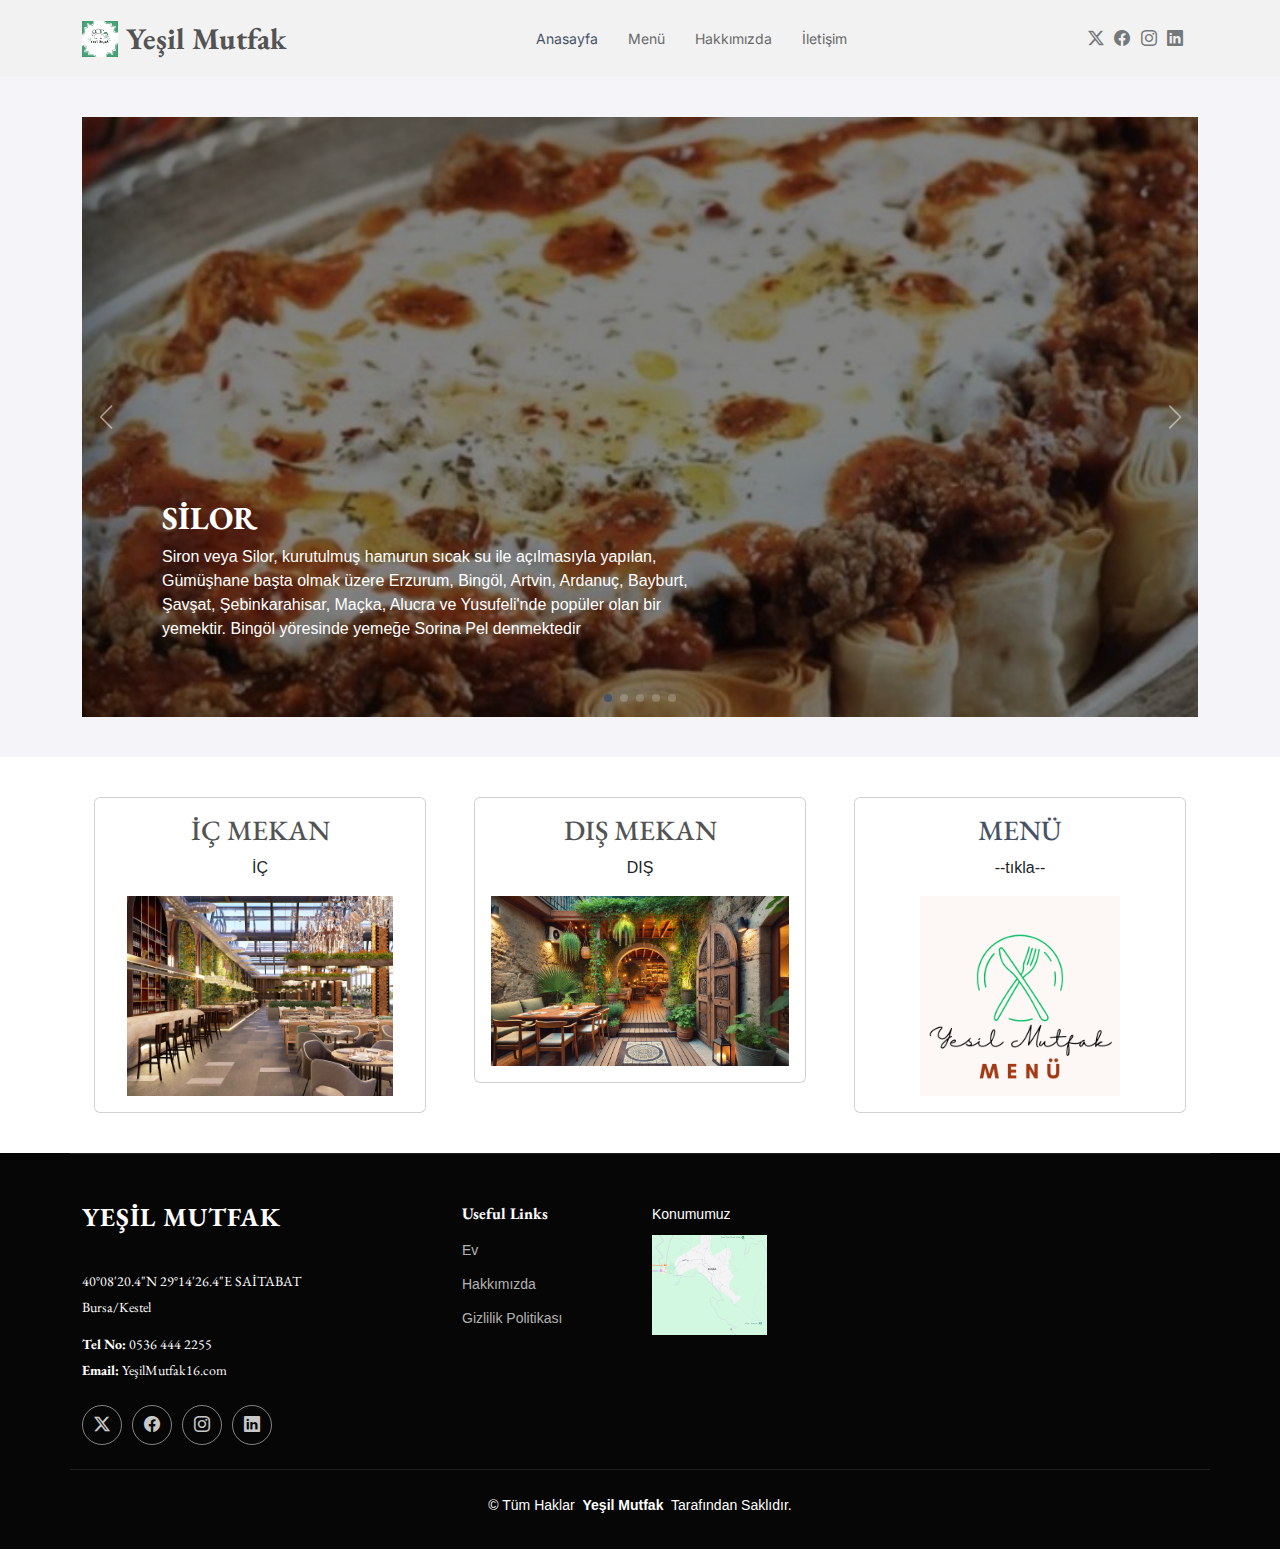
<file: efe han kıral restoran çalışma/index.html>
<!DOCTYPE html>
<html lang="en">

<head>
  <meta charset="utf-8">
  <meta content="width=device-width, initial-scale=1.0" name="viewport">
  <title>Yeşil MUTFAK RESTORANT</title>
  <meta name="description" content="">
  <meta name="keywords" content="">

  <!-- Favicons -->
  <link href="Resimler/Yeşil Mutfak.png" rel="icon">
  <link href="assets/img/apple-touch-icon.png" rel="apple-touch-icon">

  <!-- Fonts -->
  <link href="https://fonts.googleapis.com" rel="preconnect">
  <link href="https://fonts.gstatic.com" rel="preconnect" crossorigin>
  <link href="https://fonts.googleapis.com/css2?family=Inter:wght@100;200;300;400;500;600;700;800;900&family=EB+Garamond:ital,wght@0,400;0,500;0,600;0,700;0,800;1,400;1,500;1,600;1,700;1,800&display=swap" rel="stylesheet">

  <!-- Vendor CSS Files -->
  <link href="assets/vendor/bootstrap/css/bootstrap.min.css" rel="stylesheet">
  <link href="assets/vendor/bootstrap-icons/bootstrap-icons.css" rel="stylesheet">
  <link href="assets/vendor/aos/aos.css" rel="stylesheet">
  <link href="assets/vendor/swiper/swiper-bundle.min.css" rel="stylesheet">

  <!-- Main CSS File -->
  <link href="assets/css/main.css" rel="stylesheet">

  <!-- =======================================================
  * Template Name: ZenBlog
  * Template URL: https://bootstrapmade.com/zenblog-bootstrap-blog-template/
  * Updated: Aug 08 2024 with Bootstrap v5.3.3
  * Author: BootstrapMade.com
  * License: https://bootstrapmade.com/license/
  ======================================================== -->
</head>

<body class="index-page">

  <header id="header" class="header d-flex align-items-center sticky-top">
    <div class="container position-relative d-flex align-items-center justify-content-between">

      <a href="index.html" class="logo d-flex align-items-center me-auto me-xl-0">
        <!-- Uncomment the line below if you also wish to use an image logo -->
        <!-- <img src="assets/img/logo.png" alt=""> -->
        <img src="Resimler/Yeşil Mutfak.png" alt="">
        <h1 class="sitename"><b>Yeşil Mutfak</b></h1>
      </a>

      <nav id="navmenu" class="navmenu">
        <ul>
          <li><a href="index.html" class="active">Anasayfa</a></li>
          <li><a href="menu.html">Menü</a></li>
          <li><a href="hakkımızda.html">Hakkımızda</a></li>
          <li><a href="iletişim.html">İletişim</a></li>
        </ul>
        <i class="mobile-nav-toggle d-xl-none bi bi-list"></i>
      </nav>

      <div class="header-social-links">
        <a href="#" class="twitter"><i class="bi bi-twitter-x"></i></a>
        <a href="#" class="facebook"><i class="bi bi-facebook"></i></a>
        <a href="#" class="instagram"><i class="bi bi-instagram"></i></a>
        <a href="#" class="linkedin"><i class="bi bi-linkedin"></i></a>
      </div>

    </div>
  </header>

  <main class="main">



    

 
 
 

    <!-- Slider Section -->
    <section id="slider" class="slider section dark-background">

      <div class="container" data-aos="fade-up" data-aos-delay="100">

        <div class="swiper init-swiper">

          <script type="application/json" class="swiper-config">
            {
              "loop": true,
              "speed": 600,
              "autoplay": {
                "delay": 5000
              },
              "slidesPerView": "auto",
              "centeredSlides": true,
              "pagination": {
                "el": ".swiper-pagination",
                "type": "bullets",
                "clickable": true
              },
              "navigation": {
                "nextEl": ".swiper-button-next",
                "prevEl": ".swiper-button-prev"
              }
            }
          </script>

          <div class="swiper-wrapper">

            <div class="swiper-slide" style="background-image: url('Resimler/silor.jpg');">
              <div class="content">
                <h2><a href="single-post.html"><b>SİLOR</b></a></h2>
                <p >Siron veya Silor, kurutulmuş hamurun sıcak su ile açılmasıyla yapılan, Gümüşhane başta olmak üzere Erzurum, Bingöl, Artvin, Ardanuç, Bayburt, Şavşat, Şebinkarahisar, Maçka, Alucra ve Yusufeli'nde popüler olan bir yemektir. Bingöl yöresinde yemeğe Sorina Pel denmektedir</p>
              </div>
            </div>

            <div class="swiper-slide" style="background-image: url('Resimler/kaygana.jpg');">
              <div class="content">
                <h2><a href="single-post.html"><b>KAYGANA</b></a></h2>
                <p>Kaygana, yumurtalı bir yiyecektir. Batı mutfağındaki omleti andırır. Günümüzdeki tarifi daha çok hamsi ve kavrulmuş sebze gibi tuzlu malzemeler içerir. Karadeniz yöresine veya Erzurum kültürüne ait olduğu iddia edilmektedir.</p>
              </div>
            </div>

            <div class="swiper-slide" style="background-image: url('Resimler/manti.jpg');">
              <div class="content">
                <h2><a href="single-post.html"></a><b>MANTI</b></h2>
                <p>Genel olarak Kayseri ili ile bütünlenmiş olan mantının tarihi oldukça eskilere dayanmaktadır. Mantı adı anıldığında akla ilk gelen ilin Kayseri olması, mantının orijininin Kayseri ili olduğunun bir göstergesidir ve tüm Anadolu'ya Kayseri ilinden yayılmıştır.</p>
              </div>
            </div>
  

            <div class="swiper-slide" style="background-image: url('Resimler/hamsiplav.jpg');">
              <div class="content">
                <h2><a href="single-post.html"></a><b>HAMSİLİ PİLAV</b></h2>
                <p>Hamsili pilav Karadeniz yöresinin vazgeçilmez bir yemeği olup oldukça lezzetli olmasından akılda kalıcı bir damak tadıdır. Özellikle Sinop ilinde yapılan hamsili pilav yemeyenler tavsiye edilerek hamsinin lezzetini katlayan bir güzellik olduğu belirtilir.</p>
              </div>
            </div>

            <div class="swiper-slide" style="background-image: url('Resimler/mısır\ ekmeği.jpg');">
              <div class="content">
                <h2><a href="single-post.html"><b>MISIR EKMEĞİ</b></a></h2>
                <p>Lorem ipsum dolor sit amet, consectetur adipisicing elit. Quidem neque est mollitia! Beatae minima assumenda repellat harum vero, officiis ipsam magnam obcaecati cumque maxime inventore repudiandae quidem necessitatibus rem atque.</p>
              </div>
            </div>
          </div>

         
          <div class="swiper-button-next"></div>
          <div class="swiper-button-prev"></div>

          <div class="swiper-pagination"></div>
        </div>

      </div>

    </section><!-- /Slider Section -->

    <!-- Trending Category Section -->
    <section id="trending-category" class="trending-category section">

      <div class="container" data-aos="fade-up" data-aos-delay="100">

        <div class="container" data-aos="fade-up">
          <div class="row g-5">
            <div class="col-lg-4">

              <div class="card">
                <div class="card-body text-center">
                    <h3>İÇ MEKAN</h3>
                    <p>İÇ</p>
                    

                    <img src="Resimler/iç mekan.jpg" class="img-fluid" style="max-height: 200px; object-fit: cover;" alt="Resim">
                </div>
            </div>
            </div>

            <div class="col-lg-4">
              <div class="card">
                <div class="card-body text-center">
                    <h3>DIŞ MEKAN</h3>
                    <p>DIŞ</p>
                   

                    <img src="Resimler/mekan1.webp" class="img-fluid" style="max-height: 200px; object-fit: cover;" alt="Resim">
                </div>
            </div>
            </div>
            
            <div class="col-lg-4">
              <div class="card">
                <div class="card-body text-center">
                    <h3><a href="menu.html">MENÜ</a></h3>
                    <p>--tıkla--</p>

                    <img src="Resimler/menü.png"class="img-fluid" style="max-height: 200px; object-fit: cover;" alt="Resim">
                </div>
            </div>
            </div>
          </div> <!-- End .row -->
        </div>

      </div>

    </section><!-- /Trending Category Section -->



  </main>

  <footer id="footer" class="footer dark-background">

    <div class="container footer-top">
      <div class="row gy-4">
        <div class="col-lg-4 col-md-6 footer-about">
          <a href="index.html" class="logo d-flex align-items-center">
            <span class="sitename">YEŞİL MUTFAK</span>
          </a>
          <div class="footer-contact pt-3">
            <p>40°08'20.4"N 29°14'26.4"E  SAİTABAT </p>
            <p>Bursa/Kestel</p>
            <p class="mt-3"><strong>Tel No:</strong> <span>0536 444 2255</span></p>
            <p><strong>Email:</strong> <span>YeşilMutfak16.com</span></p>
          </div>
          <div class="social-links d-flex mt-4">
            <a href=""><i class="bi bi-twitter-x"></i></a>
            <a href=""><i class="bi bi-facebook"></i></a>
            <a href=""><i class="bi bi-instagram"></i></a>
            <a href=""><i class="bi bi-linkedin"></i></a>
          </div>
        </div>




        <div class="col-lg-2 col-md-3 footer-links">
          <h4>Useful Links</h4>
          <ul>
            <li><a href="#">Ev</a></li>
            <li><a href="hakkımızda.html">Hakkımızda</a></li>
            
            <li><a href="#">Gizlilik Politikası</a></li>
          </ul>

          
          
        </div>


        <div class="col-lg-2 col-md-3 footer-links">
        <ul>
          <li>Konumumuz</li>
        </ul>
          <a href="https://maps.app.goo.gl/CHdaGrCo2ktH73Xs6"><img  src="Resimler/harita.png" alt="" style="height: 100px; "> </a>
        
        

          
          
        </div>


        
        

      </div>
    </div>

    <div class="container copyright text-center mt-4">
      <p>© <span>Tüm Haklar</span> <strong class="px-1 sitename">Yeşil Mutfak</strong> <span>Tarafından Saklıdır.</span></p>
      <div class="credits">
        <!-- All the links in the footer should remain intact. -->
        <!-- You can delete the links only if you've purchased the pro version. -->
        <!-- Licensing information: https://bootstrapmade.com/license/ -->
        <!-- Purchase the pro version with working PHP/AJAX contact form: [buy-url] -->
        <a href="https://bootstrapmade.com/"></a>  <a href=“https://themewagon.com>
      </div>
    </div>

  </footer>

  <!-- Scroll Top -->
  <a href="#" id="scroll-top" class="scroll-top d-flex align-items-center justify-content-center"><i class="bi bi-arrow-up-short"></i></a>

  <!-- Preloader -->
  <div id="preloader"></div>

  <!-- Vendor JS Files -->
  <script src="assets/vendor/bootstrap/js/bootstrap.bundle.min.js"></script>
  <script src="assets/vendor/php-email-form/validate.js"></script>
  <script src="assets/vendor/aos/aos.js"></script>
  <script src="assets/vendor/swiper/swiper-bundle.min.js"></script>

  <!-- Main JS File -->
  <script src="assets/js/main.js"></script>

</body>

</html>
</file>
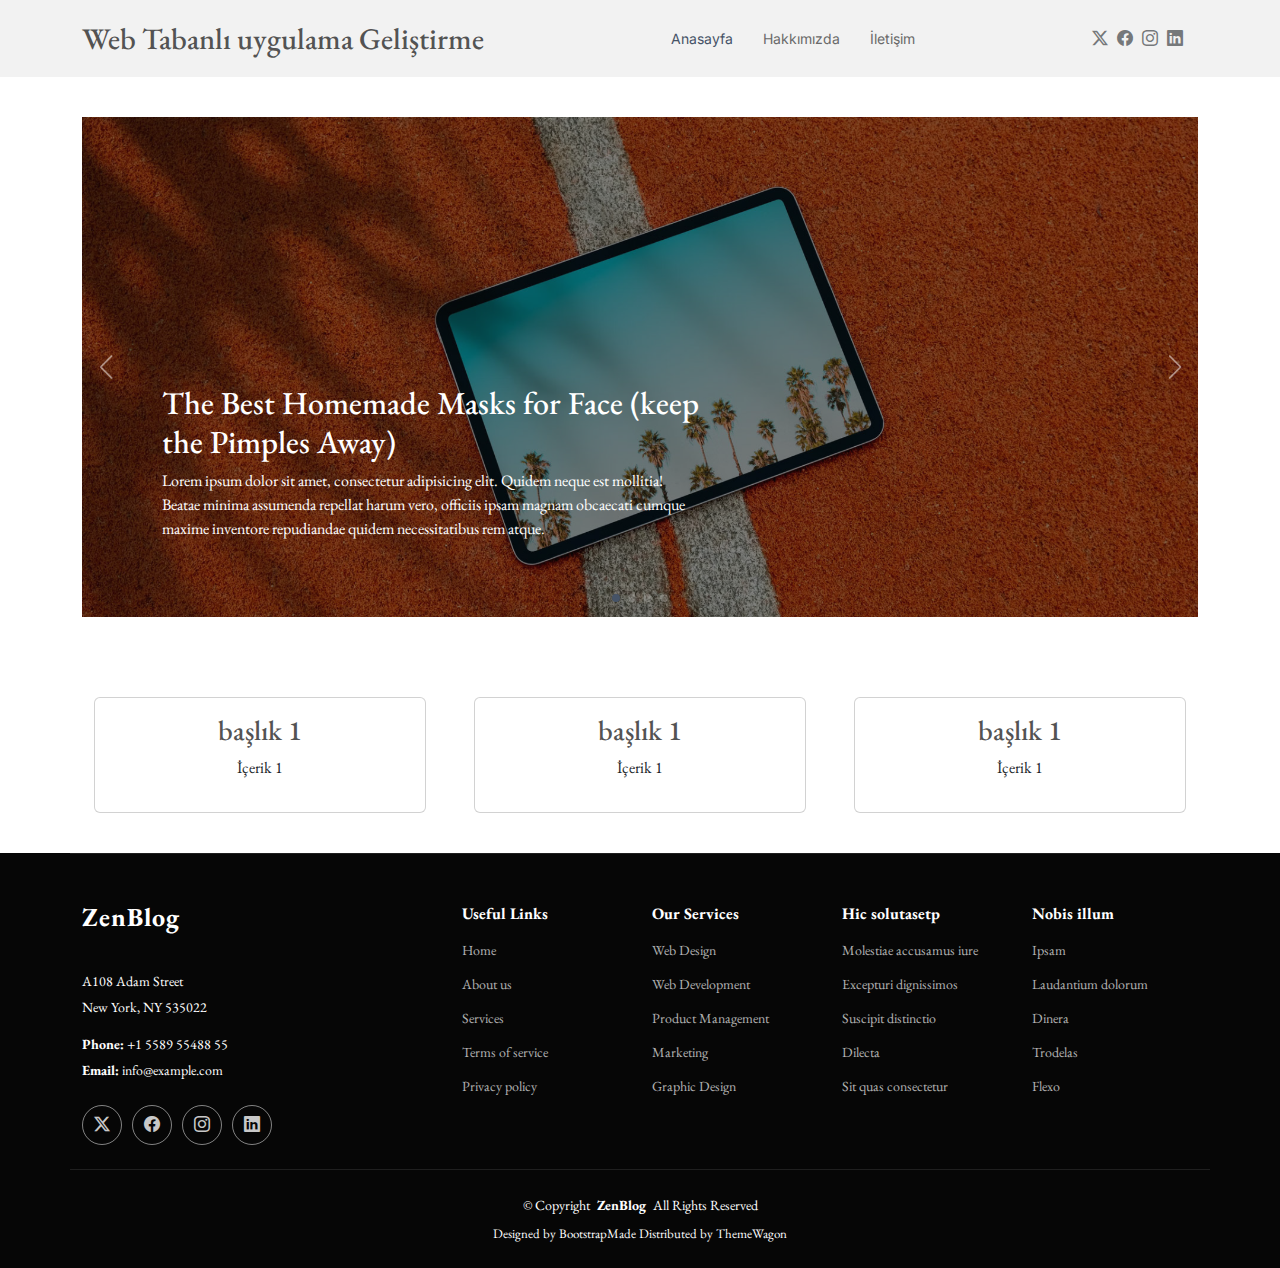
<file: efe han kıral restoran çalışma/RestoranSablonWebPage-main/index.html>
<!DOCTYPE html>
<html lang="en">

<head>
  <meta charset="utf-8">
  <meta content="width=device-width, initial-scale=1.0" name="viewport">
  <title>Index - ZenBlog Bootstrap Template</title>
  <meta name="description" content="">
  <meta name="keywords" content="">

  <!-- Favicons -->
  <link href="assets/img/favicon.png" rel="icon">
  <link href="assets/img/apple-touch-icon.png" rel="apple-touch-icon">

  <!-- Fonts -->
  <link href="https://fonts.googleapis.com" rel="preconnect">
  <link href="https://fonts.gstatic.com" rel="preconnect" crossorigin>
  <link href="https://fonts.googleapis.com/css2?family=Inter:wght@100;200;300;400;500;600;700;800;900&family=EB+Garamond:ital,wght@0,400;0,500;0,600;0,700;0,800;1,400;1,500;1,600;1,700;1,800&display=swap" rel="stylesheet">

  <!-- Vendor CSS Files -->
  <link href="assets/vendor/bootstrap/css/bootstrap.min.css" rel="stylesheet">
  <link href="assets/vendor/bootstrap-icons/bootstrap-icons.css" rel="stylesheet">
  <link href="assets/vendor/aos/aos.css" rel="stylesheet">
  <link href="assets/vendor/swiper/swiper-bundle.min.css" rel="stylesheet">

  <!-- Main CSS File -->
  <link href="assets/css/main.css" rel="stylesheet">

  <!-- =======================================================
  * Template Name: ZenBlog
  * Template URL: https://bootstrapmade.com/zenblog-bootstrap-blog-template/
  * Updated: Aug 08 2024 with Bootstrap v5.3.3
  * Author: BootstrapMade.com
  * License: https://bootstrapmade.com/license/
  ======================================================== -->
</head>

<body class="index-page">

  <header id="header" class="header d-flex align-items-center sticky-top">
    <div class="container position-relative d-flex align-items-center justify-content-between">

      <a href="index.html" class="logo d-flex align-items-center me-auto me-xl-0">
        <!-- Uncomment the line below if you also wish to use an image logo -->
        <!-- <img src="assets/img/logo.png" alt=""> -->
        <h1 class="sitename">Web Tabanlı uygulama Geliştirme</h1>
      </a>

      <nav id="navmenu" class="navmenu">
        <ul>
          <li><a href="index.html" class="active">Anasayfa</a></li>
          <li><a href="about.html">Hakkımızda</a></li>
          <li><a href="contact.html">İletişim</a></li>
        </ul>
        <i class="mobile-nav-toggle d-xl-none bi bi-list"></i>
      </nav>

      <div class="header-social-links">
        <a href="#" class="twitter"><i class="bi bi-twitter-x"></i></a>
        <a href="#" class="facebook"><i class="bi bi-facebook"></i></a>
        <a href="#" class="instagram"><i class="bi bi-instagram"></i></a>
        <a href="#" class="linkedin"><i class="bi bi-linkedin"></i></a>
      </div>

    </div>
  </header>

  <main class="main">

    <!-- Slider Section -->
    <section id="slider" class="slider section dark-background">

      <div class="container" data-aos="fade-up" data-aos-delay="100">

        <div class="swiper init-swiper">

          <script type="application/json" class="swiper-config">
            {
              "loop": true,
              "speed": 600,
              "autoplay": {
                "delay": 5000
              },
              "slidesPerView": "auto",
              "centeredSlides": true,
              "pagination": {
                "el": ".swiper-pagination",
                "type": "bullets",
                "clickable": true
              },
              "navigation": {
                "nextEl": ".swiper-button-next",
                "prevEl": ".swiper-button-prev"
              }
            }
          </script>

          <div class="swiper-wrapper">

            <div class="swiper-slide" style="background-image: url('assets/img/post-slide-1.jpg');">
              <div class="content">
                <h2><a href="single-post.html">The Best Homemade Masks for Face (keep the Pimples Away)</a></h2>
                <p>Lorem ipsum dolor sit amet, consectetur adipisicing elit. Quidem neque est mollitia! Beatae minima assumenda repellat harum vero, officiis ipsam magnam obcaecati cumque maxime inventore repudiandae quidem necessitatibus rem atque.</p>
              </div>
            </div>

            <div class="swiper-slide" style="background-image: url('assets/img/post-slide-2.jpg');">
              <div class="content">
                <h2><a href="single-post.html">17 Pictures of Medium Length Hair in Layers That Will Inspire Your New Haircut</a></h2>
                <p>Lorem ipsum dolor sit amet, consectetur adipisicing elit. Quidem neque est mollitia! Beatae minima assumenda repellat harum vero, officiis ipsam magnam obcaecati cumque maxime inventore repudiandae quidem necessitatibus rem atque.</p>
              </div>
            </div>

            <div class="swiper-slide" style="background-image: url('assets/img/post-slide-3.jpg');">
              <div class="content">
                <h2><a href="single-post.html">13 Amazing Poems from Shel Silverstein with Valuable Life Lessons</a></h2>
                <p>Lorem ipsum dolor sit amet, consectetur adipisicing elit. Quidem neque est mollitia! Beatae minima assumenda repellat harum vero, officiis ipsam magnam obcaecati cumque maxime inventore repudiandae quidem necessitatibus rem atque.</p>
              </div>
            </div>

            <div class="swiper-slide" style="background-image: url('assets/img/post-slide-4.jpg');">
              <div class="content">
                <h2><a href="single-post.html">9 Half-up/half-down Hairstyles for Long and Medium Hair</a></h2>
                <p>Lorem ipsum dolor sit amet, consectetur adipisicing elit. Quidem neque est mollitia! Beatae minima assumenda repellat harum vero, officiis ipsam magnam obcaecati cumque maxime inventore repudiandae quidem necessitatibus rem atque.</p>
              </div>
            </div>
          </div>

          <div class="swiper-button-next"></div>
          <div class="swiper-button-prev"></div>

          <div class="swiper-pagination"></div>
        </div>

      </div>

    </section><!-- /Slider Section -->

    <!-- Trending Category Section -->
    <section id="trending-category" class="trending-category section">

      <div class="container" data-aos="fade-up" data-aos-delay="100">

        <div class="container" data-aos="fade-up">
          <div class="row g-5">
            <div class="col-lg-4">

              <div class="card">
                <div class="card-body text-center">
                    <h3>başlık 1</h3>
                    <p>İçerik 1</p>
                </div>
            </div>
            </div>

            <div class="col-lg-4">
              <div class="card">
                <div class="card-body text-center">
                    <h3>başlık 1</h3>
                    <p>İçerik 1</p>
                </div>
            </div>
            </div>
            <div class="col-lg-4">
              <div class="card">
                <div class="card-body text-center">
                    <h3>başlık 1</h3>
                    <p>İçerik 1</p>
                </div>
            </div>
            </div>
          </div> <!-- End .row -->
        </div>

      </div>

    </section><!-- /Trending Category Section -->



  </main>

  <footer id="footer" class="footer dark-background">

    <div class="container footer-top">
      <div class="row gy-4">
        <div class="col-lg-4 col-md-6 footer-about">
          <a href="index.html" class="logo d-flex align-items-center">
            <span class="sitename">ZenBlog</span>
          </a>
          <div class="footer-contact pt-3">
            <p>A108 Adam Street</p>
            <p>New York, NY 535022</p>
            <p class="mt-3"><strong>Phone:</strong> <span>+1 5589 55488 55</span></p>
            <p><strong>Email:</strong> <span>info@example.com</span></p>
          </div>
          <div class="social-links d-flex mt-4">
            <a href=""><i class="bi bi-twitter-x"></i></a>
            <a href=""><i class="bi bi-facebook"></i></a>
            <a href=""><i class="bi bi-instagram"></i></a>
            <a href=""><i class="bi bi-linkedin"></i></a>
          </div>
        </div>

        <div class="col-lg-2 col-md-3 footer-links">
          <h4>Useful Links</h4>
          <ul>
            <li><a href="#">Home</a></li>
            <li><a href="#">About us</a></li>
            <li><a href="#">Services</a></li>
            <li><a href="#">Terms of service</a></li>
            <li><a href="#">Privacy policy</a></li>
          </ul>
        </div>

        <div class="col-lg-2 col-md-3 footer-links">
          <h4>Our Services</h4>
          <ul>
            <li><a href="#">Web Design</a></li>
            <li><a href="#">Web Development</a></li>
            <li><a href="#">Product Management</a></li>
            <li><a href="#">Marketing</a></li>
            <li><a href="#">Graphic Design</a></li>
          </ul>
        </div>

        <div class="col-lg-2 col-md-3 footer-links">
          <h4>Hic solutasetp</h4>
          <ul>
            <li><a href="#">Molestiae accusamus iure</a></li>
            <li><a href="#">Excepturi dignissimos</a></li>
            <li><a href="#">Suscipit distinctio</a></li>
            <li><a href="#">Dilecta</a></li>
            <li><a href="#">Sit quas consectetur</a></li>
          </ul>
        </div>

        <div class="col-lg-2 col-md-3 footer-links">
          <h4>Nobis illum</h4>
          <ul>
            <li><a href="#">Ipsam</a></li>
            <li><a href="#">Laudantium dolorum</a></li>
            <li><a href="#">Dinera</a></li>
            <li><a href="#">Trodelas</a></li>
            <li><a href="#">Flexo</a></li>
          </ul>
        </div>

      </div>
    </div>

    <div class="container copyright text-center mt-4">
      <p>© <span>Copyright</span> <strong class="px-1 sitename">ZenBlog</strong> <span>All Rights Reserved</span></p>
      <div class="credits">
        <!-- All the links in the footer should remain intact. -->
        <!-- You can delete the links only if you've purchased the pro version. -->
        <!-- Licensing information: https://bootstrapmade.com/license/ -->
        <!-- Purchase the pro version with working PHP/AJAX contact form: [buy-url] -->
        Designed by <a href="https://bootstrapmade.com/">BootstrapMade</a> Distributed by <a href=“https://themewagon.com>ThemeWagon
      </div>
    </div>

  </footer>

  <!-- Scroll Top -->
  <a href="#" id="scroll-top" class="scroll-top d-flex align-items-center justify-content-center"><i class="bi bi-arrow-up-short"></i></a>

  <!-- Preloader -->
  <div id="preloader"></div>

  <!-- Vendor JS Files -->
  <script src="assets/vendor/bootstrap/js/bootstrap.bundle.min.js"></script>
  <script src="assets/vendor/php-email-form/validate.js"></script>
  <script src="assets/vendor/aos/aos.js"></script>
  <script src="assets/vendor/swiper/swiper-bundle.min.js"></script>

  <!-- Main JS File -->
  <script src="assets/js/main.js"></script>

</body>

</html>
</file>
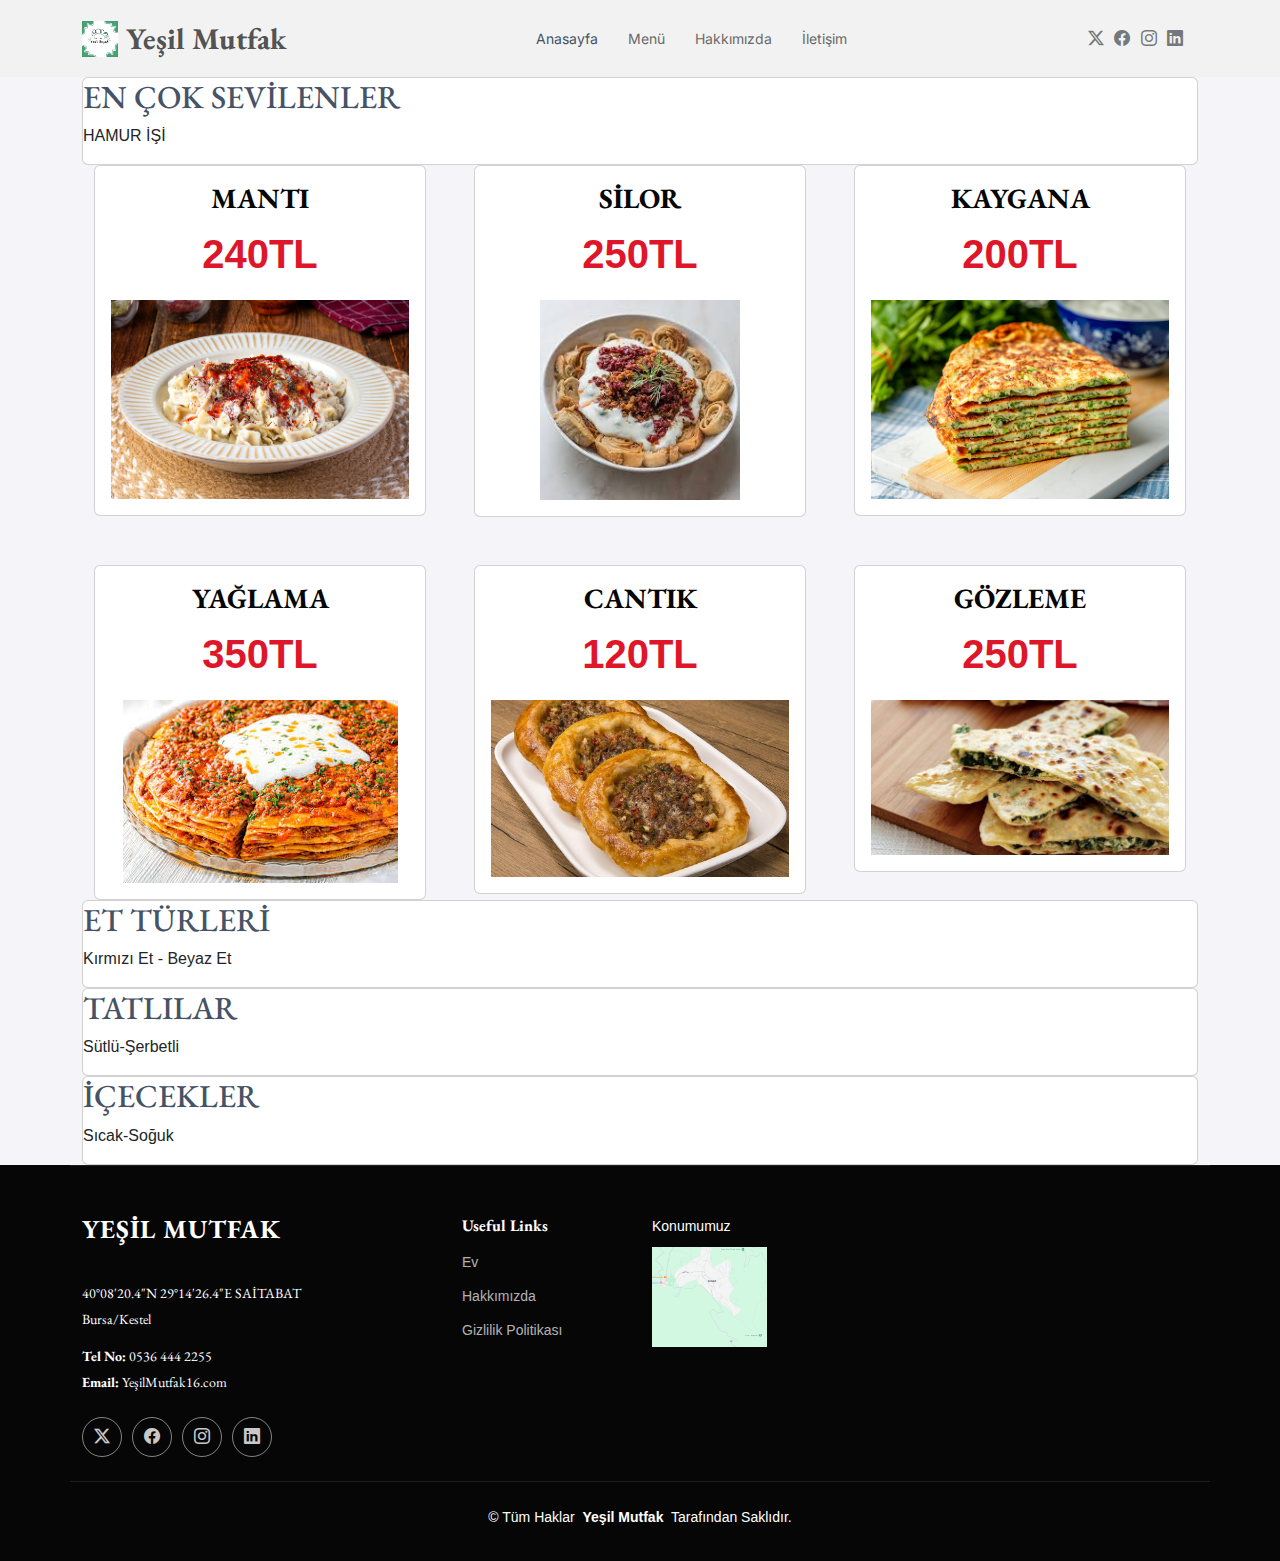
<file: efe han kıral restoran çalışma/ençoksevilen.html>
<!DOCTYPE html>
<html lang="en">

<head>
  <meta charset="utf-8">
  <meta content="width=device-width, initial-scale=1.0" name="viewport">
  <title>Yeşil MUTFAK RESTORANT</title>
  <meta name="description" content="">
  <meta name="keywords" content="">

  <!-- Favicons -->
  <link href="Resimler/Yeşil Mutfak.png" rel="icon">
  <link href="assets/img/apple-touch-icon.png" rel="apple-touch-icon">

  <!-- Fonts -->
  <link href="https://fonts.googleapis.com" rel="preconnect">
  <link href="https://fonts.gstatic.com" rel="preconnect" crossorigin>
  <link href="https://fonts.googleapis.com/css2?family=Inter:wght@100;200;300;400;500;600;700;800;900&family=EB+Garamond:ital,wght@0,400;0,500;0,600;0,700;0,800;1,400;1,500;1,600;1,700;1,800&display=swap" rel="stylesheet">

  <!-- Vendor CSS Files -->
  <link href="assets/vendor/bootstrap/css/bootstrap.min.css" rel="stylesheet">
  <link href="assets/vendor/bootstrap-icons/bootstrap-icons.css" rel="stylesheet">
  <link href="assets/vendor/aos/aos.css" rel="stylesheet">
  <link href="assets/vendor/swiper/swiper-bundle.min.css" rel="stylesheet">

  <!-- Main CSS File -->
  <link href="assets/css/main.css" rel="stylesheet">

  <!-- =======================================================
  * Template Name: ZenBlog
  * Template URL: https://bootstrapmade.com/zenblog-bootstrap-blog-template/
  * Updated: Aug 08 2024 with Bootstrap v5.3.3
  * Author: BootstrapMade.com
  * License: https://bootstrapmade.com/license/
  ======================================================== -->
</head>

<body class="index-page">

  <header id="header" class="header d-flex align-items-center sticky-top">
    <div class="container position-relative d-flex align-items-center justify-content-between">

      <a href="index.html" class="logo d-flex align-items-center me-auto me-xl-0">
        <!-- Uncomment the line below if you also wish to use an image logo -->
        <!-- <img src="assets/img/logo.png" alt=""> -->
        <img src="Resimler/Yeşil Mutfak.png" alt="">
        <h1 class="sitename"><b>Yeşil Mutfak</b></h1>
      </a>

      <nav id="navmenu" class="navmenu">
        <ul>
          <li><a href="index.html" class="active">Anasayfa</a></li>
          <li><a href="menu.html">Menü</a></li>
          <li><a href="hakkımızda.html">Hakkımızda</a></li>
          <li><a href="iletişim.html">İletişim</a></li>
        </ul>
        <i class="mobile-nav-toggle d-xl-none bi bi-list"></i>
      </nav>

      <div class="header-social-links">
        <a href="#" class="twitter"><i class="bi bi-twitter-x"></i></a>
        <a href="#" class="facebook"><i class="bi bi-facebook"></i></a>
        <a href="#" class="instagram"><i class="bi bi-instagram"></i></a>
        <a href="#" class="linkedin"><i class="bi bi-linkedin"></i></a>
      </div>

    </div>
  </header>

  <main class="main">

    <div class="container">
      <div class="card">
        <h2> <a href="ençoksevilen.html">EN ÇOK SEVİLENLER</a></h2>
        <p>HAMUR İŞİ</p>
      </div>
    </div>

  
      

      

        <div class="container" data-aos="fade-up" data-aos-delay="100">
  
          <div class="container" data-aos="fade-up">
            <div class="row g-5">
              <div class="col-lg-4">

              
  
                <div class="card">
                  <div class="card-body text-center">
                      <h3><b class="yazırenk">MANTI</b></h3>
                      <p><b class="yazırenk1">240TL</b></p>
  
                      <img src="Resimler/manti.jpg" class="img-fluid" style="max-height: 200px; object-fit: cover;" alt="Resim">
                  </div>
              </div>
              </div>
  
              <div class="col-lg-4">
                <div class="card">
                  <div class="card-body text-center">
                      <h3><b class="yazırenk">SİLOR</b></h3>
                      <p><b class="yazırenk1">250TL</b></p>
  
                      <img src="Resimler/silorrr.jpeg" class="img-fluid" style="max-height: 200px; object-fit: cover;" alt="Resim">
                  </div>
              </div>
              </div>
              <div class="col-lg-4">
                <div class="card">
                  <div class="card-body text-center">
                      <h3 ><b class="yazırenk">KAYGANA</b></h3>
                      <p><b class="yazırenk1">200TL</b></p>

                      <img src="Resimler/kaygana.jpg" class="img-fluid" style="max-height: 200px; object-fit: cover;" alt="Resim">
                  </div>
              </div>
              </div>

              <div class="col-lg-4">
                <div class="card">
                  <div class="card-body text-center">
                      <h3 ><b class="yazırenk">YAĞLAMA</b></h3>
                      <p><b class="yazırenk1">350TL</b></p>

                      <img src="Resimler/yağlma.jpeg" class="img-fluid" style="max-height: 300px; object-fit: cover;" alt="Resim">
                  </div>
              </div>
              </div>

              <div class="col-lg-4">
                <div class="card">
                  <div class="card-body text-center">
                      <h3 ><b class="yazırenk">CANTIK</b></h3>
                      <p><b class="yazırenk1">120TL</b></p>

                      <img src="Resimler/cantik-.jpg" class="img-fluid" style="max-height: 200px; object-fit: cover;" alt="Resim">
                  </div>
              </div>
              </div>

              <div class="col-lg-4">
                <div class="card">
                  <div class="card-body text-center">
                      <h3 ><b class="yazırenk">GÖZLEME</b></h3>
                      <p><b class="yazırenk1">250TL</b></p>

                      <img src="Resimler/Gozleme.jpg" class="img-fluid" style="max-height: 200px; object-fit: cover;" alt="Resim">
                  </div>
              </div>
              </div>



             


            </div> <!-- End .row -->
          </div>
  
        </div>
  
      </section><!-- /Trending Category Section -->
  
  
      
   

    <div class="container">
      <div class="card">
        <h2><a href="ettürü.html">ET TÜRLERİ</a></h2>
        <p>Kırmızı Et - Beyaz Et </p>
      </div>
    </div>
      
          <div class="container">
            <div class="card">
              <h2><a href="tatlılar.html">TATLILAR</a></h2>
              <p>Sütlü-Şerbetli</p>
            </div>
          </div>
      
      
          <div class="container">
            <div class="card">
              <h2><a href="içecekler.html">İÇECEKLER</a></h2>
              <p>Sıcak-Soğuk</p>
            </div>
          </div>
         
          

  

  </main>

  <footer id="footer" class="footer dark-background">

    <div class="container footer-top">
      <div class="row gy-4">
        <div class="col-lg-4 col-md-6 footer-about">
          <a href="index.html" class="logo d-flex align-items-center">
            <span class="sitename">YEŞİL MUTFAK</span>
          </a>
          <div class="footer-contact pt-3">
            <p>40°08'20.4"N 29°14'26.4"E  SAİTABAT </p>
            <p>Bursa/Kestel</p>
            <p class="mt-3"><strong>Tel No:</strong> <span>0536 444 2255</span></p>
            <p><strong>Email:</strong> <span>YeşilMutfak16.com</span></p>
          </div>
          <div class="social-links d-flex mt-4">
            <a href=""><i class="bi bi-twitter-x"></i></a>
            <a href=""><i class="bi bi-facebook"></i></a>
            <a href=""><i class="bi bi-instagram"></i></a>
            <a href=""><i class="bi bi-linkedin"></i></a>
          </div>
        </div>

        <div class="col-lg-2 col-md-3 footer-links">
          <h4>Useful Links</h4>
          <ul>
            <li><a href="#">Ev</a></li>
            <li><a href="hakkımızda.html">Hakkımızda</a></li>
            
            <li><a href="#">Gizlilik Politikası</a></li>
          </ul>

          
          
        </div>


        <div class="col-lg-2 col-md-3 footer-links">
        <ul>
          <li>Konumumuz</li>
        </ul>
          <a href="https://maps.app.goo.gl/CHdaGrCo2ktH73Xs6"><img  src="Resimler/harita.png" alt="" style="height: 100px; "> </a>
        
        

          
          
        </div>


        
        

      </div>
    </div>

    <div class="container copyright text-center mt-4">
      <p>© <span>Tüm Haklar</span> <strong class="px-1 sitename">Yeşil Mutfak</strong> <span>Tarafından Saklıdır.</span></p>
      <div class="credits">
        <!-- All the links in the footer should remain intact. -->
        <!-- You can delete the links only if you've purchased the pro version. -->
        <!-- Licensing information: https://bootstrapmade.com/license/ -->
        <!-- Purchase the pro version with working PHP/AJAX contact form: [buy-url] -->
        <a href="https://bootstrapmade.com/"></a>  <a href=“https://themewagon.com>
      </div>
    </div>

  </footer>

  <!-- Scroll Top -->
  <a href="#" id="scroll-top" class="scroll-top d-flex align-items-center justify-content-center"><i class="bi bi-arrow-up-short"></i></a>

  <!-- Preloader -->
  <div id="preloader"></div>

  <!-- Vendor JS Files -->
  <script src="assets/vendor/bootstrap/js/bootstrap.bundle.min.js"></script>
  <script src="assets/vendor/php-email-form/validate.js"></script>
  <script src="assets/vendor/aos/aos.js"></script>
  <script src="assets/vendor/swiper/swiper-bundle.min.js"></script>

  <!-- Main JS File -->
  <script src="assets/js/main.js"></script>

</body>

</html>
</file>
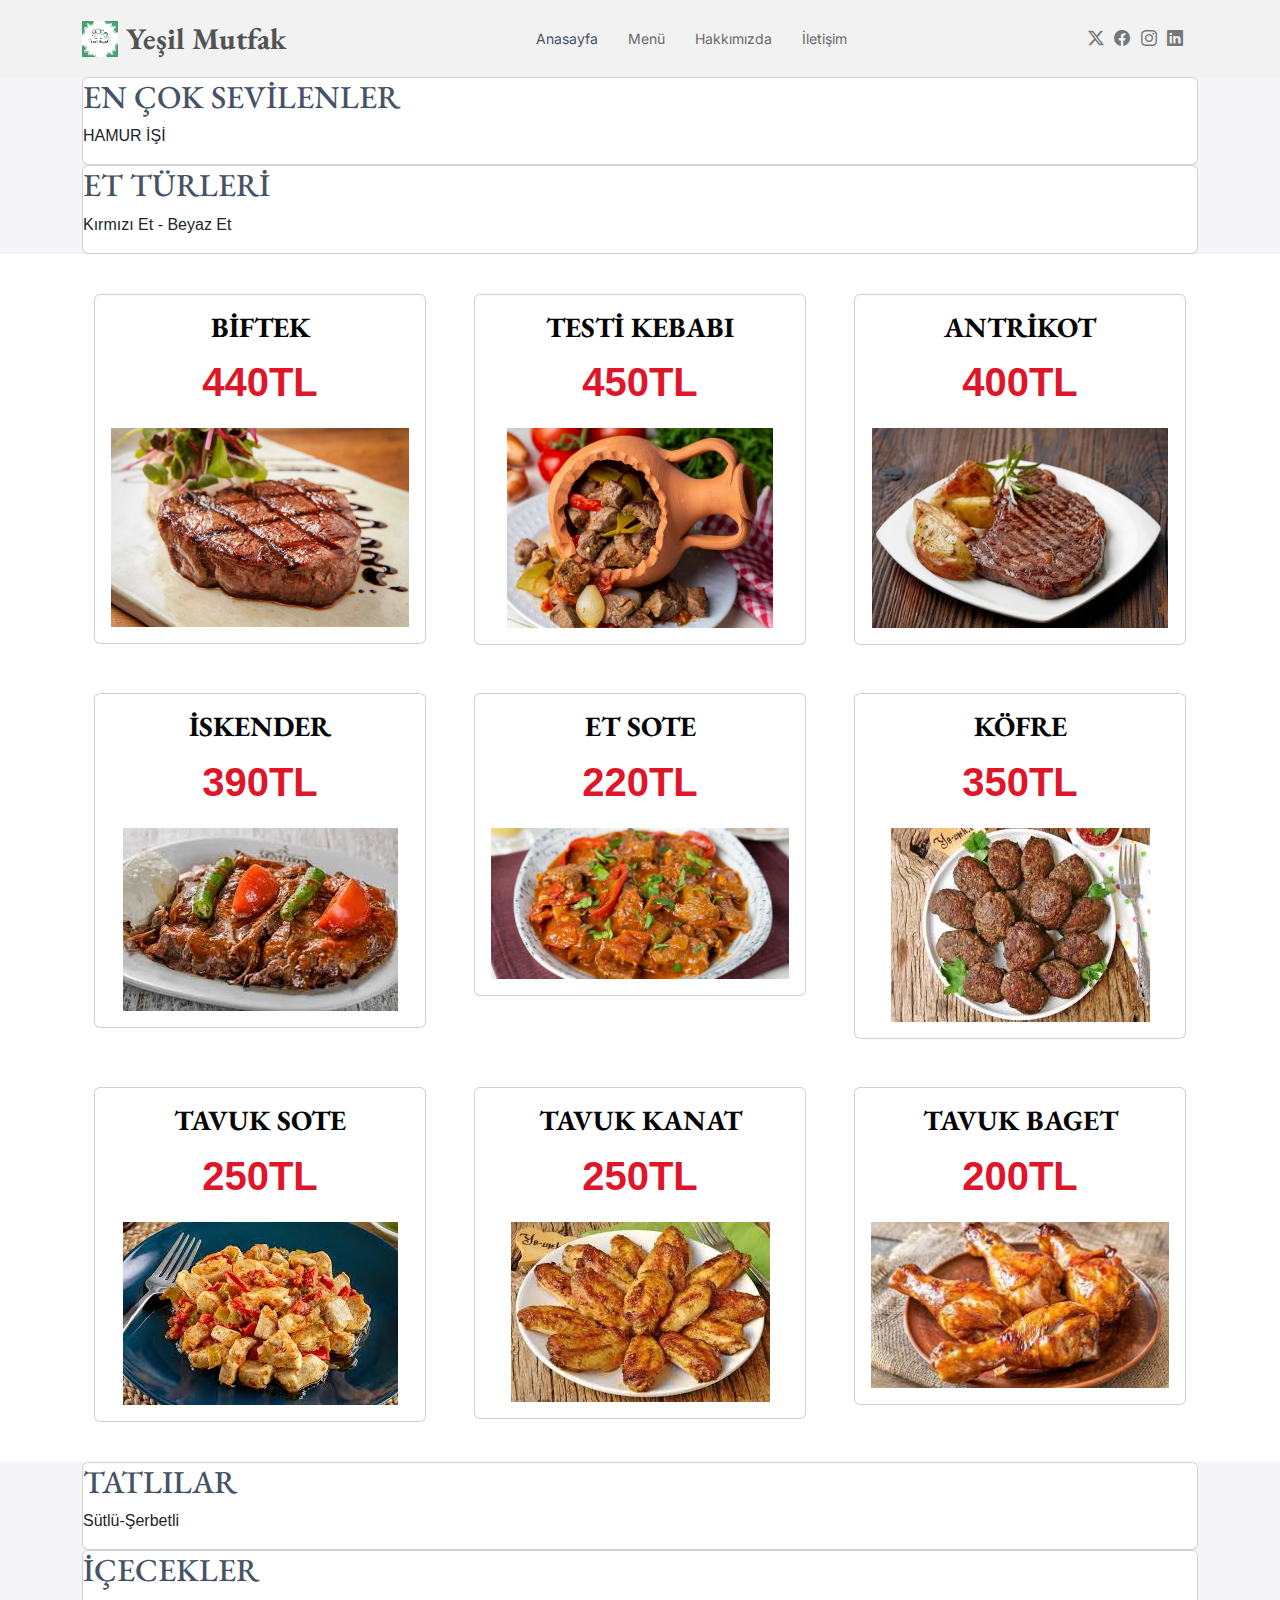
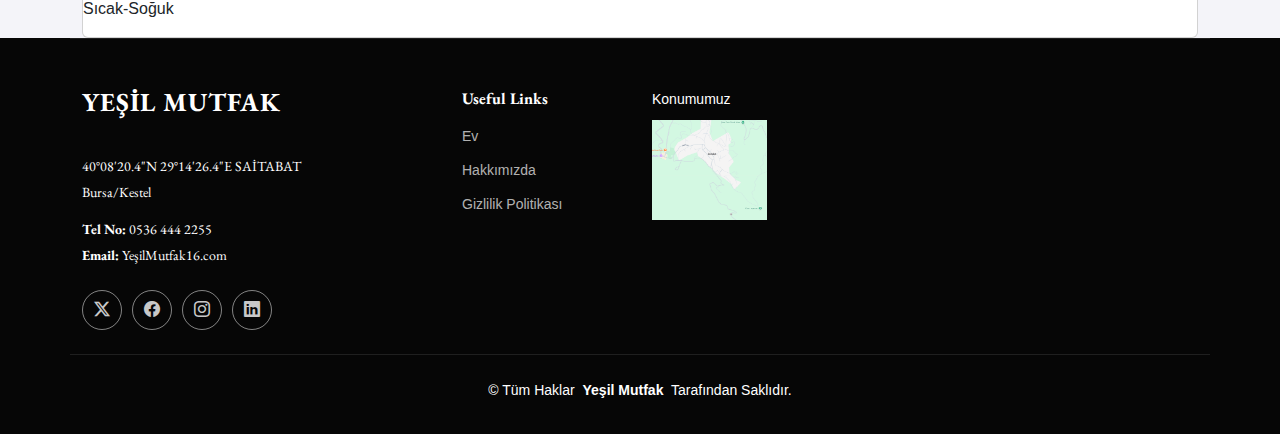
<file: efe han kıral restoran çalışma/ettürü.html>
<!DOCTYPE html>
<html lang="en">

<head>
  <meta charset="utf-8">
  <meta content="width=device-width, initial-scale=1.0" name="viewport">
  <title>Yeşil MUTFAK RESTORANT</title>
  <meta name="description" content="">
  <meta name="keywords" content="">

  <!-- Favicons -->
  <link href="Resimler/Yeşil Mutfak.png" rel="icon">
  <link href="assets/img/apple-touch-icon.png" rel="apple-touch-icon">

  <!-- Fonts -->
  <link href="https://fonts.googleapis.com" rel="preconnect">
  <link href="https://fonts.gstatic.com" rel="preconnect" crossorigin>
  <link href="https://fonts.googleapis.com/css2?family=Inter:wght@100;200;300;400;500;600;700;800;900&family=EB+Garamond:ital,wght@0,400;0,500;0,600;0,700;0,800;1,400;1,500;1,600;1,700;1,800&display=swap" rel="stylesheet">

  <!-- Vendor CSS Files -->
  <link href="assets/vendor/bootstrap/css/bootstrap.min.css" rel="stylesheet">
  <link href="assets/vendor/bootstrap-icons/bootstrap-icons.css" rel="stylesheet">
  <link href="assets/vendor/aos/aos.css" rel="stylesheet">
  <link href="assets/vendor/swiper/swiper-bundle.min.css" rel="stylesheet">

  <!-- Main CSS File -->
  <link href="assets/css/main.css" rel="stylesheet">

  <!-- =======================================================
  * Template Name: ZenBlog
  * Template URL: https://bootstrapmade.com/zenblog-bootstrap-blog-template/
  * Updated: Aug 08 2024 with Bootstrap v5.3.3
  * Author: BootstrapMade.com
  * License: https://bootstrapmade.com/license/
  ======================================================== -->
</head>

<body class="index-page">

  <header id="header" class="header d-flex align-items-center sticky-top">
    <div class="container position-relative d-flex align-items-center justify-content-between">

      <a href="index.html" class="logo d-flex align-items-center me-auto me-xl-0">
        <!-- Uncomment the line below if you also wish to use an image logo -->
        <!-- <img src="assets/img/logo.png" alt=""> -->
        <img src="Resimler/Yeşil Mutfak.png" alt="">
        <h1 class="sitename"><b>Yeşil Mutfak</b></h1>
      </a>

      <nav id="navmenu" class="navmenu">
        <ul>
          <li><a href="index.html" class="active">Anasayfa</a></li>
          <li><a href="menu.html">Menü</a></li>
          <li><a href="hakkımızda.html">Hakkımızda</a></li>
          <li><a href="iletişim.html">İletişim</a></li>
        </ul>
        <i class="mobile-nav-toggle d-xl-none bi bi-list"></i>
      </nav>

      <div class="header-social-links">
        <a href="#" class="twitter"><i class="bi bi-twitter-x"></i></a>
        <a href="#" class="facebook"><i class="bi bi-facebook"></i></a>
        <a href="#" class="instagram"><i class="bi bi-instagram"></i></a>
        <a href="#" class="linkedin"><i class="bi bi-linkedin"></i></a>
      </div>

    </div>
  </header>

  <main class="main">

    
  <main class="main">

    <div class="container">
      <div class="card">
        <h2> <a href="ençoksevilen.html">EN ÇOK SEVİLENLER</a></h2>
        <p>HAMUR İŞİ</p>
      </div>
    </div>


</div>

<div class="container">
  <div class="card">
    <h2><a href="ettürü.html">ET TÜRLERİ</a></h2>
    <p>Kırmızı Et - Beyaz Et </p>
  </div>
</div>

              <!-- Trending Category Section -->
    <section id="trending-category" class="trending-category section">


      

        <div class="container" data-aos="fade-up" data-aos-delay="100">
  
          <div class="container" data-aos="fade-up">
            <div class="row g-5">
              <div class="col-lg-4">

              
  
                <div class="card">
                  <div class="card-body text-center">
                      <h3><b class="yazırenk">BİFTEK</b></h3>
                      <p><b class="yazırenk1">440TL</b></p>
  
                      <img src="Resimler/biftek.jpeg" class="img-fluid" style="max-height: 200px; object-fit: cover;" alt="Resim">
                  </div>
              </div>
              </div>
  
              <div class="col-lg-4">
                <div class="card">
                  <div class="card-body text-center">
                      <h3><b class="yazırenk">TESTİ KEBABI</b></h3>
                      <p><b class="yazırenk1">450TL</b></p>
  
                      <img src="Resimler/testi-kebabi.jpeg" class="img-fluid" style="max-height: 200px; object-fit: cover;" alt="Resim">
                  </div>
              </div>
              </div>
              <div class="col-lg-4">
                <div class="card">
                  <div class="card-body text-center">
                      <h3 ><b class="yazırenk">ANTRİKOT</b></h3>
                      <p><b class="yazırenk1">400TL</b></p>

                      <img src="Resimler/antrikot.webp" class="img-fluid" style="max-height: 200px; object-fit: cover;" alt="Resim">
                  </div>
              </div>
              </div>

              <div class="col-lg-4">
                <div class="card">
                  <div class="card-body text-center">
                      <h3 ><b class="yazırenk">İSKENDER</b></h3>
                      <p><b class="yazırenk1">390TL</b></p>

                      <img src="Resimler/iskender2.jpeg" class="img-fluid" style="max-height: 300px; object-fit: cover;" alt="Resim">
                  </div>
              </div>
              </div>

              <div class="col-lg-4">
                <div class="card">
                  <div class="card-body text-center">
                      <h3 ><b class="yazırenk">ET SOTE</b></h3>
                      <p><b class="yazırenk1">220TL</b></p>

                      <img src="Resimler/etsote.jpg" class="img-fluid" style="max-height: 200px; object-fit: cover;" alt="Resim" width="500px" height="500px">
                  </div>
              </div>
              </div>

              <div class="col-lg-4">
                <div class="card">
                  <div class="card-body text-center"  >
                      <h3 ><b class="yazırenk">KÖFRE</b></h3>
                      <p><b class="yazırenk1">350TL</b></p>

                      <img src="Resimler/köfte1.jpeg" class="img-fluid" style="max-height: 500px; object-fit: cover;" alt="Resim" >
                  </div>
              </div>
              </div>

              <div class="col-lg-4">
                <div class="card">
                  <div class="card-body text-center"  >
                      <h3 ><b class="yazırenk">TAVUK SOTE</b></h3>
                      <p><b class="yazırenk1">250TL</b></p>

                      <img src="Resimler/tavuksote.jpeg" class="img-fluid" style="max-height: 500px; object-fit: cover;" alt="Resim" >
                  </div>
              </div>
              </div>

              <div class="col-lg-4">
                <div class="card">
                  <div class="card-body text-center"  >
                      <h3 ><b class="yazırenk">TAVUK KANAT</b></h3>
                      <p><b class="yazırenk1">250TL</b></p>

                      <img src="Resimler/tavuk kanat.jpeg" class="img-fluid" style="max-height: 500px; object-fit: cover;" alt="Resim" >
                  </div>
              </div>
              </div>

              <div class="col-lg-4">
                <div class="card">
                  <div class="card-body text-center"  >
                      <h3 ><b class="yazırenk">TAVUK BAGET</b></h3>
                      <p><b class="yazırenk1">200TL</b></p>

                      <img src="Resimler/tavuk baget.jpeg" class="img-fluid" style="max-height: 500px; object-fit: cover;" alt="Resim" >
                  </div>
              </div>
              </div>
             


            </div> <!-- End .row -->
          </div>
  
        </div>
  
      </section><!-- /Trending Category Section -->
  
  
          </div>

          

          <div class="container">
            <div class="card">
              <h2><a href="tatlılar.html">TATLILAR</a></h2>
              <p>Sütlü-Şerbetli</p>
            </div>
          </div>
      
      
          <div class="container">
            <div class="card">
              <h2><a href="içecekler.html">İÇECEKLER</a></h2>
              <p>Sıcak-Soğuk</p>
            </div>
          </div>
  

  </main>

  <footer id="footer" class="footer dark-background">

    <div class="container footer-top">
      <div class="row gy-4">
        <div class="col-lg-4 col-md-6 footer-about">
          <a href="index.html" class="logo d-flex align-items-center">
            <span class="sitename">YEŞİL MUTFAK</span>
          </a>
          <div class="footer-contact pt-3">
            <p>40°08'20.4"N 29°14'26.4"E  SAİTABAT </p>
            <p>Bursa/Kestel</p>
            <p class="mt-3"><strong>Tel No:</strong> <span>0536 444 2255</span></p>
            <p><strong>Email:</strong> <span>YeşilMutfak16.com</span></p>
          </div>
          <div class="social-links d-flex mt-4">
            <a href=""><i class="bi bi-twitter-x"></i></a>
            <a href=""><i class="bi bi-facebook"></i></a>
            <a href=""><i class="bi bi-instagram"></i></a>
            <a href=""><i class="bi bi-linkedin"></i></a>
          </div>
        </div>

        <div class="col-lg-2 col-md-3 footer-links">
          <h4>Useful Links</h4>
          <ul>
            <li><a href="#">Ev</a></li>
            <li><a href="hakkımızda.html">Hakkımızda</a></li>
            
            <li><a href="#">Gizlilik Politikası</a></li>
          </ul>

          
          
        </div>


        <div class="col-lg-2 col-md-3 footer-links">
        <ul>
          <li>Konumumuz</li>
        </ul>
          <a href="https://maps.app.goo.gl/CHdaGrCo2ktH73Xs6"><img  src="Resimler/harita.png" alt="" style="height: 100px; "> </a>
        
        

          
          
        </div>


        
        

      </div>
    </div>

    <div class="container copyright text-center mt-4">
      <p>© <span>Tüm Haklar</span> <strong class="px-1 sitename">Yeşil Mutfak</strong> <span>Tarafından Saklıdır.</span></p>
      <div class="credits">
        <!-- All the links in the footer should remain intact. -->
        <!-- You can delete the links only if you've purchased the pro version. -->
        <!-- Licensing information: https://bootstrapmade.com/license/ -->
        <!-- Purchase the pro version with working PHP/AJAX contact form: [buy-url] -->
        <a href="https://bootstrapmade.com/"></a>  <a href=“https://themewagon.com>
      </div>
    </div>

  </footer>

  <!-- Scroll Top -->
  <a href="#" id="scroll-top" class="scroll-top d-flex align-items-center justify-content-center"><i class="bi bi-arrow-up-short"></i></a>

  <!-- Preloader -->
  <div id="preloader"></div>

  <!-- Vendor JS Files -->
  <script src="assets/vendor/bootstrap/js/bootstrap.bundle.min.js"></script>
  <script src="assets/vendor/php-email-form/validate.js"></script>
  <script src="assets/vendor/aos/aos.js"></script>
  <script src="assets/vendor/swiper/swiper-bundle.min.js"></script>

  <!-- Main JS File -->
  <script src="assets/js/main.js"></script>

</body>

</html>
</file>
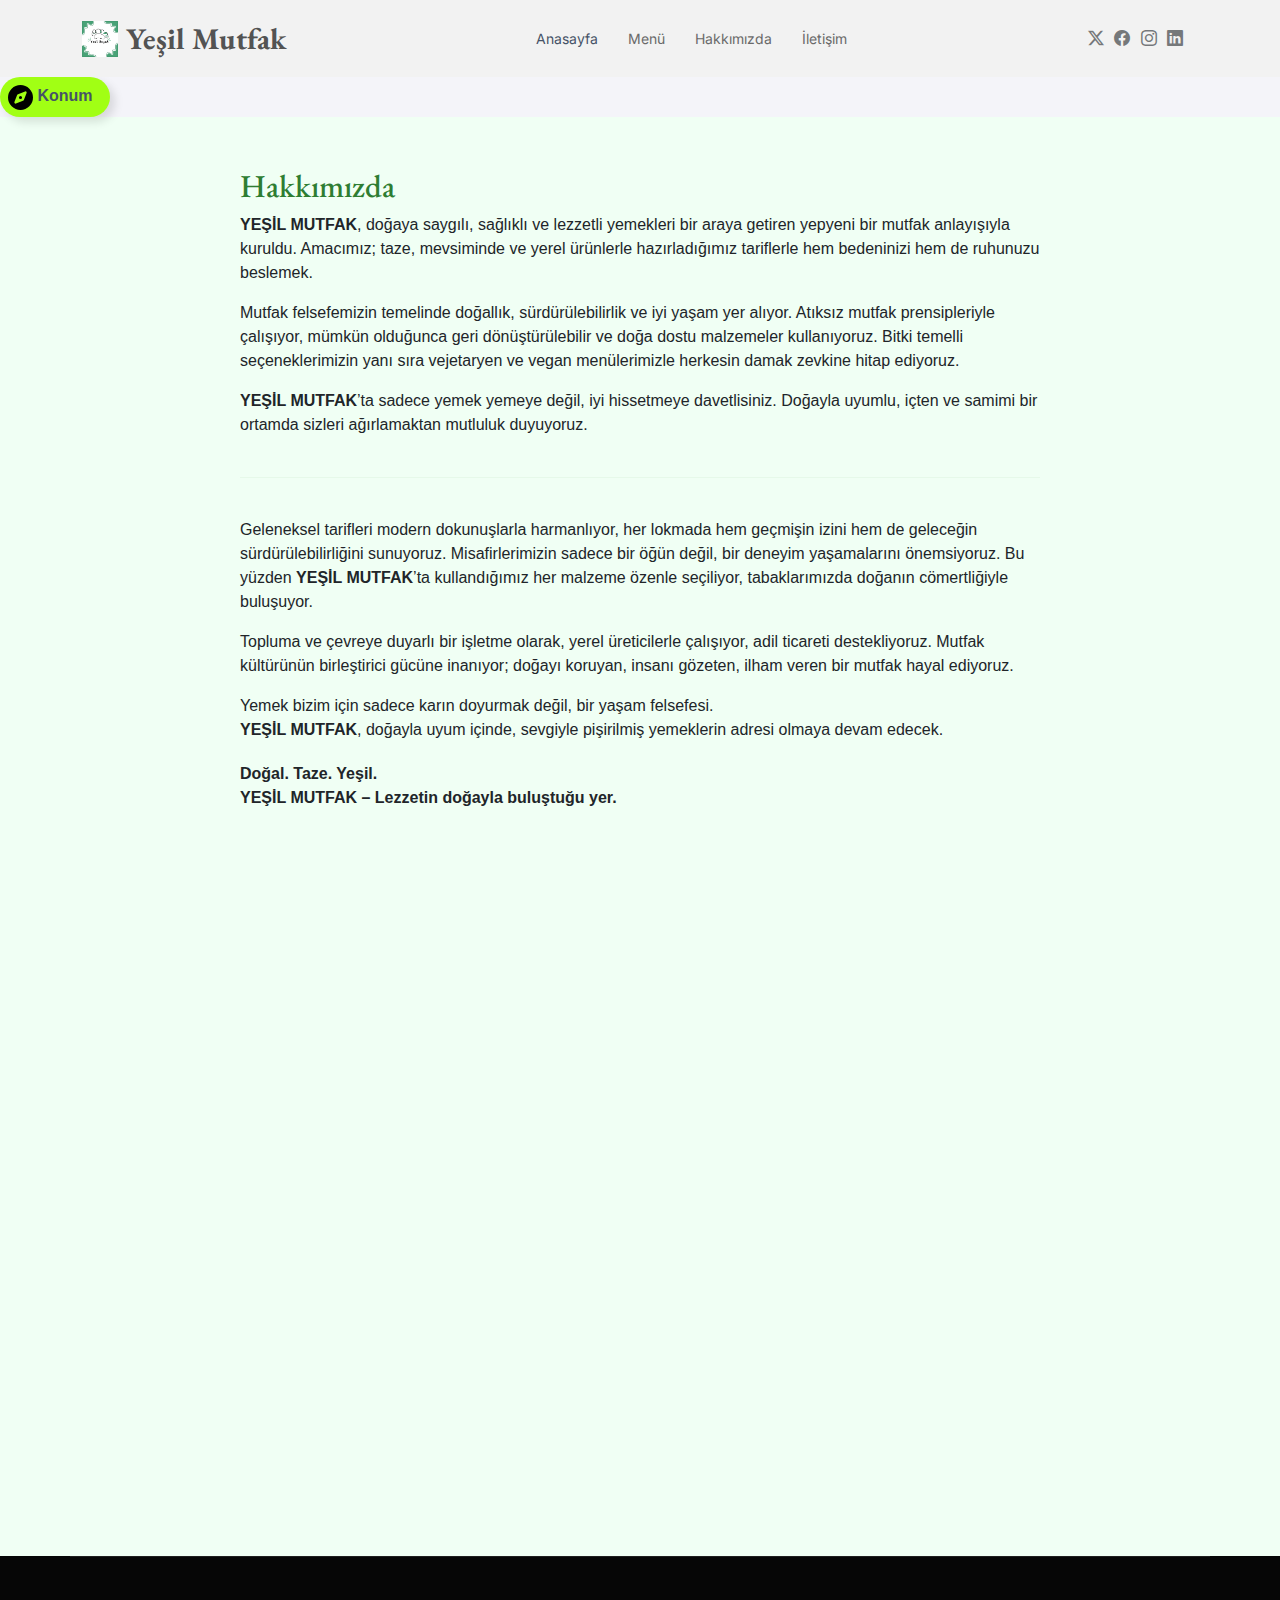
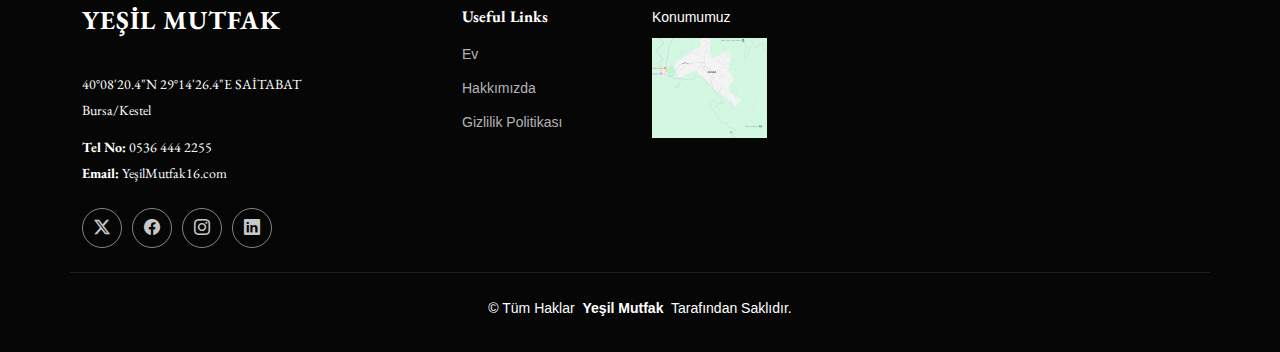
<file: efe han kıral restoran çalışma/hakkımızda.html>
<!DOCTYPE html>
<html lang="en">

<head>
  <meta charset="utf-8">
  <meta content="width=device-width, initial-scale=1.0" name="viewport">
  <title>Yeşil MUTFAK RESTORANT</title>
  <meta name="description" content="">
  <meta name="keywords" content="">

  <!-- Favicons -->
  <link href="Resimler/Yeşil Mutfak.png" rel="icon">
  <link href="assets/img/apple-touch-icon.png" rel="apple-touch-icon">

  <!-- Fonts -->
  <link href="https://fonts.googleapis.com" rel="preconnect">
  <link href="https://fonts.gstatic.com" rel="preconnect" crossorigin>
  <link href="https://fonts.googleapis.com/css2?family=Inter:wght@100;200;300;400;500;600;700;800;900&family=EB+Garamond:ital,wght@0,400;0,500;0,600;0,700;0,800;1,400;1,500;1,600;1,700;1,800&display=swap" rel="stylesheet">

  <!-- Vendor CSS Files -->
  <link href="assets/vendor/bootstrap/css/bootstrap.min.css" rel="stylesheet">
  <link href="assets/vendor/bootstrap-icons/bootstrap-icons.css" rel="stylesheet">
  <link href="assets/vendor/aos/aos.css" rel="stylesheet">
  <link href="assets/vendor/swiper/swiper-bundle.min.css" rel="stylesheet">

  <!-- Main CSS File -->
  <link href="assets/css/main.css" rel="stylesheet">

  <!-- =======================================================
  * Template Name: ZenBlog
  * Template URL: https://bootstrapmade.com/zenblog-bootstrap-blog-template/
  * Updated: Aug 08 2024 with Bootstrap v5.3.3
  * Author: BootstrapMade.com
  * License: https://bootstrapmade.com/license/
  ======================================================== -->
</head>

<body class="index-page">

  <header id="header" class="header d-flex align-items-center sticky-top">
    <div class="container position-relative d-flex align-items-center justify-content-between">

      <a href="index.html" class="logo d-flex align-items-center me-auto me-xl-0">
        <!-- Uncomment the line below if you also wish to use an image logo -->
        <!-- <img src="assets/img/logo.png" alt=""> -->
        <img src="Resimler/Yeşil Mutfak.png" alt="">
        <h1 class="sitename"><b>Yeşil Mutfak</b></h1>
      </a>

      <nav id="navmenu" class="navmenu">
        <ul>
          <li><a href="index.html" class="active">Anasayfa</a></li>
          <li><a href="menu.html">Menü</a></li>
          <li><a href="hakkımızda.html">Hakkımızda</a></li>
          <li><a href="iletişim.html">İletişim</a></li>
        </ul>
        <i class="mobile-nav-toggle d-xl-none bi bi-list"></i>
      </nav>

      <div class="header-social-links">
        <a href="#" class="twitter"><i class="bi bi-twitter-x"></i></a>
        <a href="#" class="facebook"><i class="bi bi-facebook"></i></a>
        <a href="#" class="instagram"><i class="bi bi-instagram"></i></a>
        <a href="#" class="linkedin"><i class="bi bi-linkedin"></i></a>
      </div>

    </div>
  </header>

  <main class="main">

    <!-- From Uiverse.io by vinodjangid07 --> 
<button class="button">
  <a href="https://maps.app.goo.gl/CHdaGrCo2ktH73Xs6"> <svg class="svgIcon" viewBox="0 0 512 512" height="1em" xmlns="http://www.w3.org/2000/svg"><path d="M256 512A256 256 0 1 0 256 0a256 256 0 1 0 0 512zm50.7-186.9L162.4 380.6c-19.4 7.5-38.5-11.6-31-31l55.5-144.3c3.3-8.5 9.9-15.1 18.4-18.4l144.3-55.5c19.4-7.5 38.5 11.6 31 31L325.1 306.7c-3.2 8.5-9.9 15.1-18.4 18.4zM288 256a32 32 0 1 0 -64 0 32 32 0 1 0 64 0z"></path></svg>

 Konum</a>
</button>






    <section id="hakkimizda" style="padding: 50px; background-color: #f0fff4; font-family: 'Segoe UI', sans-serif;">
        <div style="max-width: 800px; margin: auto;">
          <h2 style="color: #2e7d32; font-size: 32px;">Hakkımızda</h2>
          
          <p><strong>YEŞİL MUTFAK</strong>, doğaya saygılı, sağlıklı ve lezzetli yemekleri bir araya getiren yepyeni bir mutfak anlayışıyla kuruldu. Amacımız; taze, mevsiminde ve yerel ürünlerle hazırladığımız tariflerle hem bedeninizi hem de ruhunuzu beslemek.</p>
      
          <p>Mutfak felsefemizin temelinde doğallık, sürdürülebilirlik ve iyi yaşam yer alıyor. Atıksız mutfak prensipleriyle çalışıyor, mümkün olduğunca geri dönüştürülebilir ve doğa dostu malzemeler kullanıyoruz. Bitki temelli seçeneklerimizin yanı sıra vejetaryen ve vegan menülerimizle herkesin damak zevkine hitap ediyoruz.</p>
      
          <p><strong>YEŞİL MUTFAK</strong>’ta sadece yemek yemeye değil, iyi hissetmeye davetlisiniz. Doğayla uyumlu, içten ve samimi bir ortamda sizleri ağırlamaktan mutluluk duyuyoruz.</p>

                <!-- Eklenen devam metni -->
          <hr style="margin: 40px 0; border: none; border-top: 1px solid #c8e6c9;">
      
          <p>Geleneksel tarifleri modern dokunuşlarla harmanlıyor, her lokmada hem geçmişin izini hem de geleceğin sürdürülebilirliğini sunuyoruz. Misafirlerimizin sadece bir öğün değil, bir deneyim yaşamalarını önemsiyoruz. Bu yüzden <strong>YEŞİL MUTFAK</strong>’ta kullandığımız her malzeme özenle seçiliyor, tabaklarımızda doğanın cömertliğiyle buluşuyor.</p>
      
          <p>Topluma ve çevreye duyarlı bir işletme olarak, yerel üreticilerle çalışıyor, adil ticareti destekliyoruz. Mutfak kültürünün birleştirici gücüne inanıyor; doğayı koruyan, insanı gözeten, ilham veren bir mutfak hayal ediyoruz.</p>
      
          <p>Yemek bizim için sadece karın doyurmak değil, bir yaşam felsefesi.<br>
          <strong>YEŞİL MUTFAK</strong>, doğayla uyum içinde, sevgiyle pişirilmiş yemeklerin adresi olmaya devam edecek.</p>
        
          <p style="font-weight: bold; margin-top: 20px;">
            Doğal. Taze. Yeşil.<br>
            YEŞİL MUTFAK – Lezzetin doğayla buluştuğu yer.
          </p>





          
     <!-- Slider Section -->
     <section id="slider" class="slider section dark-background">

      <div class="container" data-aos="fade-up" data-aos-delay="100">

        <div class="swiper init-swiper">

          <script type="application/json" class="swiper-config">
            {
              "loop": true,
              "speed": 600,
              "autoplay": {
                "delay": 5000
              },
              "slidesPerView": "auto",
              "centeredSlides": true,
              "pagination": {
                "el": ".swiper-pagination",
                "type": "bullets",
                "clickable": true
              },
              "navigation": {
                "nextEl": ".swiper-button-next",
                "prevEl": ".swiper-button-prev"
              }
            }
          </script>

          <div class="swiper-wrapper">

            <div class="swiper-slide" style="background-image: url('Resimler/Yeşil\ Mutfak.png');">
              <div class="content">
                <h2><a href="single-post.html"><b>YEŞİL MUTFAK</b></a></h2>
                
              </div>
            </div>

            <div class="swiper-slide" style="background-image: url('Resimler/çalışan.png');">
              <div class="content">
                <h2><a href="single-post.html"><b>AŞÇILARIMIZ</b></a></h2>
                
              </div>
            </div>

            <div class="swiper-slide" style="background-image: url('Resimler/çalışanlar1.png');">
              <div class="content">
                <h2><a href="single-post.html"></a><b></b></h2>
              
              </div>
            </div>
  

            <div class="swiper-slide" style="background-image: url('Resimler/garson1.png');">
              <div class="content">
                <h2><a href="single-post.html"></a><b>GARSONLARIMIZ</b></h2>
                 
              </div>
            </div>

            <div class="swiper-slide" style="background-image: url('Resimler/garson2.png');">
              <div class="content">
                <h2><a href="single-post.html"><b></b></a></h2>
                
              </div>
            </div>
          </div>

         
          <div class="swiper-button-next"></div>
          <div class="swiper-button-prev"></div>

          <div class="swiper-pagination"></div>
        </div>

      </div>

    </section><!-- /Slider Section -->

 
        
        </div>
      </section>


      

  </main>

  <footer id="footer" class="footer dark-background">

    <div class="container footer-top">
      <div class="row gy-4">
        <div class="col-lg-4 col-md-6 footer-about">
          <a href="index.html" class="logo d-flex align-items-center">
            <span class="sitename">YEŞİL MUTFAK</span>
          </a>
          <div class="footer-contact pt-3">
            <p>40°08'20.4"N 29°14'26.4"E  SAİTABAT </p>
            <p>Bursa/Kestel</p>
            <p class="mt-3"><strong>Tel No:</strong> <span>0536 444 2255</span></p>
            <p><strong>Email:</strong> <span>YeşilMutfak16.com</span></p>
          </div>
          <div class="social-links d-flex mt-4">
            <a href=""><i class="bi bi-twitter-x"></i></a>
            <a href=""><i class="bi bi-facebook"></i></a>
            <a href=""><i class="bi bi-instagram"></i></a>
            <a href=""><i class="bi bi-linkedin"></i></a>
          </div>
        </div>

        <div class="col-lg-2 col-md-3 footer-links">
          <h4>Useful Links</h4>
          <ul>
            <li><a href="#">Ev</a></li>
            <li><a href="hakkımızda.html">Hakkımızda</a></li>
            
            <li><a href="#">Gizlilik Politikası</a></li>
          </ul>

          
          
        </div>


        <div class="col-lg-2 col-md-3 footer-links">
        <ul>
          <li>Konumumuz</li>
        </ul>
          <a href="https://maps.app.goo.gl/CHdaGrCo2ktH73Xs6"><img  src="Resimler/harita.png" alt="" style="height: 100px; "> </a>
        
        

          
          
        </div>


        
        

      </div>
    </div>

    <div class="container copyright text-center mt-4">
      <p>© <span>Tüm Haklar</span> <strong class="px-1 sitename">Yeşil Mutfak</strong> <span>Tarafından Saklıdır.</span></p>
      <div class="credits">
        <!-- All the links in the footer should remain intact. -->
        <!-- You can delete the links only if you've purchased the pro version. -->
        <!-- Licensing information: https://bootstrapmade.com/license/ -->
        <!-- Purchase the pro version with working PHP/AJAX contact form: [buy-url] -->
        <a href="https://bootstrapmade.com/"></a>  <a href=“https://themewagon.com>
      </div>
    </div>

  </footer>

  <!-- Scroll Top -->
  <a href="#" id="scroll-top" class="scroll-top d-flex align-items-center justify-content-center"><i class="bi bi-arrow-up-short"></i></a>

  <!-- Preloader -->
  <div id="preloader"></div>

  <!-- Vendor JS Files -->
  <script src="assets/vendor/bootstrap/js/bootstrap.bundle.min.js"></script>
  <script src="assets/vendor/php-email-form/validate.js"></script>
  <script src="assets/vendor/aos/aos.js"></script>
  <script src="assets/vendor/swiper/swiper-bundle.min.js"></script>

  <!-- Main JS File -->
  <script src="assets/js/main.js"></script>

</body>

</html>
</file>
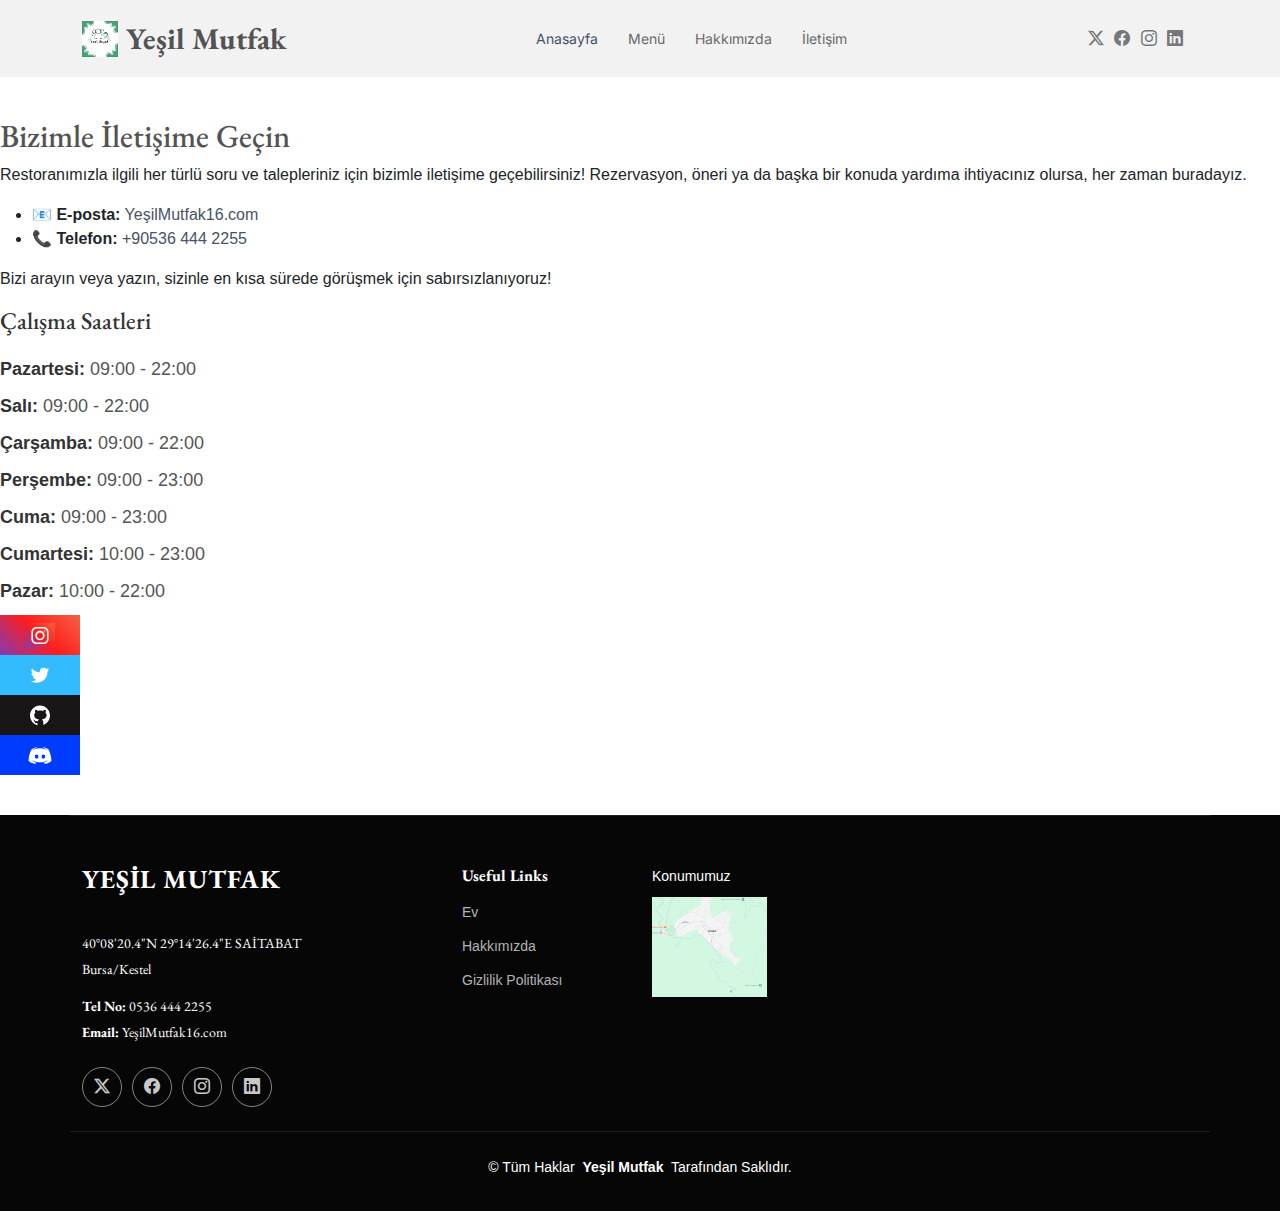
<file: efe han kıral restoran çalışma/iletişim.html>
<!DOCTYPE html>
<html lang="en">

<head>
  <meta charset="utf-8">
  <meta content="width=device-width, initial-scale=1.0" name="viewport">
  <title>Yeşil MUTFAK RESTORANT</title>
  <meta name="description" content="">
  <meta name="keywords" content="">

  <!-- Favicons -->
  <link href="Resimler/Yeşil Mutfak.png" rel="icon">
  <link href="assets/img/apple-touch-icon.png" rel="apple-touch-icon">

  <!-- Fonts -->
  <link href="https://fonts.googleapis.com" rel="preconnect">
  <link href="https://fonts.gstatic.com" rel="preconnect" crossorigin>
  <link href="https://fonts.googleapis.com/css2?family=Inter:wght@100;200;300;400;500;600;700;800;900&family=EB+Garamond:ital,wght@0,400;0,500;0,600;0,700;0,800;1,400;1,500;1,600;1,700;1,800&display=swap" rel="stylesheet">

  <!-- Vendor CSS Files -->
  <link href="assets/vendor/bootstrap/css/bootstrap.min.css" rel="stylesheet">
  <link href="assets/vendor/bootstrap-icons/bootstrap-icons.css" rel="stylesheet">
  <link href="assets/vendor/aos/aos.css" rel="stylesheet">
  <link href="assets/vendor/swiper/swiper-bundle.min.css" rel="stylesheet">

  <!-- Main CSS File -->
  <link href="assets/css/main.css" rel="stylesheet">

  <!-- =======================================================
  * Template Name: ZenBlog
  * Template URL: https://bootstrapmade.com/zenblog-bootstrap-blog-template/
  * Updated: Aug 08 2024 with Bootstrap v5.3.3
  * Author: BootstrapMade.com
  * License: https://bootstrapmade.com/license/
  ======================================================== -->
</head>

<body class="index-page">

  <header id="header" class="header d-flex align-items-center sticky-top">
    <div class="container position-relative d-flex align-items-center justify-content-between">

      <a href="index.html" class="logo d-flex align-items-center me-auto me-xl-0">
        <!-- Uncomment the line below if you also wish to use an image logo -->
        <!-- <img src="assets/img/logo.png" alt=""> -->
        <img src="Resimler/Yeşil Mutfak.png" alt="">
        <h1 class="sitename"><b>Yeşil Mutfak</b></h1>
      </a>

      <nav id="navmenu" class="navmenu">
        <ul>
          <li><a href="index.html" class="active">Anasayfa</a></li>
          <li><a href="menu.html">Menü</a></li>
          <li><a href="hakkımızda.html">Hakkımızda</a></li>
          <li><a href="iletişim.html">İletişim</a></li>
        </ul>
        <i class="mobile-nav-toggle d-xl-none bi bi-list"></i>
      </nav>

      <div class="header-social-links">
        <a href="#" class="twitter"><i class="bi bi-twitter-x"></i></a>
        <a href="#" class="facebook"><i class="bi bi-facebook"></i></a>
        <a href="#" class="instagram"><i class="bi bi-instagram"></i></a>
        <a href="#" class="linkedin"><i class="bi bi-linkedin"></i></a>
      </div>

    </div>
  </header>

  <main class="main">

    <section id="contact">
        <h2>Bizimle İletişime Geçin</h2>
        <p>Restoranımızla ilgili her türlü soru ve talepleriniz için bizimle iletişime geçebilirsiniz! Rezervasyon, öneri ya da başka bir konuda yardıma ihtiyacınız olursa, her zaman buradayız.</p>
        
        <ul>
            <li><strong>📧 E-posta:</strong> <a href="mailto:info@restoranadresi.com"> YeşilMutfak16.com</a></li>
            <li><strong>📞 Telefon:</strong> <a href="tel:+905555555555">+90536 444 2255</a></li>
        </ul>
        
        <p>Bizi arayın veya yazın, sizinle en kısa sürede görüşmek için sabırsızlanıyoruz!</p>


        
          <h2 class="working-hours-title">Çalışma Saatleri</h2>
          <ul class="working-hours-list">
              <li><span>Pazartesi:</span> 09:00 - 22:00</li>
              <li><span>Salı:</span> 09:00 - 22:00</li>
              <li><span>Çarşamba:</span> 09:00 - 22:00</li>
              <li><span>Perşembe:</span> 09:00 - 23:00</li>
              <li><span>Cuma:</span> 09:00 - 23:00</li>
              <li><span>Cumartesi:</span> 10:00 - 23:00</li>
              <li><span>Pazar:</span> 10:00 - 22:00</li>
          </ul>
      




           <!-- From Uiverse.io by MINOTAURO18 --> 

<div class="redes">
  <a href="#" class="instagram"><svg class="instagram" fill-rule="nonzero" height="25px" width="25px" viewBox="0,0,256,256" xmlns:xlink="http://www.w3.org/1999/xlink" xmlns="http://www.w3.org/2000/svg"><g style="mix-blend-mode: normal" text-anchor="none" font-size="none" font-weight="none" font-family="none" stroke-dashoffset="0" stroke-dasharray="" stroke-miterlimit="10" stroke-linejoin="miter" stroke-linecap="butt" stroke-width="1" stroke="none" fill-rule="nonzero"><g transform="scale(8,8)"><path d="M11.46875,5c-3.55078,0 -6.46875,2.91406 -6.46875,6.46875v9.0625c0,3.55078 2.91406,6.46875 6.46875,6.46875h9.0625c3.55078,0 6.46875,-2.91406 6.46875,-6.46875v-9.0625c0,-3.55078 -2.91406,-6.46875 -6.46875,-6.46875zM11.46875,7h9.0625c2.47266,0 4.46875,1.99609 4.46875,4.46875v9.0625c0,2.47266 -1.99609,4.46875 -4.46875,4.46875h-9.0625c-2.47266,0 -4.46875,-1.99609 -4.46875,-4.46875v-9.0625c0,-2.47266 1.99609,-4.46875 4.46875,-4.46875zM21.90625,9.1875c-0.50391,0 -0.90625,0.40234 -0.90625,0.90625c0,0.50391 0.40234,0.90625 0.90625,0.90625c0.50391,0 0.90625,-0.40234 0.90625,-0.90625c0,-0.50391 -0.40234,-0.90625 -0.90625,-0.90625zM16,10c-3.30078,0 -6,2.69922 -6,6c0,3.30078 2.69922,6 6,6c3.30078,0 6,-2.69922 6,-6c0,-3.30078 -2.69922,-6 -6,-6zM16,12c2.22266,0 4,1.77734 4,4c0,2.22266 -1.77734,4 -4,4c-2.22266,0 -4,-1.77734 -4,-4c0,-2.22266 1.77734,-4 4,-4z"></path></g></g></svg>
    </a>
  <a href="#" class="twitter"> <svg class="twitter" height="25px" width="25px" viewBox="0 0 48 48" xmlns="http://www.w3.org/2000/svg"><path d="M42,12.429c-1.323,0.586-2.746,0.977-4.247,1.162c1.526-0.906,2.7-2.351,3.251-4.058c-1.428,0.837-3.01,1.452-4.693,1.776C34.967,9.884,33.05,9,30.926,9c-4.08,0-7.387,3.278-7.387,7.32c0,0.572,0.067,1.129,0.193,1.67c-6.138-0.308-11.582-3.226-15.224-7.654c-0.64,1.082-1,2.349-1,3.686c0,2.541,1.301,4.778,3.285,6.096c-1.211-0.037-2.351-0.374-3.349-0.914c0,0.022,0,0.055,0,0.086c0,3.551,2.547,6.508,5.923,7.181c-0.617,0.169-1.269,0.263-1.941,0.263c-0.477,0-0.942-0.054-1.392-0.135c0.94,2.902,3.667,5.023,6.898,5.086c-2.528,1.96-5.712,3.134-9.174,3.134c-0.598,0-1.183-0.034-1.761-0.104C9.268,36.786,13.152,38,17.321,38c13.585,0,21.017-11.156,21.017-20.834c0-0.317-0.01-0.633-0.025-0.945C39.763,15.197,41.013,13.905,42,12.429"></path></svg></a>
  <a href="https://github.com/EFEHAN16" class="github"> <svg class="github" height="25px" width="25px" viewBox="0 0 30 30" xmlns="https://github.com/EFEHAN16">    <path d="M15,3C8.373,3,3,8.373,3,15c0,5.623,3.872,10.328,9.092,11.63C12.036,26.468,12,26.28,12,26.047v-2.051 c-0.487,0-1.303,0-1.508,0c-0.821,0-1.551-0.353-1.905-1.009c-0.393-0.729-0.461-1.844-1.435-2.526 c-0.289-0.227-0.069-0.486,0.264-0.451c0.615,0.174,1.125,0.596,1.605,1.222c0.478,0.627,0.703,0.769,1.596,0.769 c0.433,0,1.081-0.025,1.691-0.121c0.328-0.833,0.895-1.6,1.588-1.962c-3.996-0.411-5.903-2.399-5.903-5.098 c0-1.162,0.495-2.286,1.336-3.233C9.053,10.647,8.706,8.73,9.435,8c1.798,0,2.885,1.166,3.146,1.481C13.477,9.174,14.461,9,15.495,9 c1.036,0,2.024,0.174,2.922,0.483C18.675,9.17,19.763,8,21.565,8c0.732,0.731,0.381,2.656,0.102,3.594 c0.836,0.945,1.328,2.066,1.328,3.226c0,2.697-1.904,4.684-5.894,5.097C18.199,20.49,19,22.1,19,23.313v2.734 c0,0.104-0.023,0.179-0.035,0.268C23.641,24.676,27,20.236,27,15C27,8.373,21.627,3,15,3z"></path></svg></a>
  <a href="#" class="discord"><svg class="discord" xmlns="http://www.w3.org/2000/svg" viewBox="0 0 48 48" width="25px" height="25px"><path d="M40,12c0,0-4.585-3.588-10-4l-0.488,0.976C34.408,10.174,36.654,11.891,39,14c-4.045-2.065-8.039-4-15-4s-10.955,1.935-15,4c2.346-2.109,5.018-4.015,9.488-5.024L18,8c-5.681,0.537-10,4-10,4s-5.121,7.425-6,22c5.162,5.953,13,6,13,6l1.639-2.185C13.857,36.848,10.715,35.121,8,32c3.238,2.45,8.125,5,16,5s12.762-2.55,16-5c-2.715,3.121-5.857,4.848-8.639,5.815L33,40c0,0,7.838-0.047,13-6C45.121,19.425,40,12,40,12z M17.5,30c-1.933,0-3.5-1.791-3.5-4c0-2.209,1.567-4,3.5-4s3.5,1.791,3.5,4C21,28.209,19.433,30,17.5,30z M30.5,30c-1.933,0-3.5-1.791-3.5-4c0-2.209,1.567-4,3.5-4s3.5,1.791,3.5,4C34,28.209,32.433,30,30.5,30z"></path></svg>
    </a>
</div>

    </section>
    


   

   
  


      

  </main>

  <footer id="footer" class="footer dark-background">

    <div class="container footer-top">
      <div class="row gy-4">
        <div class="col-lg-4 col-md-6 footer-about">
          <a href="index.html" class="logo d-flex align-items-center">
            <span class="sitename">YEŞİL MUTFAK</span>
          </a>
          <div class="footer-contact pt-3">
            <p>40°08'20.4"N 29°14'26.4"E  SAİTABAT </p>
            <p>Bursa/Kestel</p>
            <p class="mt-3"><strong>Tel No:</strong> <span>0536 444 2255</span></p>
            <p><strong>Email:</strong> <span>YeşilMutfak16.com</span></p>
          </div>
          <div class="social-links d-flex mt-4">
            <a href=""><i class="bi bi-twitter-x"></i></a>
            <a href=""><i class="bi bi-facebook"></i></a>
            <a href=""><i class="bi bi-instagram"></i></a>
            <a href=""><i class="bi bi-linkedin"></i></a>
          </div>
        </div>

        <div class="col-lg-2 col-md-3 footer-links">
          <h4>Useful Links</h4>
          <ul>
            <li><a href="#">Ev</a></li>
            <li><a href="hakkımızda.html">Hakkımızda</a></li>
            
            <li><a href="#">Gizlilik Politikası</a></li>
          </ul>

          
          
        </div>


        <div class="col-lg-2 col-md-3 footer-links">
        <ul>
          <li>Konumumuz</li>
        </ul>
          <a href="https://maps.app.goo.gl/CHdaGrCo2ktH73Xs6"><img  src="Resimler/harita.png" alt="" style="height: 100px; "> </a>
        
        

          
          
        </div>


        
        

      </div>
    </div>

    <div class="container copyright text-center mt-4">
      <p>© <span>Tüm Haklar</span> <strong class="px-1 sitename">Yeşil Mutfak</strong> <span>Tarafından Saklıdır.</span></p>
      <div class="credits">
        <!-- All the links in the footer should remain intact. -->
        <!-- You can delete the links only if you've purchased the pro version. -->
        <!-- Licensing information: https://bootstrapmade.com/license/ -->
        <!-- Purchase the pro version with working PHP/AJAX contact form: [buy-url] -->
        <a href="https://bootstrapmade.com/"></a>  <a href=“https://themewagon.com>
      </div>
    </div>

  </footer>

  <!-- Scroll Top -->
  <a href="#" id="scroll-top" class="scroll-top d-flex align-items-center justify-content-center"><i class="bi bi-arrow-up-short"></i></a>

  <!-- Preloader -->
  <div id="preloader"></div>

  <!-- Vendor JS Files -->
  <script src="assets/vendor/bootstrap/js/bootstrap.bundle.min.js"></script>
  <script src="assets/vendor/php-email-form/validate.js"></script>
  <script src="assets/vendor/aos/aos.js"></script>
  <script src="assets/vendor/swiper/swiper-bundle.min.js"></script>

  <!-- Main JS File -->
  <script src="assets/js/main.js"></script>

</body>

</html>
</file>
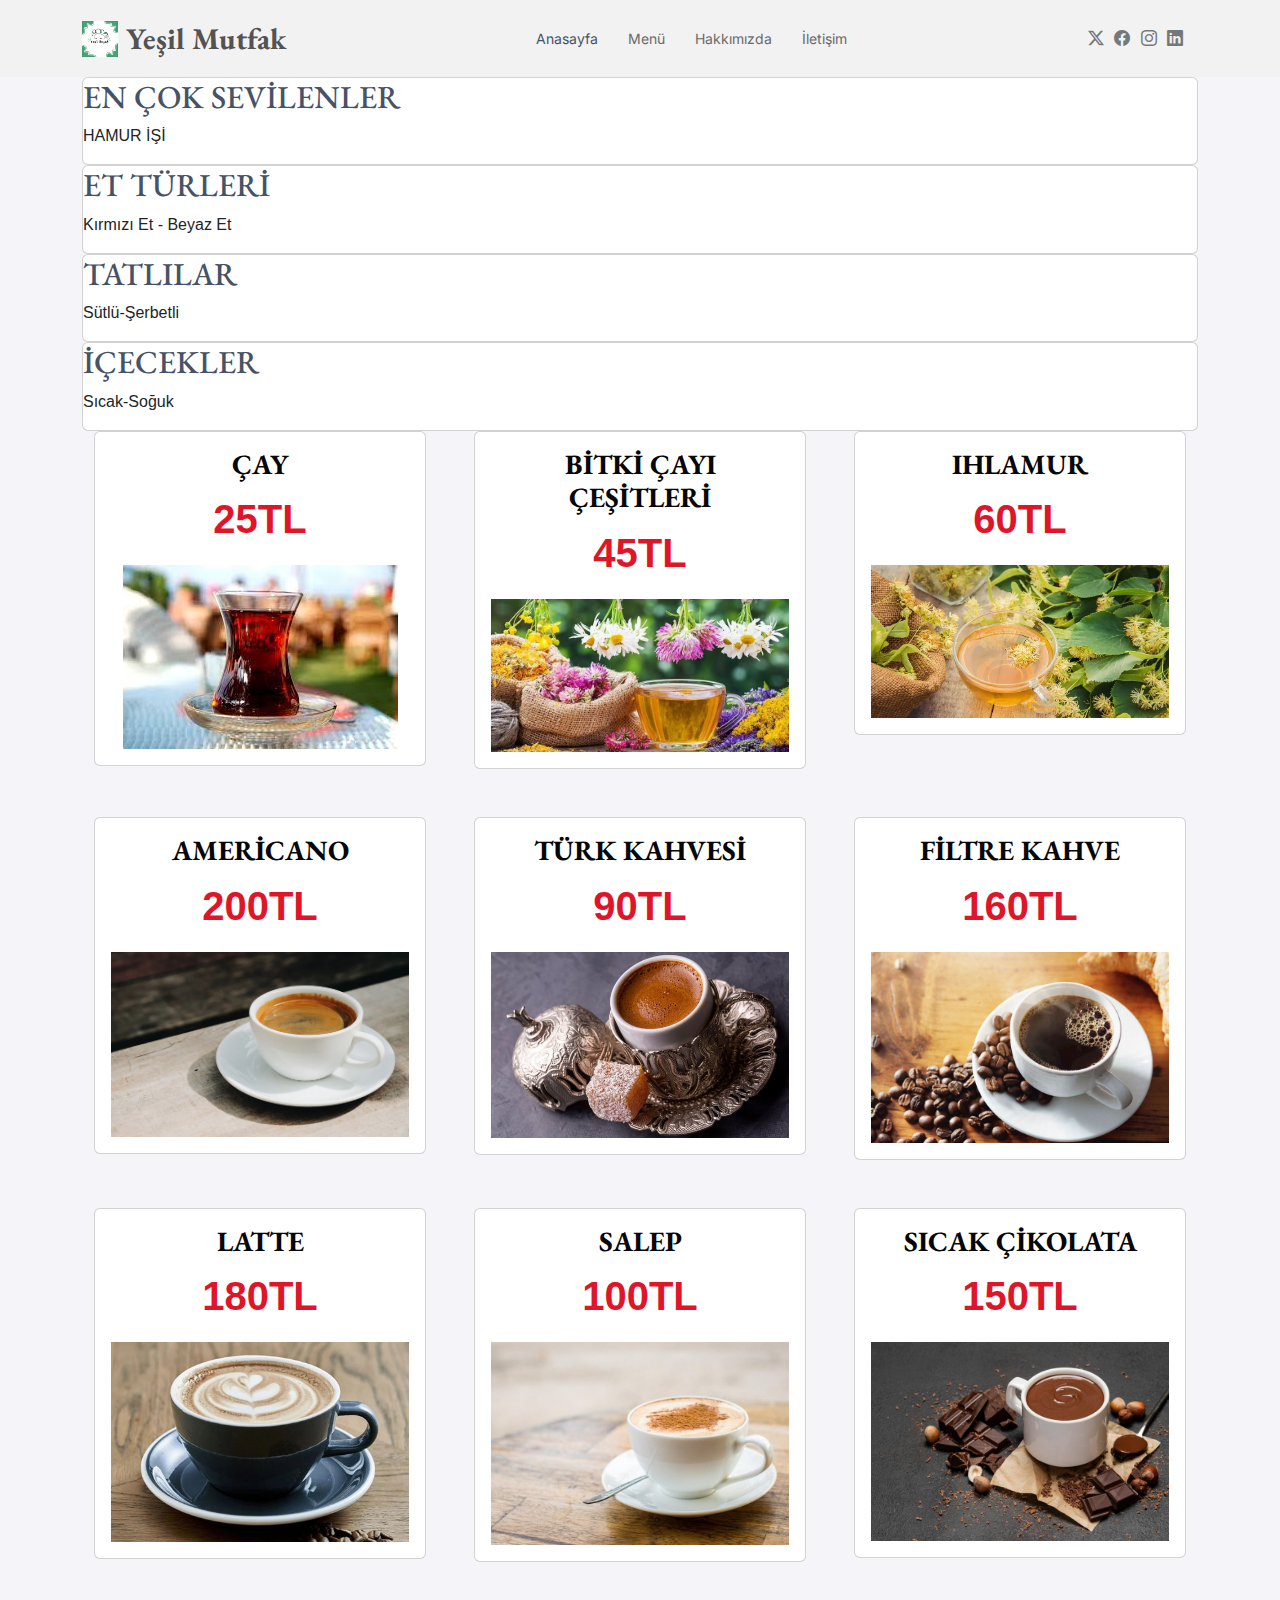
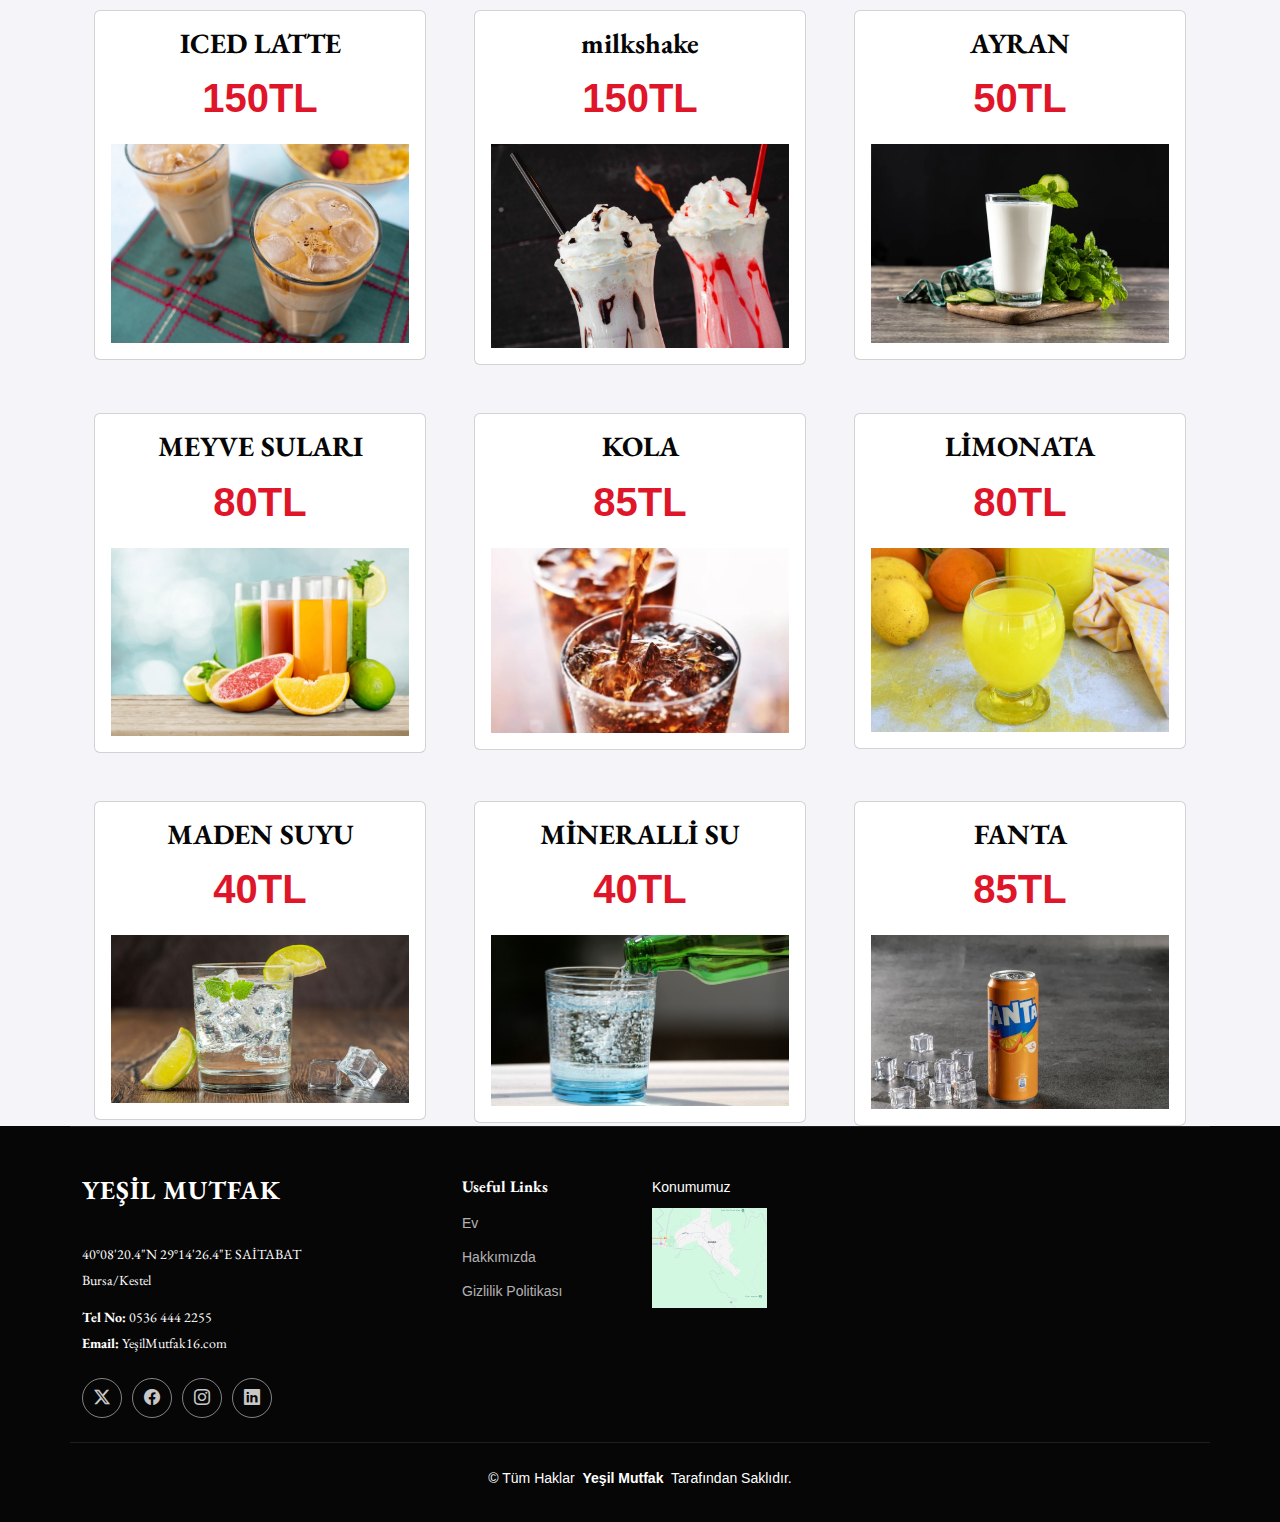
<file: efe han kıral restoran çalışma/içecekler.html>
<!DOCTYPE html>
<html lang="en">

<head>
  <meta charset="utf-8">
  <meta content="width=device-width, initial-scale=1.0" name="viewport">
  <title>Yeşil MUTFAK RESTORANT</title>
  <meta name="description" content="">
  <meta name="keywords" content="">

  <!-- Favicons -->
  <link href="Resimler/Yeşil Mutfak.png" rel="icon">
  <link href="assets/img/apple-touch-icon.png" rel="apple-touch-icon">

  <!-- Fonts -->
  <link href="https://fonts.googleapis.com" rel="preconnect">
  <link href="https://fonts.gstatic.com" rel="preconnect" crossorigin>
  <link href="https://fonts.googleapis.com/css2?family=Inter:wght@100;200;300;400;500;600;700;800;900&family=EB+Garamond:ital,wght@0,400;0,500;0,600;0,700;0,800;1,400;1,500;1,600;1,700;1,800&display=swap" rel="stylesheet">

  <!-- Vendor CSS Files -->
  <link href="assets/vendor/bootstrap/css/bootstrap.min.css" rel="stylesheet">
  <link href="assets/vendor/bootstrap-icons/bootstrap-icons.css" rel="stylesheet">
  <link href="assets/vendor/aos/aos.css" rel="stylesheet">
  <link href="assets/vendor/swiper/swiper-bundle.min.css" rel="stylesheet">

  <!-- Main CSS File -->
  <link href="assets/css/main.css" rel="stylesheet">

  <!-- =======================================================
  * Template Name: ZenBlog
  * Template URL: https://bootstrapmade.com/zenblog-bootstrap-blog-template/
  * Updated: Aug 08 2024 with Bootstrap v5.3.3
  * Author: BootstrapMade.com
  * License: https://bootstrapmade.com/license/
  ======================================================== -->
</head>

<body class="index-page">

  <header id="header" class="header d-flex align-items-center sticky-top">
    <div class="container position-relative d-flex align-items-center justify-content-between">

      <a href="index.html" class="logo d-flex align-items-center me-auto me-xl-0">
        <!-- Uncomment the line below if you also wish to use an image logo -->
        <!-- <img src="assets/img/logo.png" alt=""> -->
        <img src="Resimler/Yeşil Mutfak.png" alt="">
        <h1 class="sitename"><b>Yeşil Mutfak</b></h1>
      </a>

      <nav id="navmenu" class="navmenu">
        <ul>
          <li><a href="index.html" class="active">Anasayfa</a></li>
          <li><a href="menu.html">Menü</a></li>
          <li><a href="hakkımızda.html">Hakkımızda</a></li>
          <li><a href="iletişim.html">İletişim</a></li>
        </ul>
        <i class="mobile-nav-toggle d-xl-none bi bi-list"></i>
      </nav>

      <div class="header-social-links">
        <a href="#" class="twitter"><i class="bi bi-twitter-x"></i></a>
        <a href="#" class="facebook"><i class="bi bi-facebook"></i></a>
        <a href="#" class="instagram"><i class="bi bi-instagram"></i></a>
        <a href="#" class="linkedin"><i class="bi bi-linkedin"></i></a>
      </div>

    </div>
  </header>

  <main class="main">

    <div class="container">
      <div class="card">
        <h2> <a href="ençoksevilen.html">EN ÇOK SEVİLENLER</a></h2>
        <p>HAMUR İŞİ</p>
      </div>
    </div>


</div>

<div class="container">
  <div class="card">
    <h2><a href="ettürü.html">ET TÜRLERİ</a></h2>
    <p>Kırmızı Et - Beyaz Et </p>
  </div>
</div>


<div class="container">
  <div class="card">
    <h2><a href="tatlılar.html">TATLILAR</a></h2>
    <p>Sütlü-Şerbetli</p>
  </div>
</div>
  
  
      
<div class="container">
  <div class="card">
    <h2><a href="içecekler.html">İÇECEKLER</a></h2>
    <p>Sıcak-Soğuk</p>
  </div>
</div>

      

        <div class="container" data-aos="fade-up" data-aos-delay="100">
  
          <div class="container" data-aos="fade-up">
            <div class="row g-5">
              <div class="col-lg-4">

                
  
                <div class="card">
                  <div class="card-body text-center">
                      <h3><b class="yazırenk">ÇAY</b></h3>
                      <p><b class="yazırenk1">25TL</b></p>
  
                      <img src="Resimler/çay.jpeg" class="img-fluid" style="max-height: 200px; object-fit: cover;" alt="Resim">
                  </div>
              </div>
              </div>
  
              <div class="col-lg-4">
                <div class="card">
                  <div class="card-body text-center">
                      <h3><b class="yazırenk">BİTKİ ÇAYI ÇEŞİTLERİ</b></h3>
                      <p><b class="yazırenk1">45TL</b></p>
  
                      <img src="Resimler/bitki çayı.jpg" class="img-fluid" style="max-height: 200px; object-fit: cover;" alt="Resim">
                  </div>
              </div>
              </div>
              <div class="col-lg-4">
                <div class="card">
                  <div class="card-body text-center">
                      <h3 ><b class="yazırenk">IHLAMUR</b></h3>
                      <p><b class="yazırenk1">60TL</b></p>

                      <img src="Resimler/ıhlamur.jpg" class="img-fluid" style="max-height: 200px; object-fit: cover;" alt="Resim">
                  </div>
              </div>
              </div>

              <div class="col-lg-4">
                <div class="card">
                  <div class="card-body text-center"  >
                      <h3 ><b class="yazırenk">AMERİCANO</b></h3>
                      <p><b class="yazırenk1">200TL</b></p>

                      <img src="Resimler/americano.webp" class="img-fluid" style="max-height: 500px; object-fit: cover;" alt="Resim" >
                  </div>
              </div>
              </div>

              <div class="col-lg-4">
                <div class="card">
                  <div class="card-body text-center"  >
                        <h3 ><b class="yazırenk">TÜRK KAHVESİ</b></h3>
                      <p><b class="yazırenk1">90TL</b></p>

                      <img src="Resimler/türk kahvesi.jpg" class="img-fluid" style="max-height: 500px; object-fit: cover;" alt="Resim" >
                  </div>
              </div>
              </div>

              <div class="col-lg-4">
                <div class="card">
                  <div class="card-body text-center"  >
                      <h3 ><b class="yazırenk">FİLTRE KAHVE</b></h3>
                      <p><b class="yazırenk1">160TL</b></p>

                      <img src="Resimler/filtre kahve.jpg" class="img-fluid" style="max-height: 500px; object-fit: cover;" alt="Resim" >
                  </div>
              </div>
              </div>

              <div class="col-lg-4">
                <div class="card">
                  <div class="card-body text-center"  >
                      <h3 ><b class="yazırenk">LATTE</b></h3>
                      <p><b class="yazırenk1">180TL</b></p>

                      <img src="Resimler/lattte2.jpg" class="img-fluid" style="max-height: 500px; object-fit: cover;" alt="Resim" >
                  </div>
              </div>
              </div>

              <div class="col-lg-4">
                <div class="card">
                  <div class="card-body text-center"  >
                      <h3 ><b class="yazırenk">SALEP</b></h3>
                      <p><b class="yazırenk1">100TL</b></p>

                      <img src="Resimler/salep.jpg" class="img-fluid" style="max-height: 500px; object-fit: cover;" alt="Resim" >
                  </div>
              </div>
              </div>

             
              <div class="col-lg-4">
                <div class="card">
                  <div class="card-body text-center"  >
                      <h3 ><b class="yazırenk">SICAK ÇİKOLATA</b></h3>
                      <p><b class="yazırenk1">150TL</b></p>

                      <img src="Resimler/Sıcak Çikolata.jpg" class="img-fluid" style="max-height: 500px; object-fit: cover;" alt="Resim" >
                  </div>
              </div>
              </div>



              <div class="col-lg-4">
                <div class="card">
                  <div class="card-body text-center"  >
                      <h3 ><b class="yazırenk">ICED LATTE</b></h3>
                      <p><b class="yazırenk1">150TL</b></p>

                      <img src="Resimler/iced-latte-sunum-yemekcom.jpg" class="img-fluid" style="max-height: 500px; object-fit: cover;" alt="Resim" >
                  </div>
              </div>
              </div>

               <div class="col-lg-4">
                <div class="card">
                  <div class="card-body text-center"  >
                      <h3 ><b class="yazırenk">milkshake</b></h3>
                      <p><b class="yazırenk1">150TL</b></p>

                      <img src="Resimler/milkshake.jpg" class="img-fluid" style="max-height: 500px; object-fit: cover;" alt="Resim" >
                  </div>
              </div>
              </div>

              <div class="col-lg-4">
                <div class="card">
                  <div class="card-body text-center"  >
                      <h3 ><b class="yazırenk">AYRAN</b></h3>
                      <p><b class="yazırenk1">50TL</b></p>

                      <img src="Resimler/ayran.webp" class="img-fluid" style="max-height: 500px; object-fit: cover;" alt="Resim" >
                  </div>
              </div>
              </div>

              <div class="col-lg-4">
                <div class="card">
                  <div class="card-body text-center"  >
                      <h3 ><b class="yazırenk">MEYVE SULARI</b></h3>
                      <p><b class="yazırenk1">80TL</b></p>

                      <img src="Resimler/meyvesuları.jpg" class="img-fluid" style="max-height: 500px; object-fit: cover;" alt="Resim" >
                  </div>
              </div>
              </div>


              <div class="col-lg-4">
                <div class="card">
                  <div class="card-body text-center"  >
                      <h3 ><b class="yazırenk">KOLA</b></h3>
                      <p><b class="yazırenk1">85TL</b></p>

                      <img src="Resimler/cola.jpg" class="img-fluid" style="max-height: 500px; object-fit: cover;" alt="Resim" >
                  </div>
              </div>
              </div>


              <div class="col-lg-4">
                <div class="card">
                  <div class="card-body text-center"  >
                      <h3 ><b class="yazırenk">LİMONATA</b></h3>
                      <p><b class="yazırenk1">80TL</b></p>

                      <img src="Resimler/limonata.jpg" class="img-fluid" style="max-height: 500px; object-fit: cover;" alt="Resim" >
                  </div>
              </div>
              </div>


              <div class="col-lg-4">
                <div class="card">
                  <div class="card-body text-center"  >
                      <h3 ><b class="yazırenk">MADEN SUYU</b></h3>
                      <p><b class="yazırenk1">40TL</b></p>

                      <img src="Resimler/maden suyu.jpg" class="img-fluid" style="max-height: 500px; object-fit: cover;" alt="Resim" >
                  </div>
              </div>
              </div>


              <div class="col-lg-4">
                <div class="card">
                  <div class="card-body text-center"  >
                      <h3 ><b class="yazırenk">MİNERALLİ SU</b></h3>
                      <p><b class="yazırenk1">40TL</b></p>

                      <img src="Resimler/mineralli su.jpg" class="img-fluid" style="max-height: 500px; object-fit: cover;" alt="Resim" >
                  </div>
              </div>
              </div>
            
              <div class="col-lg-4">
                <div class="card">
                  <div class="card-body text-center"  >
                      <h3 ><b class="yazırenk">FANTA</b></h3>
                      <p><b class="yazırenk1">85TL</b></p>

                      <img src="Resimler/fanta.jpg" class="img-fluid" style="max-height: 500px; object-fit: cover;" alt="Resim" >
                  </div>
              </div>
              </div>

             


            </div> <!-- End .row -->
          </div>
  
        </div>
  
      </section><!-- /Trending Category Section -->
  
  
        
      
      
         
          

  

  </main>

  <footer id="footer" class="footer dark-background">

    <div class="container footer-top">
      <div class="row gy-4">
        <div class="col-lg-4 col-md-6 footer-about">
          <a href="index.html" class="logo d-flex align-items-center">
            <span class="sitename">YEŞİL MUTFAK</span>
          </a>
          <div class="footer-contact pt-3">
            <p>40°08'20.4"N 29°14'26.4"E  SAİTABAT </p>
            <p>Bursa/Kestel</p>
            <p class="mt-3"><strong>Tel No:</strong> <span>0536 444 2255</span></p>
            <p><strong>Email:</strong> <span>YeşilMutfak16.com</span></p>
          </div>
          <div class="social-links d-flex mt-4">
            <a href=""><i class="bi bi-twitter-x"></i></a>
            <a href=""><i class="bi bi-facebook"></i></a>
            <a href=""><i class="bi bi-instagram"></i></a>
            <a href=""><i class="bi bi-linkedin"></i></a>
          </div>
        </div>

        <div class="col-lg-2 col-md-3 footer-links">
          <h4>Useful Links</h4>
          <ul>
            <li><a href="#">Ev</a></li>
            <li><a href="hakkımızda.html">Hakkımızda</a></li>
            
            <li><a href="#">Gizlilik Politikası</a></li>
          </ul>

          
          
        </div>


        <div class="col-lg-2 col-md-3 footer-links">
        <ul>
          <li>Konumumuz</li>
        </ul>
          <a href="https://maps.app.goo.gl/CHdaGrCo2ktH73Xs6"><img  src="Resimler/harita.png" alt="" style="height: 100px; "> </a>
        
        

          
          
        </div>


        
        

      </div>
    </div>

    <div class="container copyright text-center mt-4">
      <p>© <span>Tüm Haklar</span> <strong class="px-1 sitename">Yeşil Mutfak</strong> <span>Tarafından Saklıdır.</span></p>
      <div class="credits">
        <!-- All the links in the footer should remain intact. -->
        <!-- You can delete the links only if you've purchased the pro version. -->
        <!-- Licensing information: https://bootstrapmade.com/license/ -->
        <!-- Purchase the pro version with working PHP/AJAX contact form: [buy-url] -->
        <a href="https://bootstrapmade.com/"></a>  <a href=“https://themewagon.com>
      </div>
    </div>

  </footer>

  <!-- Scroll Top -->
  <a href="#" id="scroll-top" class="scroll-top d-flex align-items-center justify-content-center"><i class="bi bi-arrow-up-short"></i></a>

  <!-- Preloader -->
  <div id="preloader"></div>

  <!-- Vendor JS Files -->
  <script src="assets/vendor/bootstrap/js/bootstrap.bundle.min.js"></script>
  <script src="assets/vendor/php-email-form/validate.js"></script>
  <script src="assets/vendor/aos/aos.js"></script>
  <script src="assets/vendor/swiper/swiper-bundle.min.js"></script>

  <!-- Main JS File -->
  <script src="assets/js/main.js"></script>

</body>

</html>
</file>
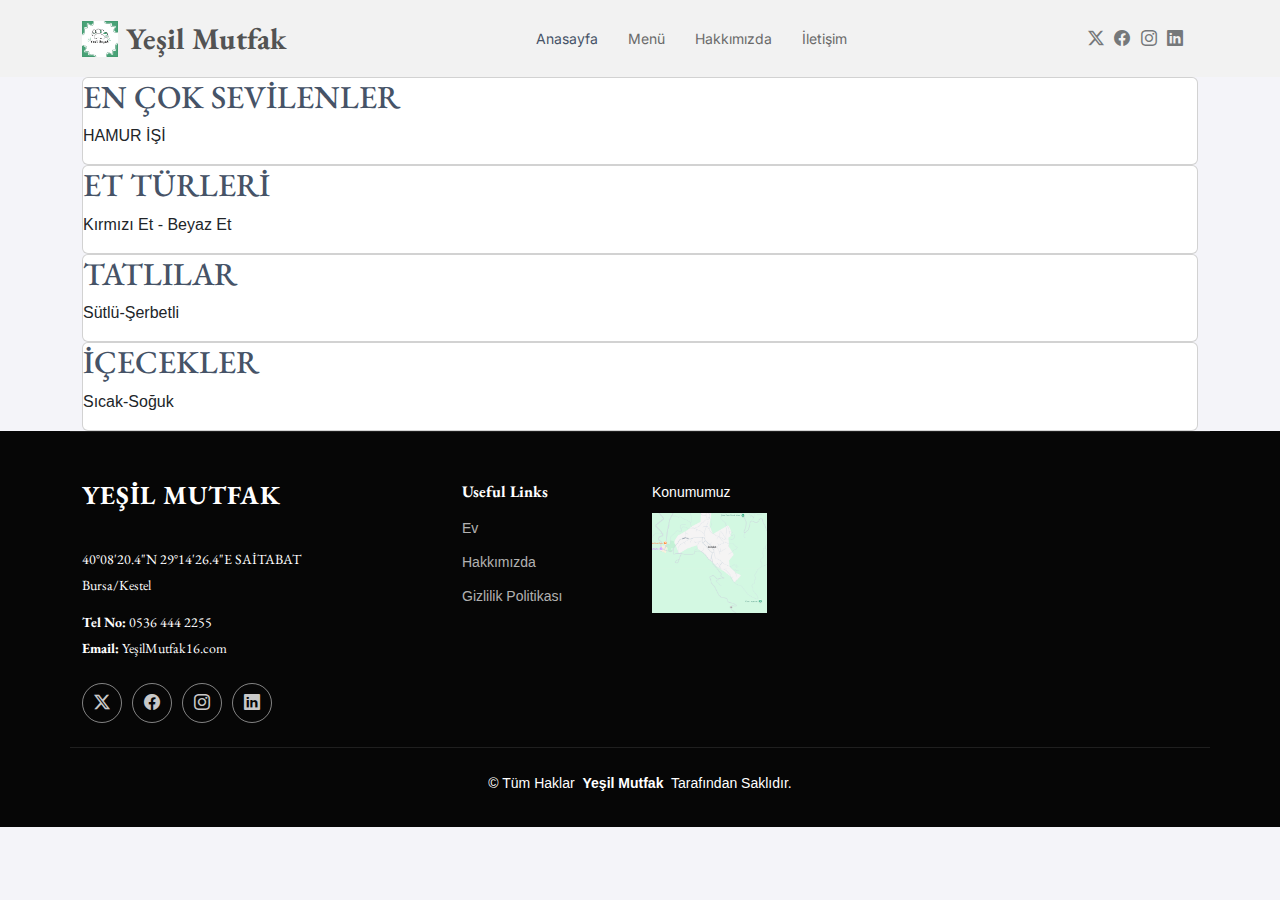
<file: efe han kıral restoran çalışma/menu.html>
<!DOCTYPE html>
<html lang="en">

<head>
  <meta charset="utf-8">
  <meta content="width=device-width, initial-scale=1.0" name="viewport">
  <title>Yeşil MUTFAK RESTORANT</title>
  <meta name="description" content="">
  <meta name="keywords" content="">

  <!-- Favicons -->
  <link href="Resimler/Yeşil Mutfak.png" rel="icon">
  <link href="assets/img/apple-touch-icon.png" rel="apple-touch-icon">

  <!-- Fonts -->
  <link href="https://fonts.googleapis.com" rel="preconnect">
  <link href="https://fonts.gstatic.com" rel="preconnect" crossorigin>
  <link href="https://fonts.googleapis.com/css2?family=Inter:wght@100;200;300;400;500;600;700;800;900&family=EB+Garamond:ital,wght@0,400;0,500;0,600;0,700;0,800;1,400;1,500;1,600;1,700;1,800&display=swap" rel="stylesheet">

  <!-- Vendor CSS Files -->
  <link href="assets/vendor/bootstrap/css/bootstrap.min.css" rel="stylesheet">
  <link href="assets/vendor/bootstrap-icons/bootstrap-icons.css" rel="stylesheet">
  <link href="assets/vendor/aos/aos.css" rel="stylesheet">
  <link href="assets/vendor/swiper/swiper-bundle.min.css" rel="stylesheet">

  <!-- Main CSS File -->
  <link href="assets/css/main.css" rel="stylesheet">

  <!-- =======================================================
  * Template Name: ZenBlog
  * Template URL: https://bootstrapmade.com/zenblog-bootstrap-blog-template/
  * Updated: Aug 08 2024 with Bootstrap v5.3.3
  * Author: BootstrapMade.com
  * License: https://bootstrapmade.com/license/
  ======================================================== -->
</head>

<body class="index-page">

  <header id="header" class="header d-flex align-items-center sticky-top">
    <div class="container position-relative d-flex align-items-center justify-content-between">

      <a href="index.html" class="logo d-flex align-items-center me-auto me-xl-0">
        <!-- Uncomment the line below if you also wish to use an image logo -->
        <!-- <img src="assets/img/logo.png" alt=""> -->
        <img src="Resimler/Yeşil Mutfak.png" alt="">
        <h1 class="sitename"><b>Yeşil Mutfak</b></h1>
      </a>

      <nav id="navmenu" class="navmenu">
        <ul>
          <li><a href="index.html" class="active">Anasayfa</a></li>
          <li><a href="menu.html">Menü</a></li>
          <li><a href="hakkımızda.html">Hakkımızda</a></li>
          <li><a href="iletişim.html">İletişim</a></li>
        </ul>
        <i class="mobile-nav-toggle d-xl-none bi bi-list"></i>
      </nav>

      <div class="header-social-links">
        <a href="#" class="twitter"><i class="bi bi-twitter-x"></i></a>
        <a href="#" class="facebook"><i class="bi bi-facebook"></i></a>
        <a href="#" class="instagram"><i class="bi bi-instagram"></i></a>
        <a href="#" class="linkedin"><i class="bi bi-linkedin"></i></a>
      </div>

    </div>
  </header>

  <main class="main">

       

    <div class="container">
      <div class="card">
        <h2> <a href="ençoksevilen.html">EN ÇOK SEVİLENLER</a></h2>
        <p>HAMUR İŞİ</p>
      </div>
    </div>

    <div class="container">
      <div class="card">
        <h2><a href="ettürü.html">ET TÜRLERİ</a></h2>
        <p>Kırmızı Et - Beyaz Et </p>
      </div>
    </div>

    <div class="container">
      <div class="card">
        <h2><a href="tatlılar.html">TATLILAR</a></h2>
        <p>Sütlü-Şerbetli</p>
      </div>
    </div>


    <div class="container">
      <div class="card">
        <h2><a href="içecekler.html">İÇECEKLER</a></h2>
        <p>Sıcak-Soğuk</p>
      </div>
    </div>
    




          

         
          

  

  </main>

  <footer id="footer" class="footer dark-background">

    <div class="container footer-top">
      <div class="row gy-4">
        <div class="col-lg-4 col-md-6 footer-about">
          <a href="index.html" class="logo d-flex align-items-center">
            <span class="sitename">YEŞİL MUTFAK</span>
          </a>
          <div class="footer-contact pt-3">
            <p>40°08'20.4"N 29°14'26.4"E  SAİTABAT </p>
            <p>Bursa/Kestel</p>
            <p class="mt-3"><strong>Tel No:</strong> <span>0536 444 2255</span></p>
            <p><strong>Email:</strong> <span>YeşilMutfak16.com</span></p>
          </div>
          <div class="social-links d-flex mt-4">
            <a href=""><i class="bi bi-twitter-x"></i></a>
            <a href=""><i class="bi bi-facebook"></i></a>
            <a href=""><i class="bi bi-instagram"></i></a>
            <a href=""><i class="bi bi-linkedin"></i></a>
          </div>
        </div>

        <div class="col-lg-2 col-md-3 footer-links">
          <h4>Useful Links</h4>
          <ul>
            <li><a href="#">Ev</a></li>
            <li><a href="hakkımızda.html">Hakkımızda</a></li>
            
            <li><a href="#">Gizlilik Politikası</a></li>
          </ul>

          
          
        </div>


        <div class="col-lg-2 col-md-3 footer-links">
        <ul>
          <li>Konumumuz</li>
        </ul>
          <a href="https://maps.app.goo.gl/CHdaGrCo2ktH73Xs6"><img  src="Resimler/harita.png" alt="" style="height: 100px; "> </a>
        
        

          
          
        </div>


        
        

      </div>
    </div>

    <div class="container copyright text-center mt-4">
      <p>© <span>Tüm Haklar</span> <strong class="px-1 sitename">Yeşil Mutfak</strong> <span>Tarafından Saklıdır.</span></p>
      <div class="credits">
        <!-- All the links in the footer should remain intact. -->
        <!-- You can delete the links only if you've purchased the pro version. -->
        <!-- Licensing information: https://bootstrapmade.com/license/ -->
        <!-- Purchase the pro version with working PHP/AJAX contact form: [buy-url] -->
        <a href="https://bootstrapmade.com/"></a>  <a href=“https://themewagon.com>
      </div>
    </div>

  </footer>

  <!-- Scroll Top -->
  <a href="#" id="scroll-top" class="scroll-top d-flex align-items-center justify-content-center"><i class="bi bi-arrow-up-short"></i></a>

  <!-- Preloader -->
  <div id="preloader"></div>

  <!-- Vendor JS Files -->
  <script src="assets/vendor/bootstrap/js/bootstrap.bundle.min.js"></script>
  <script src="assets/vendor/php-email-form/validate.js"></script>
  <script src="assets/vendor/aos/aos.js"></script>
  <script src="assets/vendor/swiper/swiper-bundle.min.js"></script>

  <!-- Main JS File -->
  <script src="assets/js/main.js"></script>

</body>

</html>
</file>
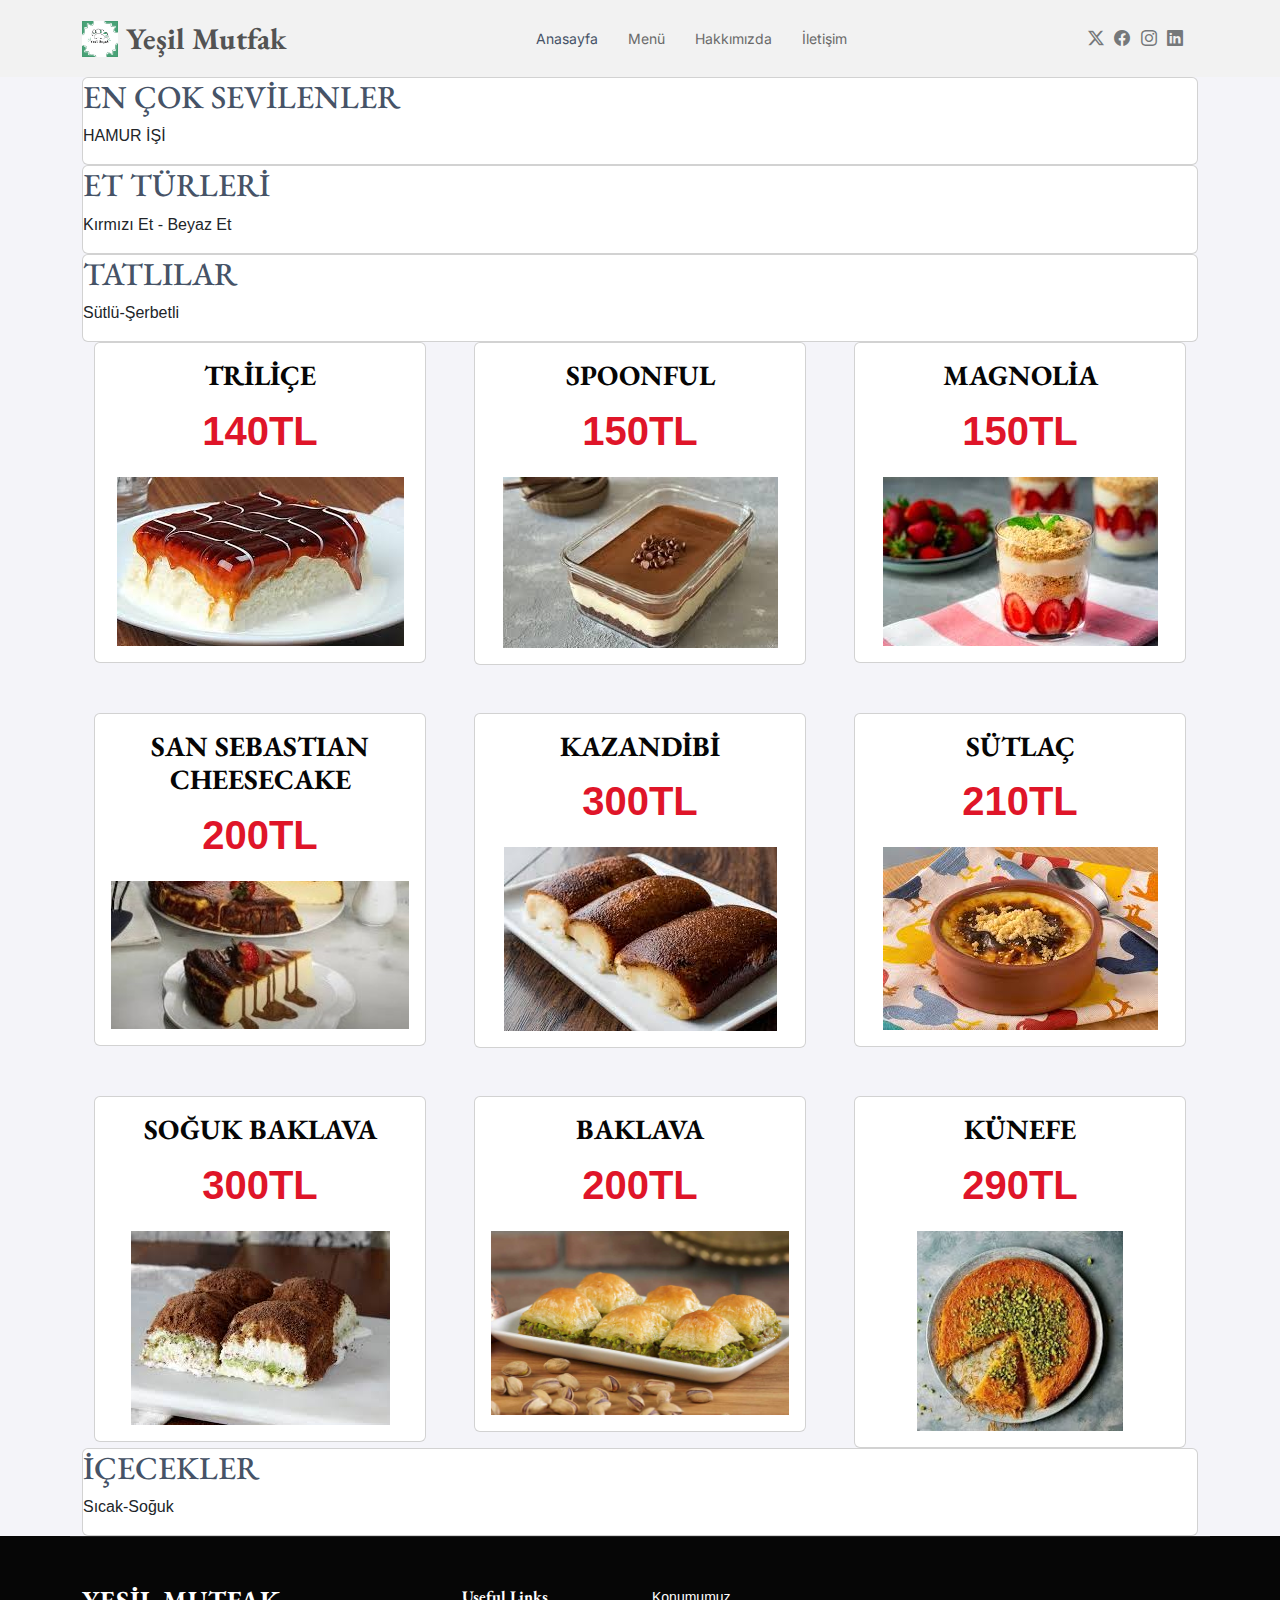
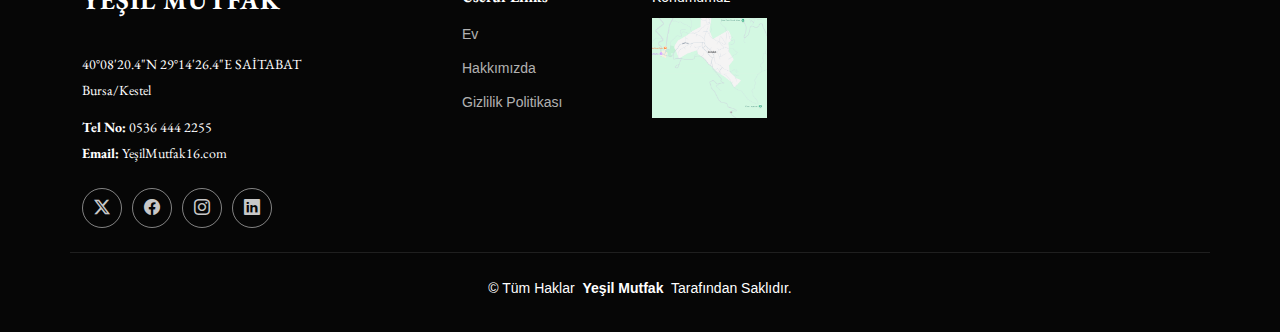
<file: efe han kıral restoran çalışma/tatlılar.html>
<!DOCTYPE html>
<html lang="en">

<head>
  <meta charset="utf-8">
  <meta content="width=device-width, initial-scale=1.0" name="viewport">
  <title>Yeşil MUTFAK RESTORANT</title>
  <meta name="description" content="">
  <meta name="keywords" content="">

  <!-- Favicons -->
  <link href="Resimler/Yeşil Mutfak.png" rel="icon">
  <link href="assets/img/apple-touch-icon.png" rel="apple-touch-icon">

  <!-- Fonts -->
  <link href="https://fonts.googleapis.com" rel="preconnect">
  <link href="https://fonts.gstatic.com" rel="preconnect" crossorigin>
  <link href="https://fonts.googleapis.com/css2?family=Inter:wght@100;200;300;400;500;600;700;800;900&family=EB+Garamond:ital,wght@0,400;0,500;0,600;0,700;0,800;1,400;1,500;1,600;1,700;1,800&display=swap" rel="stylesheet">

  <!-- Vendor CSS Files -->
  <link href="assets/vendor/bootstrap/css/bootstrap.min.css" rel="stylesheet">
  <link href="assets/vendor/bootstrap-icons/bootstrap-icons.css" rel="stylesheet">
  <link href="assets/vendor/aos/aos.css" rel="stylesheet">
  <link href="assets/vendor/swiper/swiper-bundle.min.css" rel="stylesheet">

  <!-- Main CSS File -->
  <link href="assets/css/main.css" rel="stylesheet">

  <!-- =======================================================
  * Template Name: ZenBlog
  * Template URL: https://bootstrapmade.com/zenblog-bootstrap-blog-template/
  * Updated: Aug 08 2024 with Bootstrap v5.3.3
  * Author: BootstrapMade.com
  * License: https://bootstrapmade.com/license/
  ======================================================== -->
</head>

<body class="index-page">

  <header id="header" class="header d-flex align-items-center sticky-top">
    <div class="container position-relative d-flex align-items-center justify-content-between">

      <a href="index.html" class="logo d-flex align-items-center me-auto me-xl-0">
        <!-- Uncomment the line below if you also wish to use an image logo -->
        <!-- <img src="assets/img/logo.png" alt=""> -->
        <img src="Resimler/Yeşil Mutfak.png" alt="">
        <h1 class="sitename"><b>Yeşil Mutfak</b></h1>
      </a>

      <nav id="navmenu" class="navmenu">
        <ul>
          <li><a href="index.html" class="active">Anasayfa</a></li>
          <li><a href="menu.html">Menü</a></li>
          <li><a href="hakkımızda.html">Hakkımızda</a></li>
          <li><a href="iletişim.html">İletişim</a></li>
        </ul>
        <i class="mobile-nav-toggle d-xl-none bi bi-list"></i>
      </nav>

      <div class="header-social-links">
        <a href="#" class="twitter"><i class="bi bi-twitter-x"></i></a>
        <a href="#" class="facebook"><i class="bi bi-facebook"></i></a>
        <a href="#" class="instagram"><i class="bi bi-instagram"></i></a>
        <a href="#" class="linkedin"><i class="bi bi-linkedin"></i></a>
      </div>

    </div>
  </header>

  <main class="main">

    <div class="container">
      <div class="card">
        <h2> <a href="ençoksevilen.html">EN ÇOK SEVİLENLER</a></h2>
        <p>HAMUR İŞİ</p>
      </div>
    </div>


</div>

<div class="container">
  <div class="card">
    <h2><a href="ettürü.html">ET TÜRLERİ</a></h2>
    <p>Kırmızı Et - Beyaz Et </p>
  </div>
</div>


<div class="container">
  <div class="card">
    <h2><a href="tatlılar.html">TATLILAR</a></h2>
    <p>Sütlü-Şerbetli</p>
  </div>
</div>
  
      

      

        <div class="container" data-aos="fade-up" data-aos-delay="100">
  
          <div class="container" data-aos="fade-up">
            <div class="row g-5">
              <div class="col-lg-4">

              
  
                <div class="card">
                  <div class="card-body text-center">
                      <h3><b class="yazırenk">TRİLİÇE</b></h3>
                      <p><b class="yazırenk1">140TL</b></p>
  
                      <img src="Resimler/triliçe.jpeg" class="img-fluid" style="max-height: 200px; object-fit: cover;" alt="Resim">
                  </div>
              </div>
              </div>
  
              <div class="col-lg-4">
                <div class="card">
                  <div class="card-body text-center">
                      <h3><b class="yazırenk">SPOONFUL</b></h3>
                      <p><b class="yazırenk1">150TL</b></p>
  
                      <img src="Resimler/spoonful.jpeg" class="img-fluid" style="max-height: 200px; object-fit: cover;" alt="Resim">
                  </div>
              </div>
              </div>
              <div class="col-lg-4">
                <div class="card">
                  <div class="card-body text-center">
                      <h3 ><b class="yazırenk">MAGNOLİA</b></h3>
                      <p><b class="yazırenk1">150TL</b></p>

                      <img src="Resimler/magnolya1.jpeg" class="img-fluid" style="max-height: 200px; object-fit: cover;" alt="Resim">
                  </div>
              </div>
              </div>

              <div class="col-lg-4">
                <div class="card">
                  <div class="card-body text-center">
                      <h3 ><b class="yazırenk">SAN SEBASTIAN CHEESECAKE</b></h3>
                      <p><b class="yazırenk1">200TL</b></p>

                      <img src="Resimler/sansebastian.jpeg" class="img-fluid" style="max-height: 300px; object-fit: cover;" alt="Resim">
                  </div>
              </div>
              </div>

              <div class="col-lg-4">
                <div class="card">
                  <div class="card-body text-center">
                      <h3 ><b class="yazırenk">KAZANDİBİ</b></h3>
                      <p><b class="yazırenk1">300TL</b></p>

                      <img src="Resimler/kazandibi.jpeg" class="img-fluid" style="max-height: 200px; object-fit: cover;" alt="Resim">
                  </div>
              </div>
              </div>

              <div class="col-lg-4">
                <div class="card">
                  <div class="card-body text-center">
                      <h3 ><b class="yazırenk">SÜTLAÇ</b></h3>
                      <p><b class="yazırenk1">210TL</b></p>

                      <img src="Resimler/sütlaç.jpeg
                      
                      " class="img-fluid" style="max-height: 200px; object-fit: cover;" alt="Resim">
                  </div>
              </div>
              </div>

              <div class="col-lg-4">
                <div class="card">
                  <div class="card-body text-center">
                      <h3 ><b class="yazırenk">SOĞUK BAKLAVA</b></h3>
                      <p><b class="yazırenk1">300TL</b></p>

                     <img src="Resimler/soğuk baklava.jpeg"  class="img-fluid" style="max-height: 200px; object-fit: cover;" alt="Resim">
                  </div>
              </div>
              </div>

              <div class="col-lg-4">
                <div class="card">
                  <div class="card-body text-center">
                      <h3 ><b class="yazırenk">BAKLAVA</b></h3>
                      <p><b class="yazırenk1">200TL</b></p>

                     <img src="Resimler/Baklava1.png"  class="img-fluid" style="max-height: 200px; object-fit: cover;" alt="Resim">
                  </div>
              </div>
              </div>


              <div class="col-lg-4">
                <div class="card">
                  <div class="card-body text-center">
                      <h3 ><b class="yazırenk">KÜNEFE</b></h3>
                      <p><b class="yazırenk1">290TL</b></p>

                     <img src="Resimler/künefe.jpeg"  class="img-fluid" style="max-height: 200px; object-fit: cover;" alt="Resim">
                  </div>
              </div>
              </div>


             


            </div> <!-- End .row -->
          </div>
  
        </div>
  
      </section><!-- /Trending Category Section -->
  
  
        
      
      <div class="container">
        <div class="card">
          <h2><a href="içecekler.html">İÇECEKLER</a></h2>
          <p>Sıcak-Soğuk</p>
        </div>
      </div>
          

  

  </main>

  <footer id="footer" class="footer dark-background">

    <div class="container footer-top">
      <div class="row gy-4">
        <div class="col-lg-4 col-md-6 footer-about">
          <a href="index.html" class="logo d-flex align-items-center">
            <span class="sitename">YEŞİL MUTFAK</span>
          </a>
          <div class="footer-contact pt-3">
            <p>40°08'20.4"N 29°14'26.4"E  SAİTABAT </p>
            <p>Bursa/Kestel</p>
            <p class="mt-3"><strong>Tel No:</strong> <span>0536 444 2255</span></p>
            <p><strong>Email:</strong> <span>YeşilMutfak16.com</span></p>
          </div>
          <div class="social-links d-flex mt-4">
            <a href=""><i class="bi bi-twitter-x"></i></a>
            <a href=""><i class="bi bi-facebook"></i></a>
            <a href=""><i class="bi bi-instagram"></i></a>
            <a href=""><i class="bi bi-linkedin"></i></a>
          </div>
        </div>

        <div class="col-lg-2 col-md-3 footer-links">
          <h4>Useful Links</h4>
          <ul>
            <li><a href="#">Ev</a></li>
            <li><a href="hakkımızda.html">Hakkımızda</a></li>
            
            <li><a href="#">Gizlilik Politikası</a></li>
          </ul>

          
          
        </div>


        <div class="col-lg-2 col-md-3 footer-links">
        <ul>
          <li>Konumumuz</li>
        </ul>
          <a href="https://maps.app.goo.gl/CHdaGrCo2ktH73Xs6"><img  src="Resimler/harita.png" alt="" style="height: 100px; "> </a>
        
        

          
          
        </div>


        
        

      </div>
    </div>

    <div class="container copyright text-center mt-4">
      <p>© <span>Tüm Haklar</span> <strong class="px-1 sitename">Yeşil Mutfak</strong> <span>Tarafından Saklıdır.</span></p>
      <div class="credits">
        <!-- All the links in the footer should remain intact. -->
        <!-- You can delete the links only if you've purchased the pro version. -->
        <!-- Licensing information: https://bootstrapmade.com/license/ -->
        <!-- Purchase the pro version with working PHP/AJAX contact form: [buy-url] -->
        <a href="https://bootstrapmade.com/"></a>  <a href=“https://themewagon.com>
      </div>
    </div>

  </footer>

  <!-- Scroll Top -->
  <a href="#" id="scroll-top" class="scroll-top d-flex align-items-center justify-content-center"><i class="bi bi-arrow-up-short"></i></a>

  <!-- Preloader -->
  <div id="preloader"></div>

  <!-- Vendor JS Files -->
  <script src="assets/vendor/bootstrap/js/bootstrap.bundle.min.js"></script>
  <script src="assets/vendor/php-email-form/validate.js"></script>
  <script src="assets/vendor/aos/aos.js"></script>
  <script src="assets/vendor/swiper/swiper-bundle.min.js"></script>

  <!-- Main JS File -->
  <script src="assets/js/main.js"></script>

</body>

</html>
</file>
<file: efe han kıral restoran çalışma/assets/css/main.css>
/**
* Template Name: ZenBlog
* Template URL: https://bootstrapmade.com/zenblog-bootstrap-blog-template/
* Updated: Aug 08 2024 with Bootstrap v5.3.3
* Author: BootstrapMade.com
* License: https://bootstrapmade.com/license/
*/

/*--------------------------------------------------------------
# Font & Color Variables
# Help: https://bootstrapmade.com/color-system/
--------------------------------------------------------------*/
/* Fonts */
:root {
  --default-font: "EB Garamond",  system-ui, -apple-system, "Segoe UI", Roboto, "Helvetica Neue", Arial, "Noto Sans", "Liberation Sans", sans-serif, "Apple Color Emoji", "Segoe UI Emoji", "Segoe UI Symbol", "Noto Color Emoji";
  --heading-font: "EB Garamond",  sans-serif;
  --nav-font: "Inter",  sans-serif;
}

/* Global Colors - The following color variables are used throughout the website. Updating them here will change the color scheme of the entire website */
:root { 
  --background-color: #ffffff; /* Background color for the entire website, including individual sections */
  --default-color: #212529; /* Default color used for the majority of the text content across the entire website */
  --heading-color: #535353; /* Color for headings, subheadings and title throughout the website */
  --accent-color: #465367; /* Accent color that represents your brand on the website. It's used for buttons, links, and other elements that need to stand out */
  --surface-color: #ffffff; /* The surface color is used as a background of boxed elements within sections, such as cards, icon boxes, or other elements that require a visual separation from the global background. */
  --contrast-color: #ffffff; /* Contrast color for text, ensuring readability against backgrounds of accent, heading, or default colors. */
}

/* Nav Menu Colors - The following color variables are used specifically for the navigation menu. They are separate from the global colors to allow for more customization options */
:root {
  --nav-color: #6a6a6a;  /* The default color of the main navmenu links */
  --nav-hover-color: #465367; /* Applied to main navmenu links when they are hovered over or active */
  --nav-mobile-background-color: #ffffff; /* Used as the background color for mobile navigation menu */
  --nav-dropdown-background-color: #ffffff; /* Used as the background color for dropdown items that appear when hovering over primary navigation items */
  --nav-dropdown-color: #6a6a6a; /* Used for navigation links of the dropdown items in the navigation menu. */
  --nav-dropdown-hover-color: #465367; /* Similar to --nav-hover-color, this color is applied to dropdown navigation links when they are hovered over. */
}

/* Color Presets - These classes override global colors when applied to any section or element, providing reuse of the sam color scheme. */

.light-background {
  --background-color: #f9f9f9;
  --surface-color: #ffffff;
}

.dark-background {
  --background-color: #060606;
  --default-color: #ffffff;
  --heading-color: #ffffff;
  --surface-color: #252525;
  --contrast-color: #ffffff;
}

/* Smooth scroll */
:root {
  scroll-behavior: smooth;
}

/*--------------------------------------------------------------
# General Styling & Shared Classes
--------------------------------------------------------------*/
body {
  color: var(--default-color);
  background-color: var(--background-color);
  font-family: var(--default-font);
}

a {
  color: var(--accent-color);
  text-decoration: none;
  transition: 0.3s;
}

a:hover {
  color: color-mix(in srgb, var(--accent-color), transparent 25%);
  text-decoration: none;
}

h1,
h2,
h3,
h4,
h5,
h6 {
  color: var(--heading-color);
  font-family: var(--heading-font);
}

/* PHP Email Form Messages
------------------------------*/
.php-email-form .error-message {
  display: none;
  background: #df1529;
  color: #ffffff;
  text-align: left;
  padding: 15px;
  margin-bottom: 24px;
  font-weight: 600;
}

.php-email-form .sent-message {
  display: none;
  color: #ffffff;
  background: #059652;
  text-align: center;
  padding: 15px;
  margin-bottom: 24px;
  font-weight: 600;
}

.php-email-form .loading {
  display: none;
  background: var(--surface-color);
  text-align: center;
  padding: 15px;
  margin-bottom: 24px;
}

.php-email-form .loading:before {
  content: "";
  display: inline-block;
  border-radius: 50%;
  width: 24px;
  height: 24px;
  margin: 0 10px -6px 0;
  border: 3px solid var(--accent-color);
  border-top-color: var(--surface-color);
  animation: php-email-form-loading 1s linear infinite;
}

@keyframes php-email-form-loading {
  0% {
    transform: rotate(0deg);
  }

  100% {
    transform: rotate(360deg);
  }
}

/*--------------------------------------------------------------
# Global Header
--------------------------------------------------------------*/
.header {
  --background-color: #f2f2f2;
  color: var(--default-color);
  background-color: var(--background-color);
  padding: 10px 0;
  transition: all 0.5s;
  z-index: 997;
}

.header .logo {
  line-height: 1;
}

.header .logo img {
  max-height: 36px;
  margin-right: 8px;
}

.header .logo h1 {
  font-size: 30px;
  margin: 0;
  font-weight: 500;
  color: var(--heading-color);
}

.header .header-social-links {
  padding-right: 15px;
}

.header .header-social-links a {
  color: color-mix(in srgb, var(--default-color), transparent 40%);
  padding-left: 6px;
  display: inline-block;
  transition: 0.3s;
  font-size: 16px;
}

.header .header-social-links a:hover {
  color: var(--accent-color);
}

.header .header-social-links a i {
  line-height: 0px;
}

@media (max-width: 1200px) {
  .header .logo {
    order: 1;
  }

  .header .header-social-links {
    order: 2;
  }

  .header .navmenu {
    order: 3;
  }
}

/*--------------------------------------------------------------
# Navigation Menu
--------------------------------------------------------------*/
/* Navmenu - Desktop */
@media (min-width: 1200px) {
  .navmenu {
    padding: 0;
  }

  .navmenu ul {
    margin: 0;
    padding: 0;
    display: flex;
    list-style: none;
    align-items: center;
  }

  .navmenu li {
    position: relative;
  }

  .navmenu a,
  .navmenu a:focus {
    color: var(--nav-color);
    padding: 18px 15px;
    font-size: 14px;
    font-family: var(--nav-font);
    font-weight: 400;
    display: flex;
    align-items: center;
    justify-content: space-between;
    white-space: nowrap;
    transition: 0.3s;
  }

  .navmenu a i,
  .navmenu a:focus i {
    font-size: 12px;
    line-height: 0;
    margin-left: 5px;
    transition: 0.3s;
  }

  .navmenu li:last-child a {
    padding-right: 0;
  }

  .navmenu li:hover>a,
  .navmenu .active,
  .navmenu .active:focus {
    color: var(--nav-hover-color);
  }

  .navmenu .dropdown ul {
    margin: 0;
    padding: 10px 0;
    background: var(--nav-dropdown-background-color);
    display: block;
    position: absolute;
    visibility: hidden;
    left: 14px;
    top: 130%;
    opacity: 0;
    transition: 0.3s;
    border-radius: 4px;
    z-index: 99;
    box-shadow: 0px 0px 30px rgba(0, 0, 0, 0.1);
  }

  .navmenu .dropdown ul li {
    min-width: 200px;
  }

  .navmenu .dropdown ul a {
    padding: 10px 20px;
    font-size: 15px;
    text-transform: none;
    color: var(--nav-dropdown-color);
  }

  .navmenu .dropdown ul a i {
    font-size: 12px;
  }

  .navmenu .dropdown ul a:hover,
  .navmenu .dropdown ul .active:hover,
  .navmenu .dropdown ul li:hover>a {
    color: var(--nav-dropdown-hover-color);
  }

  .navmenu .dropdown:hover>ul {
    opacity: 1;
    top: 100%;
    visibility: visible;
  }

  .navmenu .dropdown .dropdown ul {
    top: 0;
    left: -90%;
    visibility: hidden;
  }

  .navmenu .dropdown .dropdown:hover>ul {
    opacity: 1;
    top: 0;
    left: -100%;
    visibility: visible;
  }
}

/* Navmenu - Mobile */
@media (max-width: 1199px) {
  .mobile-nav-toggle {
    color: var(--nav-color);
    font-size: 28px;
    line-height: 0;
    margin-right: 10px;
    cursor: pointer;
    transition: color 0.3s;
  }

  .navmenu {
    padding: 0;
    z-index: 9997;
  }

  .navmenu ul {
    display: none;
    list-style: none;
    position: absolute;
    inset: 60px 20px 20px 20px;
    padding: 10px 0;
    margin: 0;
    border-radius: 6px;
    background-color: var(--nav-mobile-background-color);
    overflow-y: auto;
    transition: 0.3s;
    z-index: 9998;
    box-shadow: 0px 0px 30px rgba(0, 0, 0, 0.1);
  }

  .navmenu a,
  .navmenu a:focus {
    color: var(--nav-dropdown-color);
    padding: 10px 20px;
    font-family: var(--nav-font);
    font-size: 17px;
    font-weight: 500;
    display: flex;
    align-items: center;
    justify-content: space-between;
    white-space: nowrap;
    transition: 0.3s;
  }

  .navmenu a i,
  .navmenu a:focus i {
    font-size: 12px;
    line-height: 0;
    margin-left: 5px;
    width: 30px;
    height: 30px;
    display: flex;
    align-items: center;
    justify-content: center;
    border-radius: 50%;
    transition: 0.3s;
    background-color: color-mix(in srgb, var(--accent-color), transparent 90%);
  }

  .navmenu a i:hover,
  .navmenu a:focus i:hover {
    background-color: var(--accent-color);
    color: var(--contrast-color);
  }

  .navmenu a:hover,
  .navmenu .active,
  .navmenu .active:focus {
    color: var(--nav-dropdown-hover-color);
  }

  .navmenu .active i,
  .navmenu .active:focus i {
    background-color: var(--accent-color);
    color: var(--contrast-color);
    transform: rotate(180deg);
  }

  .navmenu .dropdown ul {
    position: static;
    display: none;
    z-index: 99;
    padding: 10px 0;
    margin: 10px 20px;
    background-color: var(--nav-dropdown-background-color);
    border: 1px solid color-mix(in srgb, var(--default-color), transparent 90%);
    box-shadow: none;
    transition: all 0.5s ease-in-out;
  }

  .navmenu .dropdown ul ul {
    background-color: rgba(33, 37, 41, 0.1);
  }

  .navmenu .dropdown>.dropdown-active {
    display: block;
    background-color: rgba(33, 37, 41, 0.03);
  }

  .mobile-nav-active {
    overflow: hidden;
  }

  .mobile-nav-active .mobile-nav-toggle {
    color: #fff;
    position: absolute;
    font-size: 32px;
    top: 15px;
    right: 15px;
    margin-right: 0;
    z-index: 9999;
  }

  .mobile-nav-active .navmenu {
    position: fixed;
    overflow: hidden;
    inset: 0;
    background: rgba(33, 37, 41, 0.8);
    transition: 0.3s;
  }

  .mobile-nav-active .navmenu>ul {
    display: block;
  }
}

/*--------------------------------------------------------------
# Global Footer
--------------------------------------------------------------*/
.footer {
  color: var(--default-color);
  background-color: var(--background-color);
  font-size: 14px;
  position: relative;
}

.footer .footer-top {
  padding-top: 50px;
  border-top: 1px solid color-mix(in srgb, var(--default-color), transparent 90%);
}

.footer .footer-about .logo {
  line-height: 1;
  margin-bottom: 25px;
}

.footer .footer-about .logo img {
  max-height: 40px;
  margin-right: 6px;
}

.footer .footer-about .logo span {
  color: var(--heading-color);
  font-family: var(--heading-font);
  font-size: 26px;
  font-weight: 700;
  letter-spacing: 1px;
}

.footer .footer-about p {
  font-size: 14px;
  font-family: var(--heading-font);
}

.footer .social-links a {
  display: flex;
  align-items: center;
  justify-content: center;
  width: 40px;
  height: 40px;
  border-radius: 50%;
  border: 1px solid color-mix(in srgb, var(--default-color), transparent 50%);
  font-size: 16px;
  color: color-mix(in srgb, var(--default-color), transparent 20%);
  margin-right: 10px;
  transition: 0.3s;
}

.footer .social-links a:hover {
  color: var(--accent-color);
  border-color: var(--accent-color);
}

.footer h4 {
  font-size: 16px;
  font-weight: bold;
  position: relative;
  padding-bottom: 12px;
}

.footer .footer-links {
  margin-bottom: 30px;
}

.footer .footer-links ul {
  list-style: none;
  padding: 0;
  margin: 0;
}

.footer .footer-links ul i {
  padding-right: 2px;
  font-size: 12px;
  line-height: 0;
}

.footer .footer-links ul li {
  padding: 10px 0;
  display: flex;
  align-items: center;
}

.footer .footer-links ul li:first-child {
  padding-top: 0;
}

.footer .footer-links ul a {
  color: color-mix(in srgb, var(--default-color), transparent 30%);
  display: inline-block;
  line-height: 1;
}

.footer .footer-links ul a:hover {
  color: var(--accent-color);
}

.footer .footer-contact p {
  margin-bottom: 5px;
}

.footer .copyright {
  padding: 25px 0;
  border-top: 1px solid color-mix(in srgb, var(--default-color), transparent 90%);
}

.footer .copyright p {
  margin-bottom: 0;
}

.footer .credits {
  margin-top: 8px;
  font-size: 13px;
}

.footer .credits a {
  color: var(--default-color);
}

/*--------------------------------------------------------------
# Preloader
--------------------------------------------------------------*/
#preloader {
  position: fixed;
  inset: 0;
  z-index: 999999;
  overflow: hidden;
  background: var(--background-color);
  transition: all 0.6s ease-out;
}

#preloader:before {
  content: "";
  position: fixed;
  top: calc(50% - 30px);
  left: calc(50% - 30px);
  border: 6px solid #ffffff;
  border-color: var(--accent-color) transparent var(--accent-color) transparent;
  border-radius: 50%;
  width: 60px;
  height: 60px;
  animation: animate-preloader 1.5s linear infinite;
}

@keyframes animate-preloader {
  0% {
    transform: rotate(0deg);
  }

  100% {
    transform: rotate(360deg);
  }
}

/*--------------------------------------------------------------
# Scroll Top Button
--------------------------------------------------------------*/
.scroll-top {
  position: fixed;
  visibility: hidden;
  opacity: 0;
  right: 15px;
  bottom: 15px;
  z-index: 99999;
  background-color: var(--accent-color);
  width: 40px;
  height: 40px;
  border-radius: 4px;
  transition: all 0.4s;
}

.scroll-top i {
  font-size: 24px;
  color: var(--contrast-color);
  line-height: 0;
}

.scroll-top:hover {
  background-color: color-mix(in srgb, var(--accent-color), transparent 20%);
  color: var(--contrast-color);
}

.scroll-top.active {
  visibility: visible;
  opacity: 1;
}

/*--------------------------------------------------------------
# Disable aos animation delay on mobile devices
--------------------------------------------------------------*/
@media screen and (max-width: 768px) {
  [data-aos-delay] {
    transition-delay: 0 !important;
  }
}

/*--------------------------------------------------------------
# Global Page Titles & Breadcrumbs
--------------------------------------------------------------*/
.page-title {
  color: var(--default-color);
  background-color: var(--background-color);
  padding: 25px 0;
  position: relative;
  border-bottom: 1px solid color-mix(in srgb, var(--default-color), transparent 90%);
}

.page-title h1 {
  font-size: 24px;
  font-weight: 700;
}

.page-title .breadcrumbs ol {
  display: flex;
  flex-wrap: wrap;
  list-style: none;
  padding: 0;
  margin: 0;
  font-size: 14px;
  font-weight: 400;
}

.page-title .breadcrumbs ol li+li {
  padding-left: 10px;
}

.page-title .breadcrumbs ol li+li::before {
  content: "/";
  display: inline-block;
  padding-right: 10px;
  color: color-mix(in srgb, var(--default-color), transparent 70%);
}

/*--------------------------------------------------------------
# Global Sections
--------------------------------------------------------------*/
section,
.section {
  color: var(--default-color);
  background-color: var(--background-color);
  padding: 40px 0;
  scroll-margin-top: 90px;
  overflow: clip;
}

@media (max-width: 1199px) {

  section,
  .section {
    scroll-margin-top: 66px;
  }
}

/*--------------------------------------------------------------
# Global Section Titles
--------------------------------------------------------------*/
.section-title {
  margin-bottom: 60px;
  position: relative;
}

.section-title .section-title-container {
  padding-bottom: 10px;
  border-bottom: 2px solid var(--default-color);
}

.section-title h2 {
  font-size: 40px;
  font-weight: 0;
}

.section-title p {
  margin-bottom: 0;
}

.section-title p a {
  color: var(--default-color);
  text-transform: uppercase;
  font-size: 12px;
  letter-spacing: 0.5px;
  border-bottom: 1.5px solid var(--default-color);
  font-family: var(--nav-font);
  font-weight: 500;
  padding-bottom: 2px;
}

/*--------------------------------------------------------------
# Slider Section
--------------------------------------------------------------*/
.slider {
  background-color: transparent;
}

.slider .swiper-pagination .swiper-pagination-bullet {
  background-color: color-mix(in srgb, var(--default-color) 90%, white 15%);
}

.slider .swiper-pagination .swiper-pagination-bullet-active {
  background-color: var(--accent-color);
}

.slider .swiper-wrapper {
  height: auto !important;
}

.slider .swiper-slide {
  min-height: 600px;
  position: relative;
  display: flex;
  align-items: flex-end;
  background-repeat: no-repeat;
  background-size: cover;
}

.slider .swiper-slide::before {
  content: "";
  position: absolute;
  top: 0;
  left: 0;
  width: 100%;
  height: 100%;
  background: color-mix(in srgb, var(--background-color), transparent 50%);
}

@media (max-width: 575px) {
  .slider .swiper-slide {
    min-height: 300px;
  }
}

.slider .swiper-button-prev:after,
.slider .swiper-button-next:after {
  font-size: 24px;
  color: color-mix(in srgb, var(--default-color), transparent 50%);
}

.slider .content {
  padding: 60px 80px;
  max-width: 700px;
  position: relative;
}

.slider .content a,
.slider .content h2,
.slider .content p {
  color: var(--default-color);
}

/*--------------------------------------------------------------
# Trending Category Section
--------------------------------------------------------------*/
.trending-category .post-entry {
  margin-bottom: 30px;
}

.trending-category .post-entry img {
  margin-bottom: 30px;
}

.trending-category .post-entry h2 {
  margin-bottom: 20px;
  font-size: 20px;
  font-weight: 600;
  line-height: 1.2;
}

.trending-category .post-entry h2 a {
  color: var(--heading-color);
}

.trending-category .post-entry h2 a:hover {
  text-decoration: underline;
}

.trending-category .post-entry.lg h2 {
  font-size: 40px;
  line-height: 1;
}

.trending-category .post-meta {
  font-size: 11px;
  letter-spacing: 0.07rem;
  text-transform: uppercase;
  font-weight: 600;
  color: color-mix(in srgb, var(--default-color), transparent 50%);
  margin-bottom: 10px;
}

.trending-category .custom-border {
  border-color: color-mix(in srgb, var(--default-color), transparent 90%) !important;
}

@media (max-width: 768px) {
  .trending-category .custom-border {
    border: none !important;
  }
}

.trending-category .author .photo {
  margin-right: 10px;
}

.trending-category .author .photo img {
  width: 40px;
  border-radius: 50%;
  margin-bottom: 0;
}

.trending-category .author .name h3 {
  margin: 0;
  padding: 0;
  font-size: 15px;
  font-family: var(--default-font);
}

.trending-category .trending {
  border: 1px solid color-mix(in srgb, var(--default-color), transparent 90%);
}

.trending-category .trending>h3 {
  color: var(--default-color);
  padding: 20px;
  border-bottom: 1px solid color-mix(in srgb, var(--default-color), transparent 90%);
}

.trending-category .trending .trending-post {
  padding: 0;
  margin: 0;
}

.trending-category .trending .trending-post li {
  padding: 0;
  margin: 0;
  list-style: none;
  display: block;
}

.trending-category .trending .trending-post li a {
  display: block;
  padding: 20px;
  border-bottom: 1px solid color-mix(in srgb, var(--default-color), transparent 90%);
  position: relative;
  overflow: hidden;
  z-index: 2;
}

.trending-category .trending .trending-post li a .number {
  position: absolute;
  z-index: 1;
  font-size: 5rem;
  left: -10px;
  top: -20px;
  font-weight: 700;
  font-family: var(--heading-font);
  color: color-mix(in srgb, var(--default-color), transparent 95%);
}

.trending-category .trending .trending-post li a h3 {
  font-size: 18px;
  color: var(--default-color);
  transition: 0.3s;
}

.trending-category .trending .trending-post li a .author {
  color: color-mix(in srgb, var(--default-color), transparent 50%);
  font-weight: 500;
}

.trending-category .trending .trending-post li a:hover h3 {
  color: var(--default-color);
  text-decoration: underline;
}

.trending-category .trending .trending-post li:last-child a {
  border-bottom: none;
}

/*--------------------------------------------------------------
# Culture Category Section
--------------------------------------------------------------*/
.culture-category .post-entry {
  margin-bottom: 30px;
}

.culture-category .post-entry h3 a {
  color: var(--heading-color);
  font-weight: 600;
}

.culture-category .post-entry h3 a:hover {
  text-decoration: underline;
}

.culture-category .post-entry .thumbnail {
  flex: 0 0 65%;
}

@media (max-width: 960px) {
  .culture-category .post-entry .thumbnail {
    flex: 0 0 100%;
    margin-bottom: 20px;
  }
}

.culture-category .post-entry.half .thumbnail {
  flex: 0 0 50%;
}

@media (max-width: 768px) {
  .culture-category .post-entry.half .thumbnail {
    flex: 0 0 100%;
    margin-bottom: 20px;
  }
}

.culture-category .post-entry.small-img .thumbnail {
  flex: 0 0 30%;
}

@media (max-width: 768px) {
  .culture-category .post-entry.small-img .thumbnail {
    flex: 0 0 100%;
    margin-bottom: 20px;
  }
}

.culture-category .border-bottom {
  border-color: color-mix(in srgb, var(--default-color), transparent 90%) !important;
}

.culture-category .post-meta {
  font-size: 11px;
  letter-spacing: 0.07rem;
  text-transform: uppercase;
  font-weight: 600;
  color: color-mix(in srgb, var(--default-color), transparent 50%);
  margin-bottom: 10px;
}

.culture-category .author .photo {
  margin-right: 10px;
}

.culture-category .author .photo img {
  width: 40px;
  border-radius: 50%;
  margin-bottom: 0;
}

.culture-category .author .name h3 {
  margin: 0;
  padding: 0;
  font-size: 15px;
  font-family: var(--default-font);
}

.culture-category .post-list {
  margin-bottom: 30px;
}

.culture-category .post-list img {
  margin-bottom: 30px;
}

.culture-category .post-list h2 {
  margin-bottom: 20px;
  font-size: 20px;
  font-weight: 600;
  line-height: 1.2;
}

.culture-category .post-list h2 a {
  color: var(--heading-color);
}

.culture-category .post-list h2 a:hover {
  text-decoration: underline;
}

.culture-category .post-list.lg h2 {
  font-size: 40px;
  line-height: 1;
}

/*--------------------------------------------------------------
# Business Category Section
--------------------------------------------------------------*/
.business-category .post-entry {
  margin-bottom: 30px;
}

.business-category .post-entry h3 a {
  color: var(--heading-color);
  font-weight: 600;
}

.business-category .post-entry h3 a:hover {
  text-decoration: underline;
}

.business-category .post-entry .thumbnail {
  flex: 0 0 65%;
}

@media (max-width: 960px) {
  .business-category .post-entry .thumbnail {
    flex: 0 0 100%;
    margin-bottom: 20px;
  }
}

.business-category .post-entry.half .thumbnail {
  flex: 0 0 50%;
}

@media (max-width: 768px) {
  .business-category .post-entry.half .thumbnail {
    flex: 0 0 100%;
    margin-bottom: 20px;
  }
}

.business-category .post-entry.small-img .thumbnail {
  flex: 0 0 30%;
}

@media (max-width: 768px) {
  .business-category .post-entry.small-img .thumbnail {
    flex: 0 0 100%;
    margin-bottom: 20px;
  }
}

.business-category .border-bottom {
  border-color: color-mix(in srgb, var(--default-color), transparent 90%) !important;
}

.business-category .post-meta {
  font-size: 11px;
  letter-spacing: 0.07rem;
  text-transform: uppercase;
  font-weight: 600;
  color: color-mix(in srgb, var(--default-color), transparent 50%);
  margin-bottom: 10px;
}

.business-category .author .photo {
  margin-right: 10px;
}

.business-category .author .photo img {
  width: 40px;
  border-radius: 50%;
  margin-bottom: 0;
}

.business-category .author .name h3 {
  margin: 0;
  padding: 0;
  font-size: 15px;
  font-family: var(--default-font);
}

.business-category .post-list {
  margin-bottom: 30px;
}

.business-category .post-list img {
  margin-bottom: 30px;
}

.business-category .post-list h2 {
  margin-bottom: 20px;
  font-size: 20px;
  font-weight: 600;
  line-height: 1.2;
}

.business-category .post-list h2 a {
  color: var(--heading-color);
}

.business-category .post-list h2 a:hover {
  text-decoration: underline;
}

.business-category .post-list.lg h2 {
  font-size: 40px;
  line-height: 1;
}

/*--------------------------------------------------------------
# Lifestyle Category Section
--------------------------------------------------------------*/
.lifestyle-category .post-meta {
  font-size: 11px;
  letter-spacing: 0.07rem;
  text-transform: uppercase;
  font-weight: 600;
  color: color-mix(in srgb, var(--default-color), transparent 50%);
  margin-bottom: 10px;
}

.lifestyle-category .author .photo {
  margin-right: 10px;
}

.lifestyle-category .author .photo img {
  width: 40px;
  border-radius: 50%;
  margin-bottom: 0;
}

.lifestyle-category .author .name h3 {
  margin: 0;
  padding: 0;
  font-size: 15px;
  font-family: var(--default-font);
}

.lifestyle-category .custom-border,
.lifestyle-category .border-bottom {
  border-color: color-mix(in srgb, var(--default-color), transparent 90%) !important;
}

.lifestyle-category .post-list {
  margin-bottom: 30px;
}

.lifestyle-category .post-list img {
  margin-bottom: 30px;
}

.lifestyle-category .post-list h2 {
  margin-bottom: 20px;
  font-size: 20px;
  font-weight: 600;
  line-height: 1.2;
}

.lifestyle-category .post-list h2 a {
  color: var(--heading-color);
}

.lifestyle-category .post-list h2 a:hover {
  text-decoration: underline;
}

.lifestyle-category .post-list.lg h2 {
  font-size: 40px;
  line-height: 1;
}

/*--------------------------------------------------------------
# About Section
--------------------------------------------------------------*/
.about .content .who-we-are {
  text-transform: uppercase;
  margin-bottom: 15px;
  color: color-mix(in srgb, var(--default-color), transparent 40%);
}

.about .content h3 {
  font-size: 2rem;
  font-weight: 700;
}

.about .content ul {
  list-style: none;
  padding: 0;
}

.about .content ul li {
  padding-bottom: 10px;
}

.about .content ul i {
  font-size: 1.25rem;
  margin-right: 4px;
  color: var(--accent-color);
}

.about .content p:last-child {
  margin-bottom: 0;
}

.about .content .read-more {
  background: var(--accent-color);
  color: var(--contrast-color);
  font-family: var(--heading-font);
  font-weight: 500;
  font-size: 16px;
  letter-spacing: 1px;
  padding: 12px 24px;
  border-radius: 5px;
  transition: 0.3s;
  display: inline-flex;
  align-items: center;
  justify-content: center;
}

.about .content .read-more i {
  font-size: 18px;
  margin-left: 5px;
  line-height: 0;
  transition: 0.3s;
}

.about .content .read-more:hover {
  background: color-mix(in srgb, var(--accent-color), transparent 20%);
  padding-right: 19px;
}

.about .content .read-more:hover i {
  margin-left: 10px;
}

.about .about-images img {
  border-radius: 10px;
}

/*--------------------------------------------------------------
# Team Section
--------------------------------------------------------------*/
.team .team-member {
  background-color: var(--surface-color);
  box-shadow: 0px 2px 15px rgba(0, 0, 0, 0.1);
  position: relative;
  border-radius: 5px;
  transition: 0.5s;
  padding: 30px;
  height: 100%;
}

@media (max-width: 468px) {
  .team .team-member {
    flex-direction: column;
    justify-content: center !important;
    align-items: center !important;
  }
}

.team .team-member .pic {
  overflow: hidden;
  width: 150px;
  border-radius: 50%;
  flex-shrink: 0;
}

.team .team-member .pic img {
  transition: ease-in-out 0.3s;
}

.team .team-member:hover {
  transform: translateY(-10px);
}

.team .team-member .member-info {
  padding-left: 30px;
}

@media (max-width: 468px) {
  .team .team-member .member-info {
    padding: 30px 0 0 0;
    text-align: center;
  }
}

.team .team-member h4 {
  font-weight: 700;
  margin-bottom: 5px;
  font-size: 20px;
}

.team .team-member span {
  display: block;
  font-size: 15px;
  padding-bottom: 10px;
  position: relative;
  font-weight: 500;
}

.team .team-member span::after {
  content: "";
  position: absolute;
  display: block;
  width: 50px;
  height: 1px;
  background: color-mix(in srgb, var(--default-color), transparent 85%);
  bottom: 0;
  left: 0;
}

@media (max-width: 468px) {
  .team .team-member span::after {
    left: calc(50% - 25px);
  }
}

.team .team-member p {
  margin: 10px 0 0 0;
  font-size: 14px;
}

.team .team-member .social {
  margin-top: 12px;
  display: flex;
  align-items: center;
  justify-content: start;
  width: 100%;
}

@media (max-width: 468px) {
  .team .team-member .social {
    justify-content: center;
  }
}

.team .team-member .social a {
  background: color-mix(in srgb, var(--default-color), transparent 94%);
  transition: ease-in-out 0.3s;
  display: flex;
  align-items: center;
  justify-content: center;
  border-radius: 50px;
  width: 36px;
  height: 36px;
}

.team .team-member .social a i {
  color: color-mix(in srgb, var(--default-color), transparent 20%);
  font-size: 16px;
  margin: 0 2px;
}

.team .team-member .social a:hover {
  background: var(--accent-color);
}

.team .team-member .social a:hover i {
  color: var(--contrast-color);
}

.team .team-member .social a+a {
  margin-left: 8px;
}

/*--------------------------------------------------------------
# Starter Section Section
--------------------------------------------------------------*/
.starter-section {
  /* Add your styles here */
}

/*--------------------------------------------------------------
# Blog Details Section
--------------------------------------------------------------*/
.blog-details {
  padding-bottom: 30px;
}

.blog-details .article {
  background-color: var(--surface-color);
  padding: 30px;
  box-shadow: 0 4px 16px rgba(0, 0, 0, 0.1);
}

.blog-details .post-img {
  margin: -30px -30px 20px -30px;
  overflow: hidden;
}

.blog-details .title {
  color: var(--heading-color);
  font-size: 28px;
  font-weight: 700;
  padding: 0;
  margin: 30px 0;
}

.blog-details .content {
  margin-top: 20px;
}

.blog-details .content h3 {
  font-size: 22px;
  margin-top: 30px;
  font-weight: bold;
}

.blog-details .content blockquote {
  overflow: hidden;
  background-color: color-mix(in srgb, var(--default-color), transparent 95%);
  padding: 60px;
  position: relative;
  text-align: center;
  margin: 20px 0;
}

.blog-details .content blockquote p {
  color: var(--default-color);
  line-height: 1.6;
  margin-bottom: 0;
  font-style: italic;
  font-weight: 500;
  font-size: 22px;
}

.blog-details .content blockquote:after {
  content: "";
  position: absolute;
  left: 0;
  top: 0;
  bottom: 0;
  width: 3px;
  background-color: var(--accent-color);
  margin-top: 20px;
  margin-bottom: 20px;
}

.blog-details .meta-top {
  margin-top: 20px;
  color: color-mix(in srgb, var(--default-color), transparent 40%);
}

.blog-details .meta-top ul {
  display: flex;
  flex-wrap: wrap;
  list-style: none;
  align-items: center;
  padding: 0;
  margin: 0;
}

.blog-details .meta-top ul li+li {
  padding-left: 20px;
}

.blog-details .meta-top i {
  font-size: 16px;
  margin-right: 8px;
  line-height: 0;
  color: color-mix(in srgb, var(--default-color), transparent 40%);
}

.blog-details .meta-top a {
  color: color-mix(in srgb, var(--default-color), transparent 40%);
  font-size: 14px;
  display: inline-block;
  line-height: 1;
}

.blog-details .meta-bottom {
  padding-top: 10px;
  border-top: 1px solid color-mix(in srgb, var(--default-color), transparent 90%);
}

.blog-details .meta-bottom i {
  color: color-mix(in srgb, var(--default-color), transparent 40%);
  display: inline;
}

.blog-details .meta-bottom a {
  color: color-mix(in srgb, var(--default-color), transparent 40%);
  transition: 0.3s;
}

.blog-details .meta-bottom a:hover {
  color: var(--accent-color);
}

.blog-details .meta-bottom .cats {
  list-style: none;
  display: inline;
  padding: 0 20px 0 0;
  font-size: 14px;
}

.blog-details .meta-bottom .cats li {
  display: inline-block;
}

.blog-details .meta-bottom .tags {
  list-style: none;
  display: inline;
  padding: 0;
  font-size: 14px;
}

.blog-details .meta-bottom .tags li {
  display: inline-block;
}

.blog-details .meta-bottom .tags li+li::before {
  padding-right: 6px;
  color: var(--default-color);
  content: ",";
}

.blog-details .meta-bottom .share {
  font-size: 16px;
}

.blog-details .meta-bottom .share i {
  padding-left: 5px;
}

/*--------------------------------------------------------------
# Blog Comments Section
--------------------------------------------------------------*/
.blog-comments {
  padding: 10px 0;
}

.blog-comments .comments-count {
  font-weight: bold;
}

.blog-comments .comment {
  margin-top: 30px;
  position: relative;
}

.blog-comments .comment .comment-img {
  margin-right: 14px;
}

.blog-comments .comment .comment-img img {
  width: 60px;
}

.blog-comments .comment h5 {
  font-size: 16px;
  margin-bottom: 2px;
}

.blog-comments .comment h5 a {
  font-weight: bold;
  color: var(--default-color);
  transition: 0.3s;
}

.blog-comments .comment h5 a:hover {
  color: var(--accent-color);
}

.blog-comments .comment h5 .reply {
  padding-left: 10px;
  color: color-mix(in srgb, var(--default-color), transparent 20%);
}

.blog-comments .comment h5 .reply i {
  font-size: 20px;
}

.blog-comments .comment time {
  display: block;
  font-size: 14px;
  color: color-mix(in srgb, var(--default-color), transparent 40%);
  margin-bottom: 5px;
}

.blog-comments .comment.comment-reply {
  padding-left: 40px;
}

/*--------------------------------------------------------------
# Comment Form Section
--------------------------------------------------------------*/
.comment-form {
  padding-top: 10px;
}

.comment-form form {
  background-color: var(--surface-color);
  margin-top: 30px;
  padding: 30px;
  box-shadow: 0 4px 16px rgba(0, 0, 0, 0.1);
}

.comment-form form h4 {
  font-weight: bold;
  font-size: 22px;
}

.comment-form form p {
  font-size: 14px;
}

.comment-form form input {
  background-color: var(--surface-color);
  color: var(--default-color);
  border: 1px solid color-mix(in srgb, var(--default-color), transparent 70%);
  font-size: 14px;
  border-radius: 4px;
  padding: 10px 10px;
}

.comment-form form input:focus {
  color: var(--default-color);
  background-color: var(--surface-color);
  box-shadow: none;
  border-color: var(--accent-color);
}

.comment-form form input::placeholder {
  color: color-mix(in srgb, var(--default-color), transparent 50%);
}

.comment-form form textarea {
  background-color: var(--surface-color);
  color: var(--default-color);
  border: 1px solid color-mix(in srgb, var(--default-color), transparent 70%);
  border-radius: 4px;
  padding: 10px 10px;
  font-size: 14px;
  height: 120px;
}

.comment-form form textarea:focus {
  color: var(--default-color);
  box-shadow: none;
  border-color: var(--accent-color);
  background-color: var(--surface-color);
}

.comment-form form textarea::placeholder {
  color: color-mix(in srgb, var(--default-color), transparent 50%);
}

.comment-form form .form-group {
  margin-bottom: 25px;
}

.comment-form form .btn-primary {
  border-radius: 4px;
  padding: 10px 20px;
  border: 0;
  background-color: var(--accent-color);
  color: var(--contrast-color);
}

.comment-form form .btn-primary:hover {
  color: var(--contrast-color);
  background-color: color-mix(in srgb, var(--accent-color), transparent 20%);
}

/*--------------------------------------------------------------
# Blog Posts Section
--------------------------------------------------------------*/
.blog-posts article {
  background-color: var(--surface-color);
  box-shadow: 0px 2px 20px rgba(0, 0, 0, 0.1);
  transition: 0.3s;
}

.blog-posts .post-img img {
  transition: 0.5s;
}

.blog-posts .post-date {
  background-color: var(--accent-color);
  color: var(--contrast-color);
  position: absolute;
  right: 0;
  bottom: 0;
  text-transform: uppercase;
  font-size: 13px;
  padding: 6px 12px;
  font-weight: 500;
}

.blog-posts .post-content {
  padding: 30px;
}

.blog-posts .post-title {
  font-size: 20px;
  color: var(--heading-color);
  font-weight: 700;
  transition: 0.3s;
  margin-bottom: 15px;
}

.blog-posts .meta i {
  font-size: 16px;
  color: var(--accent-color);
}

.blog-posts .meta span {
  font-size: 15px;
  color: color-mix(in srgb, var(--default-color), transparent 40%);
}

.blog-posts p {
  margin-top: 20px;
}

.blog-posts hr {
  color: color-mix(in srgb, var(--default-color), transparent 60%);
  margin-bottom: 15px;
}

.blog-posts .readmore {
  display: flex;
  align-items: center;
  font-weight: 600;
  line-height: 1;
  transition: 0.3s;
  color: color-mix(in srgb, var(--heading-color), transparent 20%);
}

.blog-posts .readmore i {
  line-height: 0;
  margin-left: 6px;
  font-size: 16px;
}

.blog-posts article:hover .post-title,
.blog-posts article:hover .readmore {
  color: var(--accent-color);
}

.blog-posts article:hover .post-img img {
  transform: scale(1.1);
}

/*--------------------------------------------------------------
# Blog Pagination Section
--------------------------------------------------------------*/
.blog-pagination {
  padding-top: 0;
  color: color-mix(in srgb, var(--default-color), transparent 40%);
}

.blog-pagination ul {
  display: flex;
  padding: 0;
  margin: 0;
  list-style: none;
}

.blog-pagination li {
  margin: 0 5px;
  transition: 0.3s;
}

.blog-pagination li a {
  color: color-mix(in srgb, var(--default-color), transparent 40%);
  padding: 7px 16px;
  display: flex;
  align-items: center;
  justify-content: center;
}

.blog-pagination li a.active,
.blog-pagination li a:hover {
  background: var(--accent-color);
  color: var(--contrast-color);
}

.blog-pagination li a.active a,
.blog-pagination li a:hover a {
  color: var(--contrast-color);
}

/*--------------------------------------------------------------
# Contact Section
--------------------------------------------------------------*/
.contact .info-item+.info-item {
  margin-top: 40px;
}

.contact .info-item i {
  color: var(--contrast-color);
  background: var(--accent-color);
  font-size: 20px;
  width: 44px;
  height: 44px;
  display: flex;
  justify-content: center;
  align-items: center;
  border-radius: 4px;
  transition: all 0.3s ease-in-out;
  margin-right: 15px;
}

.contact .info-item h3 {
  padding: 0;
  font-size: 18px;
  font-weight: 700;
  margin-bottom: 5px;
}

.contact .info-item p {
  padding: 0;
  margin-bottom: 0;
  font-size: 14px;
}

.contact .php-email-form {
  height: 100%;
}

.contact .php-email-form input[type=text],
.contact .php-email-form input[type=email],
.contact .php-email-form textarea {
  font-size: 14px;
  padding: 10px 15px;
  box-shadow: none;
  border-radius: 0;
  color: var(--default-color);
  background-color: color-mix(in srgb, var(--background-color), transparent 50%);
  border-color: color-mix(in srgb, var(--default-color), transparent 80%);
}

.contact .php-email-form input[type=text]:focus,
.contact .php-email-form input[type=email]:focus,
.contact .php-email-form textarea:focus {
  border-color: var(--accent-color);
}

.contact .php-email-form input[type=text]::placeholder,
.contact .php-email-form input[type=email]::placeholder,
.contact .php-email-form textarea::placeholder {
  color: color-mix(in srgb, var(--default-color), transparent 70%);
}

.contact .php-email-form button[type=submit] {
  color: var(--contrast-color);
  background: var(--accent-color);
  border: 0;
  padding: 10px 30px;
  transition: 0.4s;
  border-radius: 4px;
}

.contact .php-email-form button[type=submit]:hover {
  background: color-mix(in srgb, var(--accent-color), transparent 20%);
}

/*--------------------------------------------------------------
# Widgets
--------------------------------------------------------------*/
.widgets-container {
  margin: 40px 0 30px 0;
}

.widget-title {
  color: var(--heading-color);
  font-size: 20px;
  font-weight: 600;
  padding: 0 0 0 10px;
  margin: 0 0 20px 0;
  border-left: 4px solid var(--accent-color);
}

.widget-item {
  margin-bottom: 30px;
  background-color: color-mix(in srgb, var(--default-color), transparent 98%);
  border: 1px solid color-mix(in srgb, var(--default-color), transparent 90%);
  padding: 30px;
  border-radius: 5px;
}

.widget-item:last-child {
  margin-bottom: 0;
}

.blog-author-widget img {
  max-width: 120px;
  margin-right: 20px;
}

.blog-author-widget h4 {
  font-weight: 600;
  font-size: 24px;
  margin-bottom: 0px;
  padding: 0;
  color: color-mix(in srgb, var(--default-color), transparent 20%);
}

.blog-author-widget .social-links {
  margin: 5px 0;
}

.blog-author-widget .social-links a {
  color: color-mix(in srgb, var(--default-color), transparent 60%);
  margin-right: 5px;
  font-size: 18px;
}

.blog-author-widget .social-links a:hover {
  color: var(--accent-color);
}

.blog-author-widget p {
  font-style: italic;
  color: color-mix(in srgb, var(--default-color), transparent 30%);
  margin: 10px 0 0 0;
}

.search-widget form {
  background: var(--background-color);
  border: 1px solid color-mix(in srgb, var(--default-color), transparent 75%);
  padding: 3px 10px;
  position: relative;
  border-radius: 50px;
  transition: 0.3s;
}

.search-widget form input[type=text] {
  border: 0;
  padding: 4px 10px;
  border-radius: 4px;
  width: calc(100% - 40px);
  background-color: var(--background-color);
  color: var(--default-color);
}

.search-widget form input[type=text]:focus {
  outline: none;
}

.search-widget form button {
  background: none;
  color: var(--default-color);
  position: absolute;
  top: 0;
  right: 0;
  bottom: 0;
  border: 0;
  font-size: 16px;
  padding: 0 16px;
  transition: 0.3s;
  line-height: 0;
}

.search-widget form button i {
  line-height: 0;
}

.search-widget form button:hover {
  color: var(--accent-color);
}

.search-widget form:is(:focus-within) {
  border-color: var(--accent-color);
}

.recent-posts-widget .post-item {
  display: flex;
  margin-bottom: 15px;
}

.recent-posts-widget .post-item:last-child {
  margin-bottom: 0;
}

.recent-posts-widget .post-item img {
  width: 80px;
  margin-right: 15px;
}

.recent-posts-widget .post-item h4 {
  font-size: 15px;
  font-weight: bold;
  margin-bottom: 5px;
}

.recent-posts-widget .post-item h4 a {
  color: var(--default-color);
  transition: 0.3s;
}

.recent-posts-widget .post-item h4 a:hover {
  color: var(--accent-color);
}

.recent-posts-widget .post-item time {
  display: block;
  font-style: italic;
  font-size: 14px;
  color: color-mix(in srgb, var(--default-color), transparent 50%);
}

.tags-widget ul {
  list-style: none;
  padding: 0;
  margin: 0;
}

.tags-widget ul li {
  display: inline-block;
}

.tags-widget ul a {
  background-color: color-mix(in srgb, var(--default-color), transparent 94%);
  color: color-mix(in srgb, var(--default-color), transparent 30%);
  border-radius: 50px;
  font-size: 14px;
  padding: 5px 15px;
  margin: 0 6px 8px 0;
  display: inline-block;
  transition: 0.3s;
}

.tags-widget ul a:hover {
  background: var(--accent-color);
  color: var(--contrast-color);
}

.tags-widget ul a span {
  padding-left: 5px;
  color: color-mix(in srgb, var(--default-color), transparent 60%);
  font-size: 14px;
}

.blog-author-widget-2 img {
  max-width: 160px;
}

.blog-author-widget-2 h4 {
  font-weight: 600;
  font-size: 24px;
  margin: 15px 0 0 0;
  padding: 0;
  color: color-mix(in srgb, var(--default-color), transparent 20%);
}

.blog-author-widget-2 .social-links {
  margin: 5px 0;
}

.blog-author-widget-2 .social-links a {
  color: color-mix(in srgb, var(--default-color), transparent 60%);
  margin: 0 3px;
  font-size: 18px;
}

.blog-author-widget-2 .social-links a:hover {
  color: var(--accent-color);
}

.blog-author-widget-2 p {
  font-style: italic;
  color: color-mix(in srgb, var(--default-color), transparent 30%);
  margin: 10px 0 0 0;
}
.yazırenk{
  color: #060606;
}
.yazırenk1{
  color: #df1529;
  font-size: 40px;
}
.etyazı{
  font-size: 100px;

}
.card{
  height:auto;
  width: auto;
}
.yazırenk2{
  color: #000000;
  font-size: 40px;
}







/* From Uiverse.io by vinodjangid07 */ 
.button {
  width: 110px;
  height: 40px;
  display: flex;
  align-items: center;
  justify-content: flex-start;
  gap: 10px;
  background-color: rgb(161, 255, 20);
  border-radius: 30px;
  color: rgb(19, 19, 19);
  font-weight: 600;
  border: none;
  position: relative;
  cursor: pointer;
  transition-duration: .2s;
  box-shadow: 5px 5px 10px rgba(0, 0, 0, 0.116);
  padding-left: 8px;
  transition-duration: .5s;
}

.svgIcon {
  height: 25px;
  transition-duration: 1.5s;
}

.bell path {
  fill: rgb(19, 19, 19);
}

.button:hover {
  background-color: rgb(192, 255, 20);
  transition-duration: .5s;
}

.button:active {
  transform: scale(0.97);
  transition-duration: .2s;
}

.button:hover .svgIcon {
  transform: rotate(250deg);
  transition-duration: 1.5s;
}


 




/* From Uiverse.io by MINOTAURO18 */ 
.redes {
  width: 80px;
  height: auto;
  display: flex;
  flex-direction: column;
}

.redes a {
  display: flex;
  justify-content: center;
  align-items: center;
  width: 100%;
  height: 40px;
  transition: all 0.3s ease-in-out;
}

.redes a svg {
  width: 30px;
  fill: #ffffff;
}

.redes .discord {
  background-color: rgb(0, 60, 255);
}

.redes .github {
  background-color: rgb(24, 22, 22);
}

.redes .twitter {
  background-color: #33BBFF;
}

.redes .instagram {
  background: linear-gradient(45deg, #833AB4, #FD1D1D, #F56040);
}

.redes a:hover {
  width: 90px;
}






body {
  font-family: Arial, sans-serif;
  background-color: #f4f4f9;
  margin: 0;
  padding: 0;
}

.working-hours {
  background-color: #fff;
  border-radius: 8px;
  padding: 20px;
  margin: 50px auto;
  max-width: 400px;
  box-shadow: 0 4px 6px rgba(0, 0, 0, 0.1);
  text-align: center;
}

.working-hours-title {
  font-size: 24px;
  margin-bottom: 20px;
  color: #333;
}

.working-hours-list {
  list-style-type: none;
  padding: 0;
  margin: 0;
}

.working-hours-list li {
  font-size: 18px;
  margin: 10px 0;
  color: #555;
}

.working-hours-list li span {
  font-weight: bold;
  color: #333;
}
</file>
<file: efe han kıral restoran çalışma/RestoranSablonWebPage-main/assets/css/main.css>
/**
* Template Name: ZenBlog
* Template URL: https://bootstrapmade.com/zenblog-bootstrap-blog-template/
* Updated: Aug 08 2024 with Bootstrap v5.3.3
* Author: BootstrapMade.com
* License: https://bootstrapmade.com/license/
*/

/*--------------------------------------------------------------
# Font & Color Variables
# Help: https://bootstrapmade.com/color-system/
--------------------------------------------------------------*/
/* Fonts */
:root {
  --default-font: "EB Garamond",  system-ui, -apple-system, "Segoe UI", Roboto, "Helvetica Neue", Arial, "Noto Sans", "Liberation Sans", sans-serif, "Apple Color Emoji", "Segoe UI Emoji", "Segoe UI Symbol", "Noto Color Emoji";
  --heading-font: "EB Garamond",  sans-serif;
  --nav-font: "Inter",  sans-serif;
}

/* Global Colors - The following color variables are used throughout the website. Updating them here will change the color scheme of the entire website */
:root { 
  --background-color: #ffffff; /* Background color for the entire website, including individual sections */
  --default-color: #212529; /* Default color used for the majority of the text content across the entire website */
  --heading-color: #535353; /* Color for headings, subheadings and title throughout the website */
  --accent-color: #465367; /* Accent color that represents your brand on the website. It's used for buttons, links, and other elements that need to stand out */
  --surface-color: #ffffff; /* The surface color is used as a background of boxed elements within sections, such as cards, icon boxes, or other elements that require a visual separation from the global background. */
  --contrast-color: #ffffff; /* Contrast color for text, ensuring readability against backgrounds of accent, heading, or default colors. */
}

/* Nav Menu Colors - The following color variables are used specifically for the navigation menu. They are separate from the global colors to allow for more customization options */
:root {
  --nav-color: #6a6a6a;  /* The default color of the main navmenu links */
  --nav-hover-color: #465367; /* Applied to main navmenu links when they are hovered over or active */
  --nav-mobile-background-color: #ffffff; /* Used as the background color for mobile navigation menu */
  --nav-dropdown-background-color: #ffffff; /* Used as the background color for dropdown items that appear when hovering over primary navigation items */
  --nav-dropdown-color: #6a6a6a; /* Used for navigation links of the dropdown items in the navigation menu. */
  --nav-dropdown-hover-color: #465367; /* Similar to --nav-hover-color, this color is applied to dropdown navigation links when they are hovered over. */
}

/* Color Presets - These classes override global colors when applied to any section or element, providing reuse of the sam color scheme. */

.light-background {
  --background-color: #f9f9f9;
  --surface-color: #ffffff;
}

.dark-background {
  --background-color: #060606;
  --default-color: #ffffff;
  --heading-color: #ffffff;
  --surface-color: #252525;
  --contrast-color: #ffffff;
}

/* Smooth scroll */
:root {
  scroll-behavior: smooth;
}

/*--------------------------------------------------------------
# General Styling & Shared Classes
--------------------------------------------------------------*/
body {
  color: var(--default-color);
  background-color: var(--background-color);
  font-family: var(--default-font);
}

a {
  color: var(--accent-color);
  text-decoration: none;
  transition: 0.3s;
}

a:hover {
  color: color-mix(in srgb, var(--accent-color), transparent 25%);
  text-decoration: none;
}

h1,
h2,
h3,
h4,
h5,
h6 {
  color: var(--heading-color);
  font-family: var(--heading-font);
}

/* PHP Email Form Messages
------------------------------*/
.php-email-form .error-message {
  display: none;
  background: #df1529;
  color: #ffffff;
  text-align: left;
  padding: 15px;
  margin-bottom: 24px;
  font-weight: 600;
}

.php-email-form .sent-message {
  display: none;
  color: #ffffff;
  background: #059652;
  text-align: center;
  padding: 15px;
  margin-bottom: 24px;
  font-weight: 600;
}

.php-email-form .loading {
  display: none;
  background: var(--surface-color);
  text-align: center;
  padding: 15px;
  margin-bottom: 24px;
}

.php-email-form .loading:before {
  content: "";
  display: inline-block;
  border-radius: 50%;
  width: 24px;
  height: 24px;
  margin: 0 10px -6px 0;
  border: 3px solid var(--accent-color);
  border-top-color: var(--surface-color);
  animation: php-email-form-loading 1s linear infinite;
}

@keyframes php-email-form-loading {
  0% {
    transform: rotate(0deg);
  }

  100% {
    transform: rotate(360deg);
  }
}

/*--------------------------------------------------------------
# Global Header
--------------------------------------------------------------*/
.header {
  --background-color: #f2f2f2;
  color: var(--default-color);
  background-color: var(--background-color);
  padding: 10px 0;
  transition: all 0.5s;
  z-index: 997;
}

.header .logo {
  line-height: 1;
}

.header .logo img {
  max-height: 36px;
  margin-right: 8px;
}

.header .logo h1 {
  font-size: 30px;
  margin: 0;
  font-weight: 500;
  color: var(--heading-color);
}

.header .header-social-links {
  padding-right: 15px;
}

.header .header-social-links a {
  color: color-mix(in srgb, var(--default-color), transparent 40%);
  padding-left: 6px;
  display: inline-block;
  transition: 0.3s;
  font-size: 16px;
}

.header .header-social-links a:hover {
  color: var(--accent-color);
}

.header .header-social-links a i {
  line-height: 0px;
}

@media (max-width: 1200px) {
  .header .logo {
    order: 1;
  }

  .header .header-social-links {
    order: 2;
  }

  .header .navmenu {
    order: 3;
  }
}

/*--------------------------------------------------------------
# Navigation Menu
--------------------------------------------------------------*/
/* Navmenu - Desktop */
@media (min-width: 1200px) {
  .navmenu {
    padding: 0;
  }

  .navmenu ul {
    margin: 0;
    padding: 0;
    display: flex;
    list-style: none;
    align-items: center;
  }

  .navmenu li {
    position: relative;
  }

  .navmenu a,
  .navmenu a:focus {
    color: var(--nav-color);
    padding: 18px 15px;
    font-size: 14px;
    font-family: var(--nav-font);
    font-weight: 400;
    display: flex;
    align-items: center;
    justify-content: space-between;
    white-space: nowrap;
    transition: 0.3s;
  }

  .navmenu a i,
  .navmenu a:focus i {
    font-size: 12px;
    line-height: 0;
    margin-left: 5px;
    transition: 0.3s;
  }

  .navmenu li:last-child a {
    padding-right: 0;
  }

  .navmenu li:hover>a,
  .navmenu .active,
  .navmenu .active:focus {
    color: var(--nav-hover-color);
  }

  .navmenu .dropdown ul {
    margin: 0;
    padding: 10px 0;
    background: var(--nav-dropdown-background-color);
    display: block;
    position: absolute;
    visibility: hidden;
    left: 14px;
    top: 130%;
    opacity: 0;
    transition: 0.3s;
    border-radius: 4px;
    z-index: 99;
    box-shadow: 0px 0px 30px rgba(0, 0, 0, 0.1);
  }

  .navmenu .dropdown ul li {
    min-width: 200px;
  }

  .navmenu .dropdown ul a {
    padding: 10px 20px;
    font-size: 15px;
    text-transform: none;
    color: var(--nav-dropdown-color);
  }

  .navmenu .dropdown ul a i {
    font-size: 12px;
  }

  .navmenu .dropdown ul a:hover,
  .navmenu .dropdown ul .active:hover,
  .navmenu .dropdown ul li:hover>a {
    color: var(--nav-dropdown-hover-color);
  }

  .navmenu .dropdown:hover>ul {
    opacity: 1;
    top: 100%;
    visibility: visible;
  }

  .navmenu .dropdown .dropdown ul {
    top: 0;
    left: -90%;
    visibility: hidden;
  }

  .navmenu .dropdown .dropdown:hover>ul {
    opacity: 1;
    top: 0;
    left: -100%;
    visibility: visible;
  }
}

/* Navmenu - Mobile */
@media (max-width: 1199px) {
  .mobile-nav-toggle {
    color: var(--nav-color);
    font-size: 28px;
    line-height: 0;
    margin-right: 10px;
    cursor: pointer;
    transition: color 0.3s;
  }

  .navmenu {
    padding: 0;
    z-index: 9997;
  }

  .navmenu ul {
    display: none;
    list-style: none;
    position: absolute;
    inset: 60px 20px 20px 20px;
    padding: 10px 0;
    margin: 0;
    border-radius: 6px;
    background-color: var(--nav-mobile-background-color);
    overflow-y: auto;
    transition: 0.3s;
    z-index: 9998;
    box-shadow: 0px 0px 30px rgba(0, 0, 0, 0.1);
  }

  .navmenu a,
  .navmenu a:focus {
    color: var(--nav-dropdown-color);
    padding: 10px 20px;
    font-family: var(--nav-font);
    font-size: 17px;
    font-weight: 500;
    display: flex;
    align-items: center;
    justify-content: space-between;
    white-space: nowrap;
    transition: 0.3s;
  }

  .navmenu a i,
  .navmenu a:focus i {
    font-size: 12px;
    line-height: 0;
    margin-left: 5px;
    width: 30px;
    height: 30px;
    display: flex;
    align-items: center;
    justify-content: center;
    border-radius: 50%;
    transition: 0.3s;
    background-color: color-mix(in srgb, var(--accent-color), transparent 90%);
  }

  .navmenu a i:hover,
  .navmenu a:focus i:hover {
    background-color: var(--accent-color);
    color: var(--contrast-color);
  }

  .navmenu a:hover,
  .navmenu .active,
  .navmenu .active:focus {
    color: var(--nav-dropdown-hover-color);
  }

  .navmenu .active i,
  .navmenu .active:focus i {
    background-color: var(--accent-color);
    color: var(--contrast-color);
    transform: rotate(180deg);
  }

  .navmenu .dropdown ul {
    position: static;
    display: none;
    z-index: 99;
    padding: 10px 0;
    margin: 10px 20px;
    background-color: var(--nav-dropdown-background-color);
    border: 1px solid color-mix(in srgb, var(--default-color), transparent 90%);
    box-shadow: none;
    transition: all 0.5s ease-in-out;
  }

  .navmenu .dropdown ul ul {
    background-color: rgba(33, 37, 41, 0.1);
  }

  .navmenu .dropdown>.dropdown-active {
    display: block;
    background-color: rgba(33, 37, 41, 0.03);
  }

  .mobile-nav-active {
    overflow: hidden;
  }

  .mobile-nav-active .mobile-nav-toggle {
    color: #fff;
    position: absolute;
    font-size: 32px;
    top: 15px;
    right: 15px;
    margin-right: 0;
    z-index: 9999;
  }

  .mobile-nav-active .navmenu {
    position: fixed;
    overflow: hidden;
    inset: 0;
    background: rgba(33, 37, 41, 0.8);
    transition: 0.3s;
  }

  .mobile-nav-active .navmenu>ul {
    display: block;
  }
}

/*--------------------------------------------------------------
# Global Footer
--------------------------------------------------------------*/
.footer {
  color: var(--default-color);
  background-color: var(--background-color);
  font-size: 14px;
  position: relative;
}

.footer .footer-top {
  padding-top: 50px;
  border-top: 1px solid color-mix(in srgb, var(--default-color), transparent 90%);
}

.footer .footer-about .logo {
  line-height: 1;
  margin-bottom: 25px;
}

.footer .footer-about .logo img {
  max-height: 40px;
  margin-right: 6px;
}

.footer .footer-about .logo span {
  color: var(--heading-color);
  font-family: var(--heading-font);
  font-size: 26px;
  font-weight: 700;
  letter-spacing: 1px;
}

.footer .footer-about p {
  font-size: 14px;
  font-family: var(--heading-font);
}

.footer .social-links a {
  display: flex;
  align-items: center;
  justify-content: center;
  width: 40px;
  height: 40px;
  border-radius: 50%;
  border: 1px solid color-mix(in srgb, var(--default-color), transparent 50%);
  font-size: 16px;
  color: color-mix(in srgb, var(--default-color), transparent 20%);
  margin-right: 10px;
  transition: 0.3s;
}

.footer .social-links a:hover {
  color: var(--accent-color);
  border-color: var(--accent-color);
}

.footer h4 {
  font-size: 16px;
  font-weight: bold;
  position: relative;
  padding-bottom: 12px;
}

.footer .footer-links {
  margin-bottom: 30px;
}

.footer .footer-links ul {
  list-style: none;
  padding: 0;
  margin: 0;
}

.footer .footer-links ul i {
  padding-right: 2px;
  font-size: 12px;
  line-height: 0;
}

.footer .footer-links ul li {
  padding: 10px 0;
  display: flex;
  align-items: center;
}

.footer .footer-links ul li:first-child {
  padding-top: 0;
}

.footer .footer-links ul a {
  color: color-mix(in srgb, var(--default-color), transparent 30%);
  display: inline-block;
  line-height: 1;
}

.footer .footer-links ul a:hover {
  color: var(--accent-color);
}

.footer .footer-contact p {
  margin-bottom: 5px;
}

.footer .copyright {
  padding: 25px 0;
  border-top: 1px solid color-mix(in srgb, var(--default-color), transparent 90%);
}

.footer .copyright p {
  margin-bottom: 0;
}

.footer .credits {
  margin-top: 8px;
  font-size: 13px;
}

.footer .credits a {
  color: var(--default-color);
}

/*--------------------------------------------------------------
# Preloader
--------------------------------------------------------------*/
#preloader {
  position: fixed;
  inset: 0;
  z-index: 999999;
  overflow: hidden;
  background: var(--background-color);
  transition: all 0.6s ease-out;
}

#preloader:before {
  content: "";
  position: fixed;
  top: calc(50% - 30px);
  left: calc(50% - 30px);
  border: 6px solid #ffffff;
  border-color: var(--accent-color) transparent var(--accent-color) transparent;
  border-radius: 50%;
  width: 60px;
  height: 60px;
  animation: animate-preloader 1.5s linear infinite;
}

@keyframes animate-preloader {
  0% {
    transform: rotate(0deg);
  }

  100% {
    transform: rotate(360deg);
  }
}

/*--------------------------------------------------------------
# Scroll Top Button
--------------------------------------------------------------*/
.scroll-top {
  position: fixed;
  visibility: hidden;
  opacity: 0;
  right: 15px;
  bottom: 15px;
  z-index: 99999;
  background-color: var(--accent-color);
  width: 40px;
  height: 40px;
  border-radius: 4px;
  transition: all 0.4s;
}

.scroll-top i {
  font-size: 24px;
  color: var(--contrast-color);
  line-height: 0;
}

.scroll-top:hover {
  background-color: color-mix(in srgb, var(--accent-color), transparent 20%);
  color: var(--contrast-color);
}

.scroll-top.active {
  visibility: visible;
  opacity: 1;
}

/*--------------------------------------------------------------
# Disable aos animation delay on mobile devices
--------------------------------------------------------------*/
@media screen and (max-width: 768px) {
  [data-aos-delay] {
    transition-delay: 0 !important;
  }
}

/*--------------------------------------------------------------
# Global Page Titles & Breadcrumbs
--------------------------------------------------------------*/
.page-title {
  color: var(--default-color);
  background-color: var(--background-color);
  padding: 25px 0;
  position: relative;
  border-bottom: 1px solid color-mix(in srgb, var(--default-color), transparent 90%);
}

.page-title h1 {
  font-size: 24px;
  font-weight: 700;
}

.page-title .breadcrumbs ol {
  display: flex;
  flex-wrap: wrap;
  list-style: none;
  padding: 0;
  margin: 0;
  font-size: 14px;
  font-weight: 400;
}

.page-title .breadcrumbs ol li+li {
  padding-left: 10px;
}

.page-title .breadcrumbs ol li+li::before {
  content: "/";
  display: inline-block;
  padding-right: 10px;
  color: color-mix(in srgb, var(--default-color), transparent 70%);
}

/*--------------------------------------------------------------
# Global Sections
--------------------------------------------------------------*/
section,
.section {
  color: var(--default-color);
  background-color: var(--background-color);
  padding: 40px 0;
  scroll-margin-top: 90px;
  overflow: clip;
}

@media (max-width: 1199px) {

  section,
  .section {
    scroll-margin-top: 66px;
  }
}

/*--------------------------------------------------------------
# Global Section Titles
--------------------------------------------------------------*/
.section-title {
  margin-bottom: 60px;
  position: relative;
}

.section-title .section-title-container {
  padding-bottom: 10px;
  border-bottom: 2px solid var(--default-color);
}

.section-title h2 {
  font-size: 40px;
  font-weight: 0;
}

.section-title p {
  margin-bottom: 0;
}

.section-title p a {
  color: var(--default-color);
  text-transform: uppercase;
  font-size: 12px;
  letter-spacing: 0.5px;
  border-bottom: 1.5px solid var(--default-color);
  font-family: var(--nav-font);
  font-weight: 500;
  padding-bottom: 2px;
}

/*--------------------------------------------------------------
# Slider Section
--------------------------------------------------------------*/
.slider {
  background-color: transparent;
}

.slider .swiper-pagination .swiper-pagination-bullet {
  background-color: color-mix(in srgb, var(--default-color) 90%, white 15%);
}

.slider .swiper-pagination .swiper-pagination-bullet-active {
  background-color: var(--accent-color);
}

.slider .swiper-wrapper {
  height: auto !important;
}

.slider .swiper-slide {
  min-height: 500px;
  position: relative;
  display: flex;
  align-items: flex-end;
  background-repeat: no-repeat;
  background-size: cover;
}

.slider .swiper-slide::before {
  content: "";
  position: absolute;
  top: 0;
  left: 0;
  width: 100%;
  height: 100%;
  background: color-mix(in srgb, var(--background-color), transparent 50%);
}

@media (max-width: 575px) {
  .slider .swiper-slide {
    min-height: 300px;
  }
}

.slider .swiper-button-prev:after,
.slider .swiper-button-next:after {
  font-size: 24px;
  color: color-mix(in srgb, var(--default-color), transparent 50%);
}

.slider .content {
  padding: 60px 80px;
  max-width: 700px;
  position: relative;
}

.slider .content a,
.slider .content h2,
.slider .content p {
  color: var(--default-color);
}

/*--------------------------------------------------------------
# Trending Category Section
--------------------------------------------------------------*/
.trending-category .post-entry {
  margin-bottom: 30px;
}

.trending-category .post-entry img {
  margin-bottom: 30px;
}

.trending-category .post-entry h2 {
  margin-bottom: 20px;
  font-size: 20px;
  font-weight: 600;
  line-height: 1.2;
}

.trending-category .post-entry h2 a {
  color: var(--heading-color);
}

.trending-category .post-entry h2 a:hover {
  text-decoration: underline;
}

.trending-category .post-entry.lg h2 {
  font-size: 40px;
  line-height: 1;
}

.trending-category .post-meta {
  font-size: 11px;
  letter-spacing: 0.07rem;
  text-transform: uppercase;
  font-weight: 600;
  color: color-mix(in srgb, var(--default-color), transparent 50%);
  margin-bottom: 10px;
}

.trending-category .custom-border {
  border-color: color-mix(in srgb, var(--default-color), transparent 90%) !important;
}

@media (max-width: 768px) {
  .trending-category .custom-border {
    border: none !important;
  }
}

.trending-category .author .photo {
  margin-right: 10px;
}

.trending-category .author .photo img {
  width: 40px;
  border-radius: 50%;
  margin-bottom: 0;
}

.trending-category .author .name h3 {
  margin: 0;
  padding: 0;
  font-size: 15px;
  font-family: var(--default-font);
}

.trending-category .trending {
  border: 1px solid color-mix(in srgb, var(--default-color), transparent 90%);
}

.trending-category .trending>h3 {
  color: var(--default-color);
  padding: 20px;
  border-bottom: 1px solid color-mix(in srgb, var(--default-color), transparent 90%);
}

.trending-category .trending .trending-post {
  padding: 0;
  margin: 0;
}

.trending-category .trending .trending-post li {
  padding: 0;
  margin: 0;
  list-style: none;
  display: block;
}

.trending-category .trending .trending-post li a {
  display: block;
  padding: 20px;
  border-bottom: 1px solid color-mix(in srgb, var(--default-color), transparent 90%);
  position: relative;
  overflow: hidden;
  z-index: 2;
}

.trending-category .trending .trending-post li a .number {
  position: absolute;
  z-index: 1;
  font-size: 5rem;
  left: -10px;
  top: -20px;
  font-weight: 700;
  font-family: var(--heading-font);
  color: color-mix(in srgb, var(--default-color), transparent 95%);
}

.trending-category .trending .trending-post li a h3 {
  font-size: 18px;
  color: var(--default-color);
  transition: 0.3s;
}

.trending-category .trending .trending-post li a .author {
  color: color-mix(in srgb, var(--default-color), transparent 50%);
  font-weight: 500;
}

.trending-category .trending .trending-post li a:hover h3 {
  color: var(--default-color);
  text-decoration: underline;
}

.trending-category .trending .trending-post li:last-child a {
  border-bottom: none;
}

/*--------------------------------------------------------------
# Culture Category Section
--------------------------------------------------------------*/
.culture-category .post-entry {
  margin-bottom: 30px;
}

.culture-category .post-entry h3 a {
  color: var(--heading-color);
  font-weight: 600;
}

.culture-category .post-entry h3 a:hover {
  text-decoration: underline;
}

.culture-category .post-entry .thumbnail {
  flex: 0 0 65%;
}

@media (max-width: 960px) {
  .culture-category .post-entry .thumbnail {
    flex: 0 0 100%;
    margin-bottom: 20px;
  }
}

.culture-category .post-entry.half .thumbnail {
  flex: 0 0 50%;
}

@media (max-width: 768px) {
  .culture-category .post-entry.half .thumbnail {
    flex: 0 0 100%;
    margin-bottom: 20px;
  }
}

.culture-category .post-entry.small-img .thumbnail {
  flex: 0 0 30%;
}

@media (max-width: 768px) {
  .culture-category .post-entry.small-img .thumbnail {
    flex: 0 0 100%;
    margin-bottom: 20px;
  }
}

.culture-category .border-bottom {
  border-color: color-mix(in srgb, var(--default-color), transparent 90%) !important;
}

.culture-category .post-meta {
  font-size: 11px;
  letter-spacing: 0.07rem;
  text-transform: uppercase;
  font-weight: 600;
  color: color-mix(in srgb, var(--default-color), transparent 50%);
  margin-bottom: 10px;
}

.culture-category .author .photo {
  margin-right: 10px;
}

.culture-category .author .photo img {
  width: 40px;
  border-radius: 50%;
  margin-bottom: 0;
}

.culture-category .author .name h3 {
  margin: 0;
  padding: 0;
  font-size: 15px;
  font-family: var(--default-font);
}

.culture-category .post-list {
  margin-bottom: 30px;
}

.culture-category .post-list img {
  margin-bottom: 30px;
}

.culture-category .post-list h2 {
  margin-bottom: 20px;
  font-size: 20px;
  font-weight: 600;
  line-height: 1.2;
}

.culture-category .post-list h2 a {
  color: var(--heading-color);
}

.culture-category .post-list h2 a:hover {
  text-decoration: underline;
}

.culture-category .post-list.lg h2 {
  font-size: 40px;
  line-height: 1;
}

/*--------------------------------------------------------------
# Business Category Section
--------------------------------------------------------------*/
.business-category .post-entry {
  margin-bottom: 30px;
}

.business-category .post-entry h3 a {
  color: var(--heading-color);
  font-weight: 600;
}

.business-category .post-entry h3 a:hover {
  text-decoration: underline;
}

.business-category .post-entry .thumbnail {
  flex: 0 0 65%;
}

@media (max-width: 960px) {
  .business-category .post-entry .thumbnail {
    flex: 0 0 100%;
    margin-bottom: 20px;
  }
}

.business-category .post-entry.half .thumbnail {
  flex: 0 0 50%;
}

@media (max-width: 768px) {
  .business-category .post-entry.half .thumbnail {
    flex: 0 0 100%;
    margin-bottom: 20px;
  }
}

.business-category .post-entry.small-img .thumbnail {
  flex: 0 0 30%;
}

@media (max-width: 768px) {
  .business-category .post-entry.small-img .thumbnail {
    flex: 0 0 100%;
    margin-bottom: 20px;
  }
}

.business-category .border-bottom {
  border-color: color-mix(in srgb, var(--default-color), transparent 90%) !important;
}

.business-category .post-meta {
  font-size: 11px;
  letter-spacing: 0.07rem;
  text-transform: uppercase;
  font-weight: 600;
  color: color-mix(in srgb, var(--default-color), transparent 50%);
  margin-bottom: 10px;
}

.business-category .author .photo {
  margin-right: 10px;
}

.business-category .author .photo img {
  width: 40px;
  border-radius: 50%;
  margin-bottom: 0;
}

.business-category .author .name h3 {
  margin: 0;
  padding: 0;
  font-size: 15px;
  font-family: var(--default-font);
}

.business-category .post-list {
  margin-bottom: 30px;
}

.business-category .post-list img {
  margin-bottom: 30px;
}

.business-category .post-list h2 {
  margin-bottom: 20px;
  font-size: 20px;
  font-weight: 600;
  line-height: 1.2;
}

.business-category .post-list h2 a {
  color: var(--heading-color);
}

.business-category .post-list h2 a:hover {
  text-decoration: underline;
}

.business-category .post-list.lg h2 {
  font-size: 40px;
  line-height: 1;
}

/*--------------------------------------------------------------
# Lifestyle Category Section
--------------------------------------------------------------*/
.lifestyle-category .post-meta {
  font-size: 11px;
  letter-spacing: 0.07rem;
  text-transform: uppercase;
  font-weight: 600;
  color: color-mix(in srgb, var(--default-color), transparent 50%);
  margin-bottom: 10px;
}

.lifestyle-category .author .photo {
  margin-right: 10px;
}

.lifestyle-category .author .photo img {
  width: 40px;
  border-radius: 50%;
  margin-bottom: 0;
}

.lifestyle-category .author .name h3 {
  margin: 0;
  padding: 0;
  font-size: 15px;
  font-family: var(--default-font);
}

.lifestyle-category .custom-border,
.lifestyle-category .border-bottom {
  border-color: color-mix(in srgb, var(--default-color), transparent 90%) !important;
}

.lifestyle-category .post-list {
  margin-bottom: 30px;
}

.lifestyle-category .post-list img {
  margin-bottom: 30px;
}

.lifestyle-category .post-list h2 {
  margin-bottom: 20px;
  font-size: 20px;
  font-weight: 600;
  line-height: 1.2;
}

.lifestyle-category .post-list h2 a {
  color: var(--heading-color);
}

.lifestyle-category .post-list h2 a:hover {
  text-decoration: underline;
}

.lifestyle-category .post-list.lg h2 {
  font-size: 40px;
  line-height: 1;
}

/*--------------------------------------------------------------
# About Section
--------------------------------------------------------------*/
.about .content .who-we-are {
  text-transform: uppercase;
  margin-bottom: 15px;
  color: color-mix(in srgb, var(--default-color), transparent 40%);
}

.about .content h3 {
  font-size: 2rem;
  font-weight: 700;
}

.about .content ul {
  list-style: none;
  padding: 0;
}

.about .content ul li {
  padding-bottom: 10px;
}

.about .content ul i {
  font-size: 1.25rem;
  margin-right: 4px;
  color: var(--accent-color);
}

.about .content p:last-child {
  margin-bottom: 0;
}

.about .content .read-more {
  background: var(--accent-color);
  color: var(--contrast-color);
  font-family: var(--heading-font);
  font-weight: 500;
  font-size: 16px;
  letter-spacing: 1px;
  padding: 12px 24px;
  border-radius: 5px;
  transition: 0.3s;
  display: inline-flex;
  align-items: center;
  justify-content: center;
}

.about .content .read-more i {
  font-size: 18px;
  margin-left: 5px;
  line-height: 0;
  transition: 0.3s;
}

.about .content .read-more:hover {
  background: color-mix(in srgb, var(--accent-color), transparent 20%);
  padding-right: 19px;
}

.about .content .read-more:hover i {
  margin-left: 10px;
}

.about .about-images img {
  border-radius: 10px;
}

/*--------------------------------------------------------------
# Team Section
--------------------------------------------------------------*/
.team .team-member {
  background-color: var(--surface-color);
  box-shadow: 0px 2px 15px rgba(0, 0, 0, 0.1);
  position: relative;
  border-radius: 5px;
  transition: 0.5s;
  padding: 30px;
  height: 100%;
}

@media (max-width: 468px) {
  .team .team-member {
    flex-direction: column;
    justify-content: center !important;
    align-items: center !important;
  }
}

.team .team-member .pic {
  overflow: hidden;
  width: 150px;
  border-radius: 50%;
  flex-shrink: 0;
}

.team .team-member .pic img {
  transition: ease-in-out 0.3s;
}

.team .team-member:hover {
  transform: translateY(-10px);
}

.team .team-member .member-info {
  padding-left: 30px;
}

@media (max-width: 468px) {
  .team .team-member .member-info {
    padding: 30px 0 0 0;
    text-align: center;
  }
}

.team .team-member h4 {
  font-weight: 700;
  margin-bottom: 5px;
  font-size: 20px;
}

.team .team-member span {
  display: block;
  font-size: 15px;
  padding-bottom: 10px;
  position: relative;
  font-weight: 500;
}

.team .team-member span::after {
  content: "";
  position: absolute;
  display: block;
  width: 50px;
  height: 1px;
  background: color-mix(in srgb, var(--default-color), transparent 85%);
  bottom: 0;
  left: 0;
}

@media (max-width: 468px) {
  .team .team-member span::after {
    left: calc(50% - 25px);
  }
}

.team .team-member p {
  margin: 10px 0 0 0;
  font-size: 14px;
}

.team .team-member .social {
  margin-top: 12px;
  display: flex;
  align-items: center;
  justify-content: start;
  width: 100%;
}

@media (max-width: 468px) {
  .team .team-member .social {
    justify-content: center;
  }
}

.team .team-member .social a {
  background: color-mix(in srgb, var(--default-color), transparent 94%);
  transition: ease-in-out 0.3s;
  display: flex;
  align-items: center;
  justify-content: center;
  border-radius: 50px;
  width: 36px;
  height: 36px;
}

.team .team-member .social a i {
  color: color-mix(in srgb, var(--default-color), transparent 20%);
  font-size: 16px;
  margin: 0 2px;
}

.team .team-member .social a:hover {
  background: var(--accent-color);
}

.team .team-member .social a:hover i {
  color: var(--contrast-color);
}

.team .team-member .social a+a {
  margin-left: 8px;
}

/*--------------------------------------------------------------
# Starter Section Section
--------------------------------------------------------------*/
.starter-section {
  /* Add your styles here */
}

/*--------------------------------------------------------------
# Blog Details Section
--------------------------------------------------------------*/
.blog-details {
  padding-bottom: 30px;
}

.blog-details .article {
  background-color: var(--surface-color);
  padding: 30px;
  box-shadow: 0 4px 16px rgba(0, 0, 0, 0.1);
}

.blog-details .post-img {
  margin: -30px -30px 20px -30px;
  overflow: hidden;
}

.blog-details .title {
  color: var(--heading-color);
  font-size: 28px;
  font-weight: 700;
  padding: 0;
  margin: 30px 0;
}

.blog-details .content {
  margin-top: 20px;
}

.blog-details .content h3 {
  font-size: 22px;
  margin-top: 30px;
  font-weight: bold;
}

.blog-details .content blockquote {
  overflow: hidden;
  background-color: color-mix(in srgb, var(--default-color), transparent 95%);
  padding: 60px;
  position: relative;
  text-align: center;
  margin: 20px 0;
}

.blog-details .content blockquote p {
  color: var(--default-color);
  line-height: 1.6;
  margin-bottom: 0;
  font-style: italic;
  font-weight: 500;
  font-size: 22px;
}

.blog-details .content blockquote:after {
  content: "";
  position: absolute;
  left: 0;
  top: 0;
  bottom: 0;
  width: 3px;
  background-color: var(--accent-color);
  margin-top: 20px;
  margin-bottom: 20px;
}

.blog-details .meta-top {
  margin-top: 20px;
  color: color-mix(in srgb, var(--default-color), transparent 40%);
}

.blog-details .meta-top ul {
  display: flex;
  flex-wrap: wrap;
  list-style: none;
  align-items: center;
  padding: 0;
  margin: 0;
}

.blog-details .meta-top ul li+li {
  padding-left: 20px;
}

.blog-details .meta-top i {
  font-size: 16px;
  margin-right: 8px;
  line-height: 0;
  color: color-mix(in srgb, var(--default-color), transparent 40%);
}

.blog-details .meta-top a {
  color: color-mix(in srgb, var(--default-color), transparent 40%);
  font-size: 14px;
  display: inline-block;
  line-height: 1;
}

.blog-details .meta-bottom {
  padding-top: 10px;
  border-top: 1px solid color-mix(in srgb, var(--default-color), transparent 90%);
}

.blog-details .meta-bottom i {
  color: color-mix(in srgb, var(--default-color), transparent 40%);
  display: inline;
}

.blog-details .meta-bottom a {
  color: color-mix(in srgb, var(--default-color), transparent 40%);
  transition: 0.3s;
}

.blog-details .meta-bottom a:hover {
  color: var(--accent-color);
}

.blog-details .meta-bottom .cats {
  list-style: none;
  display: inline;
  padding: 0 20px 0 0;
  font-size: 14px;
}

.blog-details .meta-bottom .cats li {
  display: inline-block;
}

.blog-details .meta-bottom .tags {
  list-style: none;
  display: inline;
  padding: 0;
  font-size: 14px;
}

.blog-details .meta-bottom .tags li {
  display: inline-block;
}

.blog-details .meta-bottom .tags li+li::before {
  padding-right: 6px;
  color: var(--default-color);
  content: ",";
}

.blog-details .meta-bottom .share {
  font-size: 16px;
}

.blog-details .meta-bottom .share i {
  padding-left: 5px;
}

/*--------------------------------------------------------------
# Blog Comments Section
--------------------------------------------------------------*/
.blog-comments {
  padding: 10px 0;
}

.blog-comments .comments-count {
  font-weight: bold;
}

.blog-comments .comment {
  margin-top: 30px;
  position: relative;
}

.blog-comments .comment .comment-img {
  margin-right: 14px;
}

.blog-comments .comment .comment-img img {
  width: 60px;
}

.blog-comments .comment h5 {
  font-size: 16px;
  margin-bottom: 2px;
}

.blog-comments .comment h5 a {
  font-weight: bold;
  color: var(--default-color);
  transition: 0.3s;
}

.blog-comments .comment h5 a:hover {
  color: var(--accent-color);
}

.blog-comments .comment h5 .reply {
  padding-left: 10px;
  color: color-mix(in srgb, var(--default-color), transparent 20%);
}

.blog-comments .comment h5 .reply i {
  font-size: 20px;
}

.blog-comments .comment time {
  display: block;
  font-size: 14px;
  color: color-mix(in srgb, var(--default-color), transparent 40%);
  margin-bottom: 5px;
}

.blog-comments .comment.comment-reply {
  padding-left: 40px;
}

/*--------------------------------------------------------------
# Comment Form Section
--------------------------------------------------------------*/
.comment-form {
  padding-top: 10px;
}

.comment-form form {
  background-color: var(--surface-color);
  margin-top: 30px;
  padding: 30px;
  box-shadow: 0 4px 16px rgba(0, 0, 0, 0.1);
}

.comment-form form h4 {
  font-weight: bold;
  font-size: 22px;
}

.comment-form form p {
  font-size: 14px;
}

.comment-form form input {
  background-color: var(--surface-color);
  color: var(--default-color);
  border: 1px solid color-mix(in srgb, var(--default-color), transparent 70%);
  font-size: 14px;
  border-radius: 4px;
  padding: 10px 10px;
}

.comment-form form input:focus {
  color: var(--default-color);
  background-color: var(--surface-color);
  box-shadow: none;
  border-color: var(--accent-color);
}

.comment-form form input::placeholder {
  color: color-mix(in srgb, var(--default-color), transparent 50%);
}

.comment-form form textarea {
  background-color: var(--surface-color);
  color: var(--default-color);
  border: 1px solid color-mix(in srgb, var(--default-color), transparent 70%);
  border-radius: 4px;
  padding: 10px 10px;
  font-size: 14px;
  height: 120px;
}

.comment-form form textarea:focus {
  color: var(--default-color);
  box-shadow: none;
  border-color: var(--accent-color);
  background-color: var(--surface-color);
}

.comment-form form textarea::placeholder {
  color: color-mix(in srgb, var(--default-color), transparent 50%);
}

.comment-form form .form-group {
  margin-bottom: 25px;
}

.comment-form form .btn-primary {
  border-radius: 4px;
  padding: 10px 20px;
  border: 0;
  background-color: var(--accent-color);
  color: var(--contrast-color);
}

.comment-form form .btn-primary:hover {
  color: var(--contrast-color);
  background-color: color-mix(in srgb, var(--accent-color), transparent 20%);
}

/*--------------------------------------------------------------
# Blog Posts Section
--------------------------------------------------------------*/
.blog-posts article {
  background-color: var(--surface-color);
  box-shadow: 0px 2px 20px rgba(0, 0, 0, 0.1);
  transition: 0.3s;
}

.blog-posts .post-img img {
  transition: 0.5s;
}

.blog-posts .post-date {
  background-color: var(--accent-color);
  color: var(--contrast-color);
  position: absolute;
  right: 0;
  bottom: 0;
  text-transform: uppercase;
  font-size: 13px;
  padding: 6px 12px;
  font-weight: 500;
}

.blog-posts .post-content {
  padding: 30px;
}

.blog-posts .post-title {
  font-size: 20px;
  color: var(--heading-color);
  font-weight: 700;
  transition: 0.3s;
  margin-bottom: 15px;
}

.blog-posts .meta i {
  font-size: 16px;
  color: var(--accent-color);
}

.blog-posts .meta span {
  font-size: 15px;
  color: color-mix(in srgb, var(--default-color), transparent 40%);
}

.blog-posts p {
  margin-top: 20px;
}

.blog-posts hr {
  color: color-mix(in srgb, var(--default-color), transparent 60%);
  margin-bottom: 15px;
}

.blog-posts .readmore {
  display: flex;
  align-items: center;
  font-weight: 600;
  line-height: 1;
  transition: 0.3s;
  color: color-mix(in srgb, var(--heading-color), transparent 20%);
}

.blog-posts .readmore i {
  line-height: 0;
  margin-left: 6px;
  font-size: 16px;
}

.blog-posts article:hover .post-title,
.blog-posts article:hover .readmore {
  color: var(--accent-color);
}

.blog-posts article:hover .post-img img {
  transform: scale(1.1);
}

/*--------------------------------------------------------------
# Blog Pagination Section
--------------------------------------------------------------*/
.blog-pagination {
  padding-top: 0;
  color: color-mix(in srgb, var(--default-color), transparent 40%);
}

.blog-pagination ul {
  display: flex;
  padding: 0;
  margin: 0;
  list-style: none;
}

.blog-pagination li {
  margin: 0 5px;
  transition: 0.3s;
}

.blog-pagination li a {
  color: color-mix(in srgb, var(--default-color), transparent 40%);
  padding: 7px 16px;
  display: flex;
  align-items: center;
  justify-content: center;
}

.blog-pagination li a.active,
.blog-pagination li a:hover {
  background: var(--accent-color);
  color: var(--contrast-color);
}

.blog-pagination li a.active a,
.blog-pagination li a:hover a {
  color: var(--contrast-color);
}

/*--------------------------------------------------------------
# Contact Section
--------------------------------------------------------------*/
.contact .info-item+.info-item {
  margin-top: 40px;
}

.contact .info-item i {
  color: var(--contrast-color);
  background: var(--accent-color);
  font-size: 20px;
  width: 44px;
  height: 44px;
  display: flex;
  justify-content: center;
  align-items: center;
  border-radius: 4px;
  transition: all 0.3s ease-in-out;
  margin-right: 15px;
}

.contact .info-item h3 {
  padding: 0;
  font-size: 18px;
  font-weight: 700;
  margin-bottom: 5px;
}

.contact .info-item p {
  padding: 0;
  margin-bottom: 0;
  font-size: 14px;
}

.contact .php-email-form {
  height: 100%;
}

.contact .php-email-form input[type=text],
.contact .php-email-form input[type=email],
.contact .php-email-form textarea {
  font-size: 14px;
  padding: 10px 15px;
  box-shadow: none;
  border-radius: 0;
  color: var(--default-color);
  background-color: color-mix(in srgb, var(--background-color), transparent 50%);
  border-color: color-mix(in srgb, var(--default-color), transparent 80%);
}

.contact .php-email-form input[type=text]:focus,
.contact .php-email-form input[type=email]:focus,
.contact .php-email-form textarea:focus {
  border-color: var(--accent-color);
}

.contact .php-email-form input[type=text]::placeholder,
.contact .php-email-form input[type=email]::placeholder,
.contact .php-email-form textarea::placeholder {
  color: color-mix(in srgb, var(--default-color), transparent 70%);
}

.contact .php-email-form button[type=submit] {
  color: var(--contrast-color);
  background: var(--accent-color);
  border: 0;
  padding: 10px 30px;
  transition: 0.4s;
  border-radius: 4px;
}

.contact .php-email-form button[type=submit]:hover {
  background: color-mix(in srgb, var(--accent-color), transparent 20%);
}

/*--------------------------------------------------------------
# Widgets
--------------------------------------------------------------*/
.widgets-container {
  margin: 40px 0 30px 0;
}

.widget-title {
  color: var(--heading-color);
  font-size: 20px;
  font-weight: 600;
  padding: 0 0 0 10px;
  margin: 0 0 20px 0;
  border-left: 4px solid var(--accent-color);
}

.widget-item {
  margin-bottom: 30px;
  background-color: color-mix(in srgb, var(--default-color), transparent 98%);
  border: 1px solid color-mix(in srgb, var(--default-color), transparent 90%);
  padding: 30px;
  border-radius: 5px;
}

.widget-item:last-child {
  margin-bottom: 0;
}

.blog-author-widget img {
  max-width: 120px;
  margin-right: 20px;
}

.blog-author-widget h4 {
  font-weight: 600;
  font-size: 24px;
  margin-bottom: 0px;
  padding: 0;
  color: color-mix(in srgb, var(--default-color), transparent 20%);
}

.blog-author-widget .social-links {
  margin: 5px 0;
}

.blog-author-widget .social-links a {
  color: color-mix(in srgb, var(--default-color), transparent 60%);
  margin-right: 5px;
  font-size: 18px;
}

.blog-author-widget .social-links a:hover {
  color: var(--accent-color);
}

.blog-author-widget p {
  font-style: italic;
  color: color-mix(in srgb, var(--default-color), transparent 30%);
  margin: 10px 0 0 0;
}

.search-widget form {
  background: var(--background-color);
  border: 1px solid color-mix(in srgb, var(--default-color), transparent 75%);
  padding: 3px 10px;
  position: relative;
  border-radius: 50px;
  transition: 0.3s;
}

.search-widget form input[type=text] {
  border: 0;
  padding: 4px 10px;
  border-radius: 4px;
  width: calc(100% - 40px);
  background-color: var(--background-color);
  color: var(--default-color);
}

.search-widget form input[type=text]:focus {
  outline: none;
}

.search-widget form button {
  background: none;
  color: var(--default-color);
  position: absolute;
  top: 0;
  right: 0;
  bottom: 0;
  border: 0;
  font-size: 16px;
  padding: 0 16px;
  transition: 0.3s;
  line-height: 0;
}

.search-widget form button i {
  line-height: 0;
}

.search-widget form button:hover {
  color: var(--accent-color);
}

.search-widget form:is(:focus-within) {
  border-color: var(--accent-color);
}

.recent-posts-widget .post-item {
  display: flex;
  margin-bottom: 15px;
}

.recent-posts-widget .post-item:last-child {
  margin-bottom: 0;
}

.recent-posts-widget .post-item img {
  width: 80px;
  margin-right: 15px;
}

.recent-posts-widget .post-item h4 {
  font-size: 15px;
  font-weight: bold;
  margin-bottom: 5px;
}

.recent-posts-widget .post-item h4 a {
  color: var(--default-color);
  transition: 0.3s;
}

.recent-posts-widget .post-item h4 a:hover {
  color: var(--accent-color);
}

.recent-posts-widget .post-item time {
  display: block;
  font-style: italic;
  font-size: 14px;
  color: color-mix(in srgb, var(--default-color), transparent 50%);
}

.tags-widget ul {
  list-style: none;
  padding: 0;
  margin: 0;
}

.tags-widget ul li {
  display: inline-block;
}

.tags-widget ul a {
  background-color: color-mix(in srgb, var(--default-color), transparent 94%);
  color: color-mix(in srgb, var(--default-color), transparent 30%);
  border-radius: 50px;
  font-size: 14px;
  padding: 5px 15px;
  margin: 0 6px 8px 0;
  display: inline-block;
  transition: 0.3s;
}

.tags-widget ul a:hover {
  background: var(--accent-color);
  color: var(--contrast-color);
}

.tags-widget ul a span {
  padding-left: 5px;
  color: color-mix(in srgb, var(--default-color), transparent 60%);
  font-size: 14px;
}

.blog-author-widget-2 img {
  max-width: 160px;
}

.blog-author-widget-2 h4 {
  font-weight: 600;
  font-size: 24px;
  margin: 15px 0 0 0;
  padding: 0;
  color: color-mix(in srgb, var(--default-color), transparent 20%);
}

.blog-author-widget-2 .social-links {
  margin: 5px 0;
}

.blog-author-widget-2 .social-links a {
  color: color-mix(in srgb, var(--default-color), transparent 60%);
  margin: 0 3px;
  font-size: 18px;
}

.blog-author-widget-2 .social-links a:hover {
  color: var(--accent-color);
}

.blog-author-widget-2 p {
  font-style: italic;
  color: color-mix(in srgb, var(--default-color), transparent 30%);
  margin: 10px 0 0 0;
}
</file>
